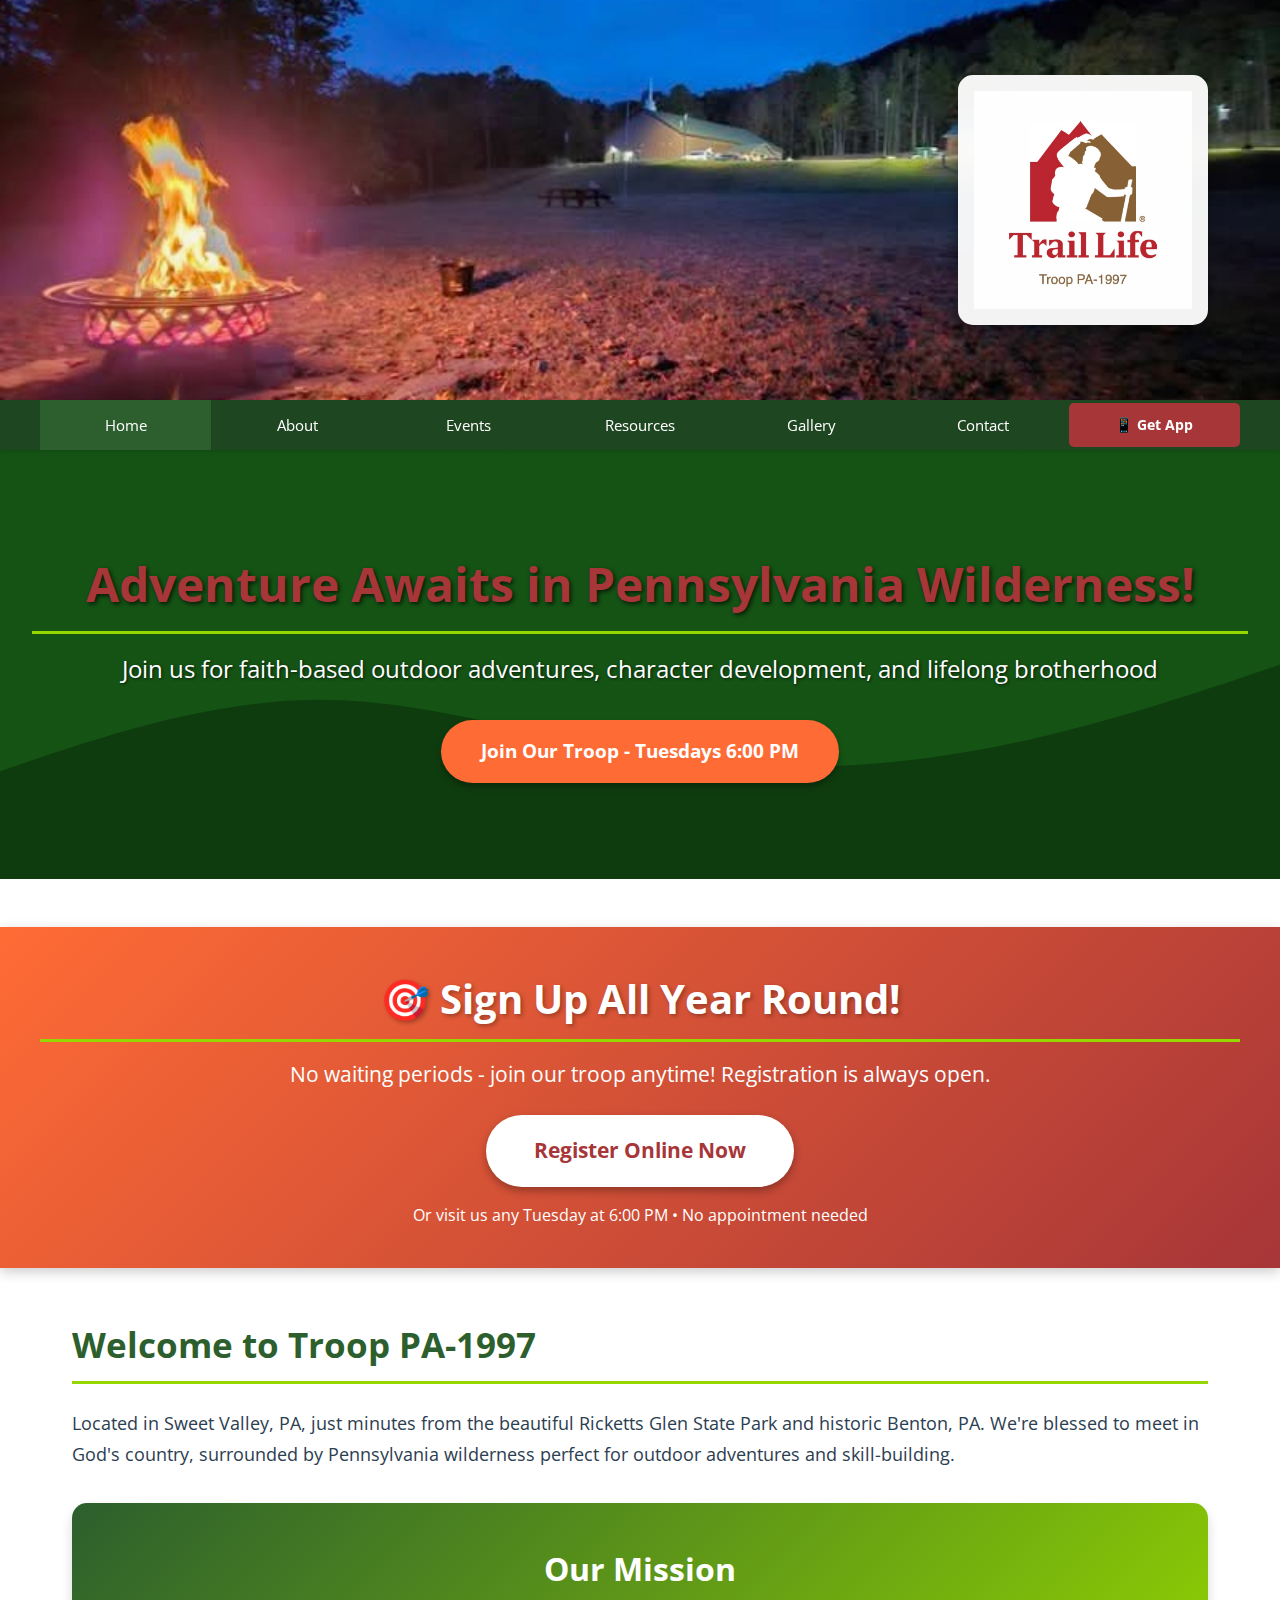
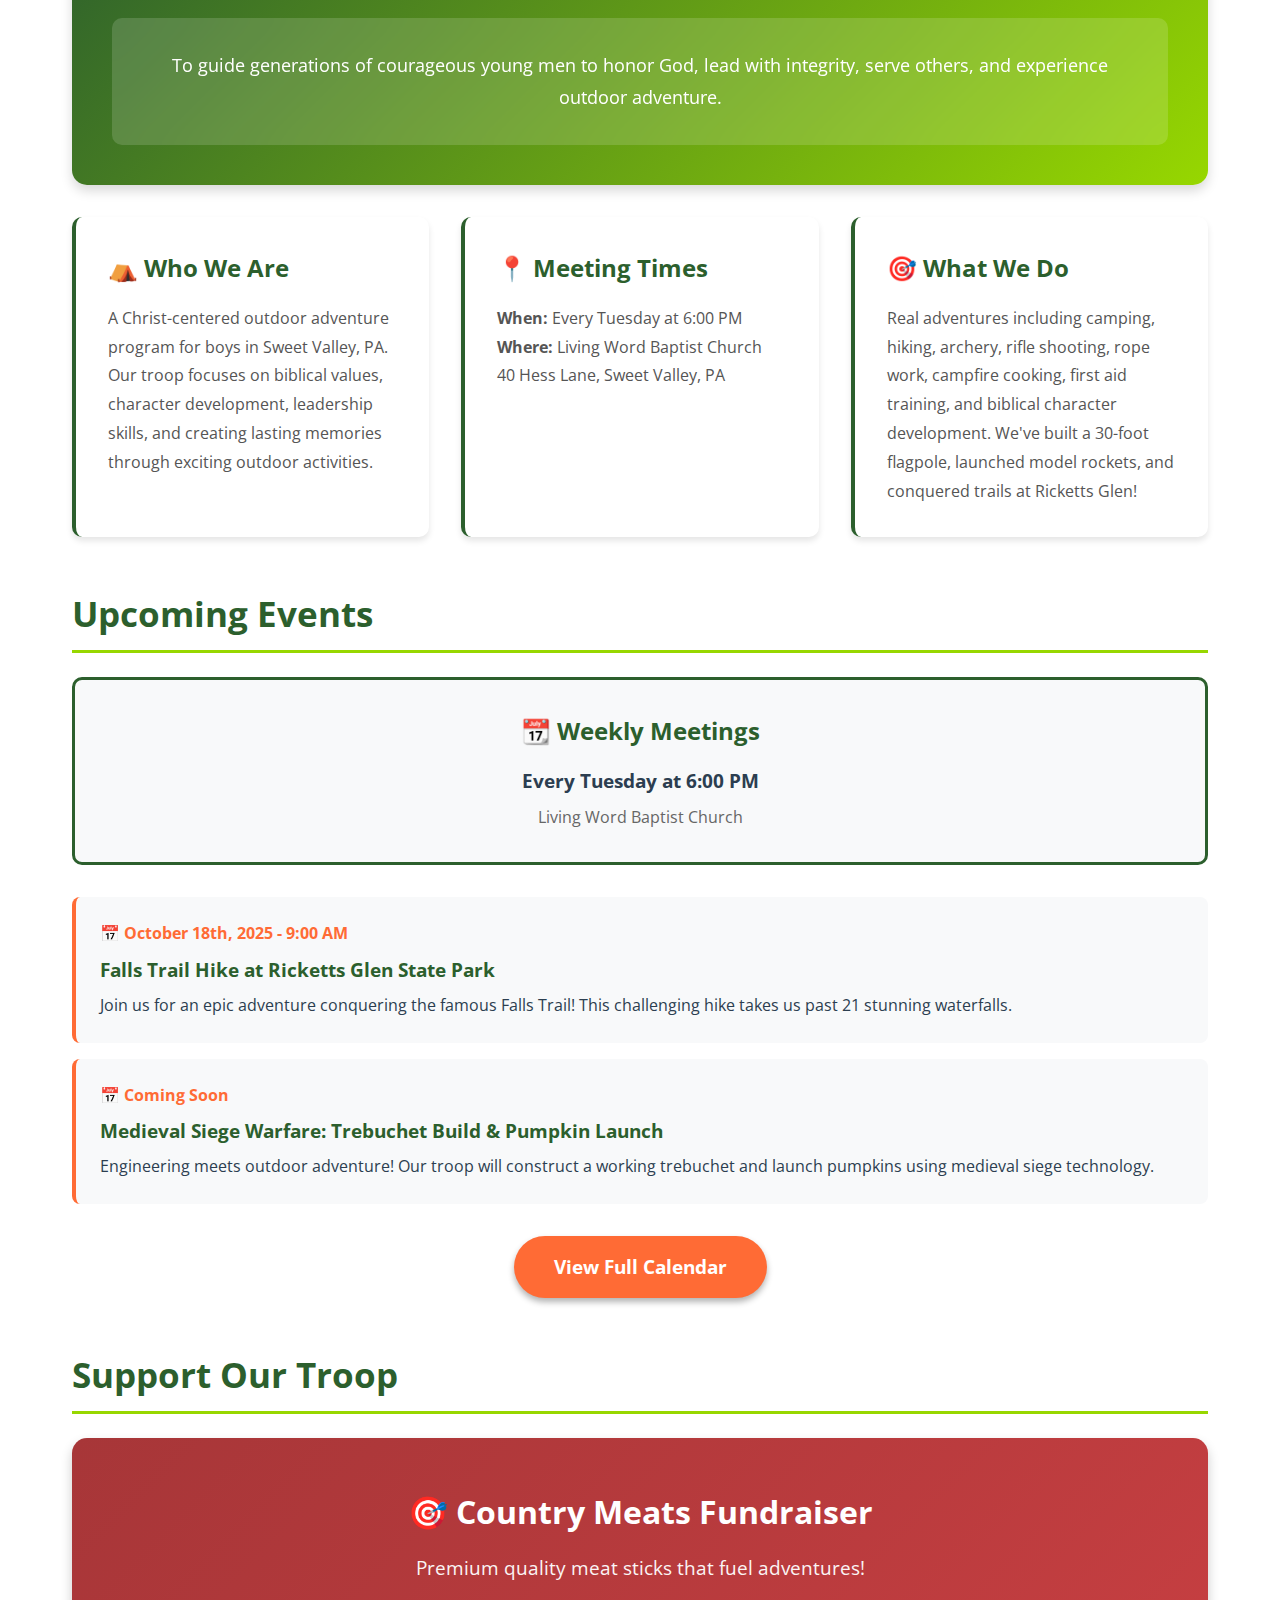
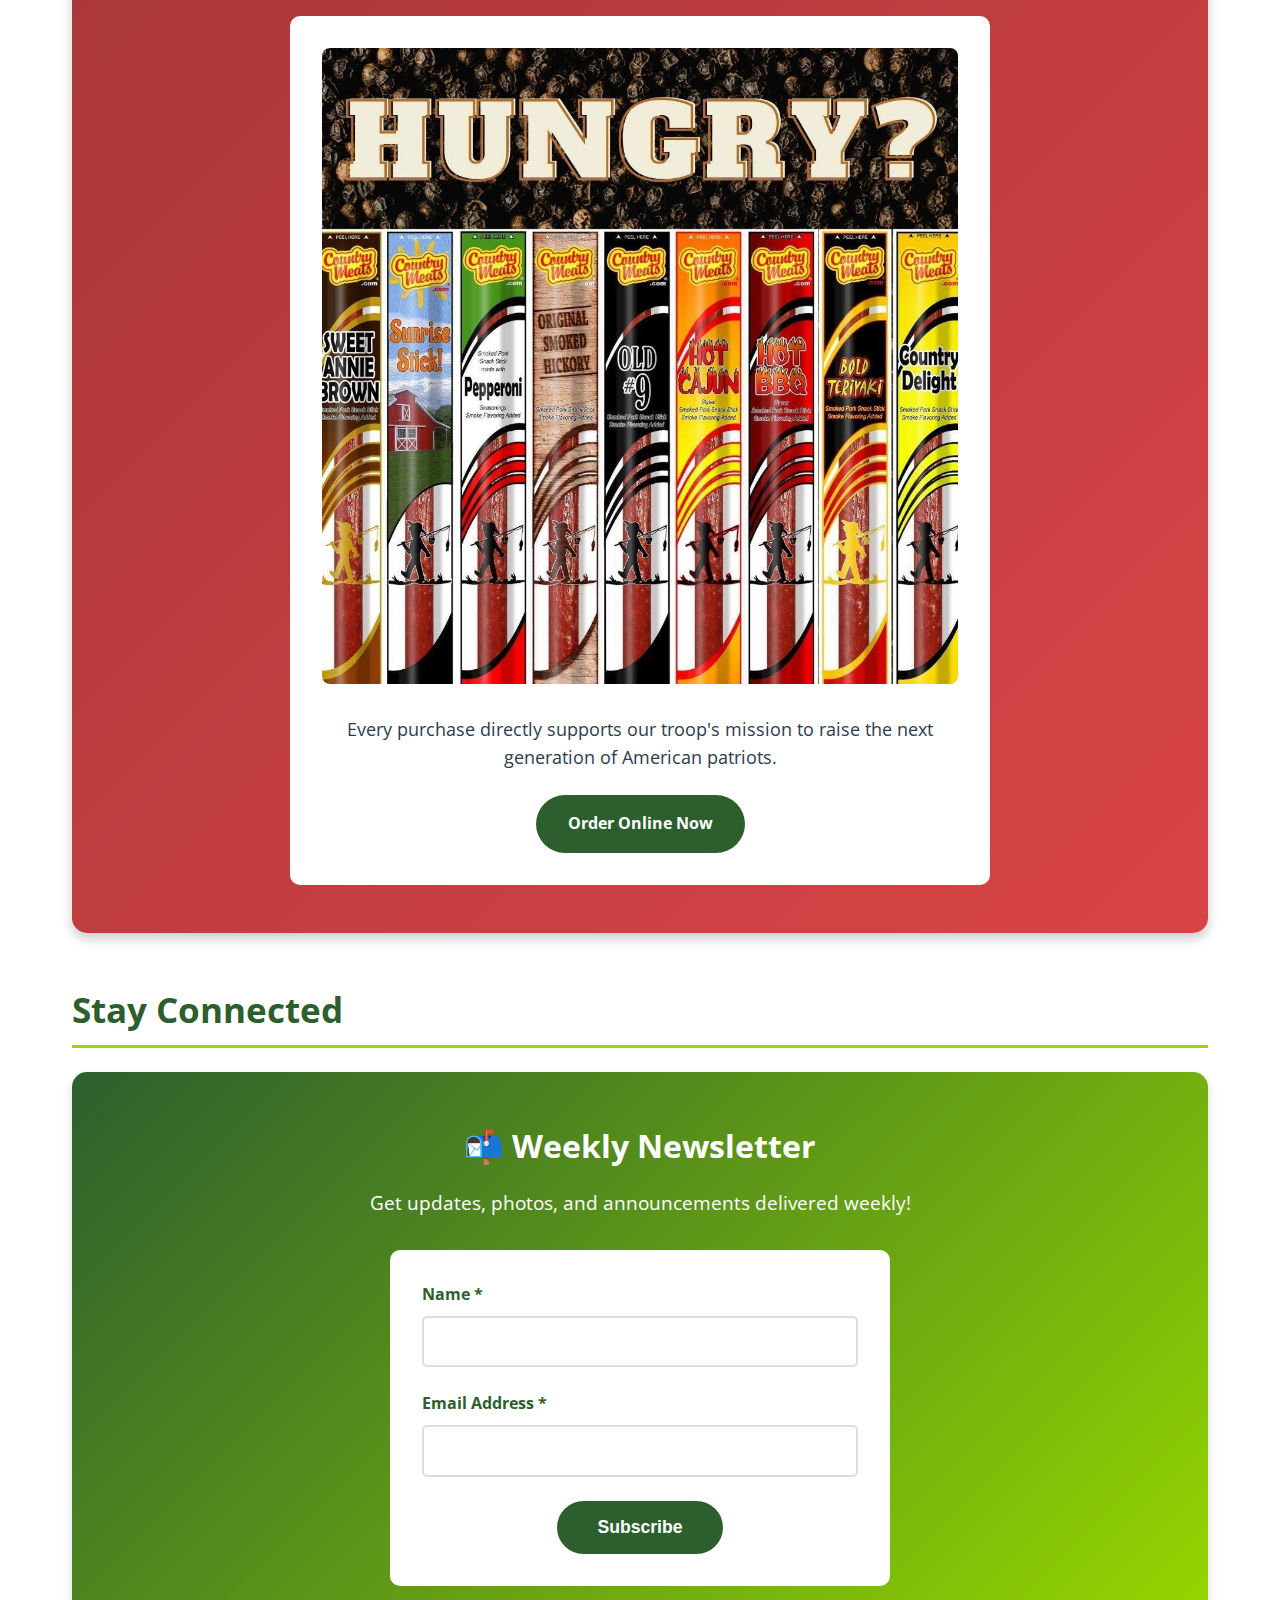
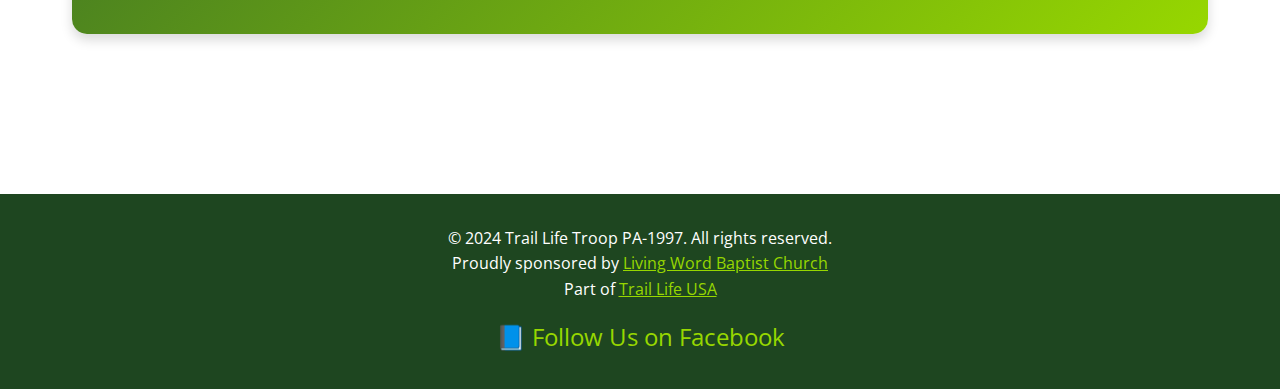
<file: index.html>
<!DOCTYPE html>
<html lang="en">
<head>
    <meta charset="UTF-8">
    <meta name="viewport" content="width=device-width, initial-scale=1.0">
    <meta name="theme-color" content="#2c5f2d">
    <meta name="description" content="Trail Life USA Troop PA-1997 in Sweet Valley, PA. Christ-centered outdoor adventures for boys ages 5-18. Weekly meetings every Tuesday at 6 PM at Living Word Baptist Church. Hiking, camping, archery, and character development near Ricketts Glen State Park.">
    <meta name="keywords" content="Trail Life USA, PA-1997, Sweet Valley PA, boys scouts alternative, Christian youth group, outdoor adventures, Ricketts Glen, Living Word Baptist Church, character development, boys activities Pennsylvania">
    <meta name="author" content="Trail Life Troop PA-1997">
    <meta property="og:title" content="Trail Life PA-1997 - Sweet Valley, PA">
    <meta property="og:description" content="Christ-centered outdoor adventures for boys. Weekly meetings Tuesdays 6 PM.">
    <meta property="og:image" content="https://stewartjm-dev.github.io/traillife-pa1997/image_7.png">
    <meta property="og:url" content="https://stewartjm-dev.github.io/traillife-pa1997/"> 
    <link rel="manifest" href="manifest.json">
    <link rel="apple-touch-icon" href="image_0.png">
    
    <link rel="preconnect" href="https://fonts.googleapis.com">
    <link rel="preconnect" href="https://fonts.gstatic.com" crossorigin>
    <link href="https://fonts.googleapis.com/css2?family=Open+Sans:wght@400;600;700&family=PT+Serif:ital@0;1&display=swap" rel="stylesheet">
    
    <script async src="https://www.googletagmanager.com/gtag/js?id=G-D1VYMBSYYM"></script>
    <script>
        window.dataLayer = window.dataLayer || [];
        function gtag(){dataLayer.push(arguments);}
        gtag('js', new Date());
        gtag('config', 'G-D1VYMBSYYM');
    </script>
    
    <title>Trail Life PA-1997 - Trail Life Troop</title>
    <link rel="stylesheet" href="styles.css">
</head>
<body>
    <header>
        <div class="header-content">
            <div class="logo-container">
                <img src="image_7.png" alt="Trail Life Troop PA-1997 Logo">
            </div>
        </div>
    </header>

    <nav>
        <ul>
            <li><a href="index.html" class="active">Home</a></li>
            <li><a href="about.html">About</a></li>
            <li><a href="events.html">Events</a></li>
            <li><a href="resources.html">Resources</a></li>
            <li><a href="gallery.html">Gallery</a></li>
            <li><a href="contact.html">Contact</a></li>
            <li style="min-width: 120px;"><button id="installAppBtn">📱 Get App</button></li>
        </ul>
    </nav>

    <section class="hero">
        <h2>Adventure Awaits in Pennsylvania Wilderness!</h2>
        <p>Join us for faith-based outdoor adventures, character development, and lifelong brotherhood</p>
        <a href="contact.html" class="cta-button">Join Our Troop - Tuesdays 6:00 PM</a>
    </section>
<div style="background: linear-gradient(135deg, #ff6b35 0%, #A73638 100%); padding: 2.5rem 2rem; text-align: center; box-shadow: 0 4px 12px rgba(0,0,0,0.2);">
    <div style="max-width: 1200px; margin: 0 auto;">
        <h2 style="color: white; font-size: 2.5rem; margin-bottom: 1rem; text-shadow: 2px 2px 4px rgba(0,0,0,0.3);">🎯 Sign Up All Year Round!</h2>
        <p style="color: white; font-size: 1.3rem; margin-bottom: 1.5rem;">No waiting periods - join our troop anytime! Registration is always open.</p>
        <a href="https://www.traillifeusa.com/find-a-troop/" target="_blank" style="display: inline-block; background: white; color: #A73638; padding: 1.2rem 3rem; text-decoration: none; border-radius: 50px; font-size: 1.3rem; font-weight: bold; box-shadow: 0 4px 8px rgba(0,0,0,0.3); transition: transform 0.3s;">Register Online Now</a>
        <p style="color: white; margin-top: 1rem; font-size: 1rem;">Or visit us any Tuesday at 6:00 PM • No appointment needed</p>
    </div>
</div>
    <div class="container">
        <section id="about">
            <h2>Welcome to Troop PA-1997</h2>
            <p style="font-size: 1.1rem; margin-bottom: 2rem; line-height: 1.8;">Located in Sweet Valley, PA, just minutes from the beautiful Ricketts Glen State Park and historic Benton, PA. We're blessed to meet in God's country, surrounded by Pennsylvania wilderness perfect for outdoor adventures and skill-building.</p>
            
            <div style="background: linear-gradient(135deg, #2c5f2d 0%, #97d700 100%); color: white; padding: 2.5rem; border-radius: 15px; margin-bottom: 2rem; box-shadow: 0 6px 12px rgba(0,0,0,0.15);">
                <h3 style="color: white; font-size: 2rem; margin-bottom: 1.5rem; text-align: center;">Our Mission</h3>
                
                <div style="background: rgba(255,255,255,0.15); padding: 2rem; border-radius: 10px; backdrop-filter: blur(10px);">
                    <p style="font-size: 1.1rem; line-height: 1.8; text-align: center;">To guide generations of courageous young men to honor God, lead with integrity, serve others, and experience outdoor adventure.</p>
                </div>
            </div>
            
            <div class="info-grid">
                <div class="info-card">
                    <h3>⛺ Who We Are</h3>
                    <p>A Christ-centered outdoor adventure program for boys in Sweet Valley, PA. Our troop focuses on biblical values, character development, leadership skills, and creating lasting memories through exciting outdoor activities.</p>
                </div>
                <div class="info-card">
                    <h3>📍 Meeting Times</h3>
                    <p><strong>When:</strong> Every Tuesday at 6:00 PM<br>
                    <strong>Where:</strong> Living Word Baptist Church<br>
                    40 Hess Lane, Sweet Valley, PA</p>
                </div>
                <div class="info-card">
                    <h3>🎯 What We Do</h3>
                    <p>Real adventures including camping, hiking, archery, rifle shooting, rope work, campfire cooking, first aid training, and biblical character development. We've built a 30-foot flagpole, launched model rockets, and conquered trails at Ricketts Glen!</p>
                </div>
            </div>
        </section>

        <section id="upcoming">
            <h2>Upcoming Events</h2>
            
            <div style="background: #f8f9fa; padding: 2rem; border-radius: 10px; margin-bottom: 2rem; text-align: center; border: 3px solid #2c5f2d;">
                <h3 style="color: #2c5f2d; margin-bottom: 1rem; font-size: 1.5rem;">📆 Weekly Meetings</h3>
                <p style="font-size: 1.2rem; margin-bottom: 0.5rem;"><strong>Every Tuesday at 6:00 PM</strong></p>
                <p style="color: #666;">Living Word Baptist Church</p>
            </div>
            
            <div class="calendar-event">
                <div class="date">📅 October 18th, 2025 - 9:00 AM</div>
                <h3>Falls Trail Hike at Ricketts Glen State Park</h3>
                <p>Join us for an epic adventure conquering the famous Falls Trail! This challenging hike takes us past 21 stunning waterfalls.</p>
            </div>
            
            <div class="calendar-event">
                <div class="date">📅 Coming Soon</div>
                <h3>Medieval Siege Warfare: Trebuchet Build & Pumpkin Launch</h3>
                <p>Engineering meets outdoor adventure! Our troop will construct a working trebuchet and launch pumpkins using medieval siege technology.</p>
            </div>
            
            <div style="text-align: center; margin-top: 2rem;">
                <a href="events.html" class="cta-button">View Full Calendar</a>
            </div>
        </section>

        <section id="fundraiser">
            <h2>Support Our Troop</h2>
            <div style="background: linear-gradient(135deg, #A73638 0%, #d94447 100%); padding: 3rem; border-radius: 15px; color: white; box-shadow: 0 6px 12px rgba(0,0,0,0.2);">
                <div style="text-align: center; margin-bottom: 2rem;">
                    <h3 style="color: white; font-size: 2rem; margin-bottom: 1rem;">🎯 Country Meats Fundraiser</h3>
                    <p style="font-size: 1.2rem; opacity: 0.95;">Premium quality meat sticks that fuel adventures!</p>
                </div>
                
                <div style="background: white; color: #2c3e50; padding: 2rem; border-radius: 10px; max-width: 700px; margin: 0 auto; text-align: center;">
                    <div style="margin-bottom: 1.5rem;">
                        <img src="fundraiser-image.jpg" alt="Country Meats Fundraiser" style="max-width: 100%; height: auto; border-radius: 8px;">
                    </div>
                    <p style="font-size: 1.1rem; margin-bottom: 1.5rem;">Every purchase directly supports our troop's mission to raise the next generation of American patriots.</p>
                    <a href="https://countrymeats.com/pages/seller-profile/trail-life-troop-pa-1997" target="_blank" style="display: inline-block; background: #2c5f2d; color: white; padding: 1rem 2rem; text-decoration: none; border-radius: 50px; font-weight: bold;">Order Online Now</a>
                </div>
            </div>
        </section>

        <section id="newsletter">
            <h2>Stay Connected</h2>
            <div style="background: linear-gradient(135deg, #2c5f2d 0%, #97d700 100%); padding: 3rem; border-radius: 15px; color: white; text-align: center; box-shadow: 0 6px 12px rgba(0,0,0,0.15);">
                <h3 style="color: white; font-size: 2rem; margin-bottom: 1rem;">📬 Weekly Newsletter</h3>
                <p style="font-size: 1.2rem; margin-bottom: 2rem;">Get updates, photos, and announcements delivered weekly!</p>
                
                <div style="max-width: 500px; margin: 0 auto; background: white; padding: 2rem; border-radius: 10px;">
                    <form id="newsletterForm" action="https://formspree.io/f/manpvvjv" method="POST" style="text-align: left;">
    <div class="form-group">
        <label for="newsletter-name" style="color: #2c5f2d;">Name *</label>
        <input type="text" id="newsletter-name" name="name" required>
    </div>
    <div class="form-group">
        <label for="newsletter-email" style="color: #2c5f2d;">Email Address *</label>
        <input type="email" id="newsletter-email" name="_replyto" required>
    </div>
    <input type="hidden" name="_subject" value="New Newsletter Subscription">
    <input type="hidden" name="_next" value="thank-you.html">
    <div style="text-align: center;">
        <button type="submit">Subscribe</button>
    </div>
</form>
                </div>
            </div>
        </section>
    </div>

    <footer>
        <p>&copy; 2024 Trail Life Troop PA-1997. All rights reserved.</p>
        <p>Proudly sponsored by <a href="https://www.lwbcsv.com" target="_blank">Living Word Baptist Church</a></p>
        <p>Part of <a href="https://www.traillife.org" target="_blank">Trail Life USA</a></p>
        <p style="margin-top: 1rem;">
            <a href="https://www.facebook.com/share/g/19nwSQXx7a/" target="_blank" style="color: #97d700; font-size: 1.5rem; text-decoration: none;">📘 Follow Us on Facebook</a>
        </p>
    </footer>

    <script src="script.js"></script>
</body>
</html>
</file>
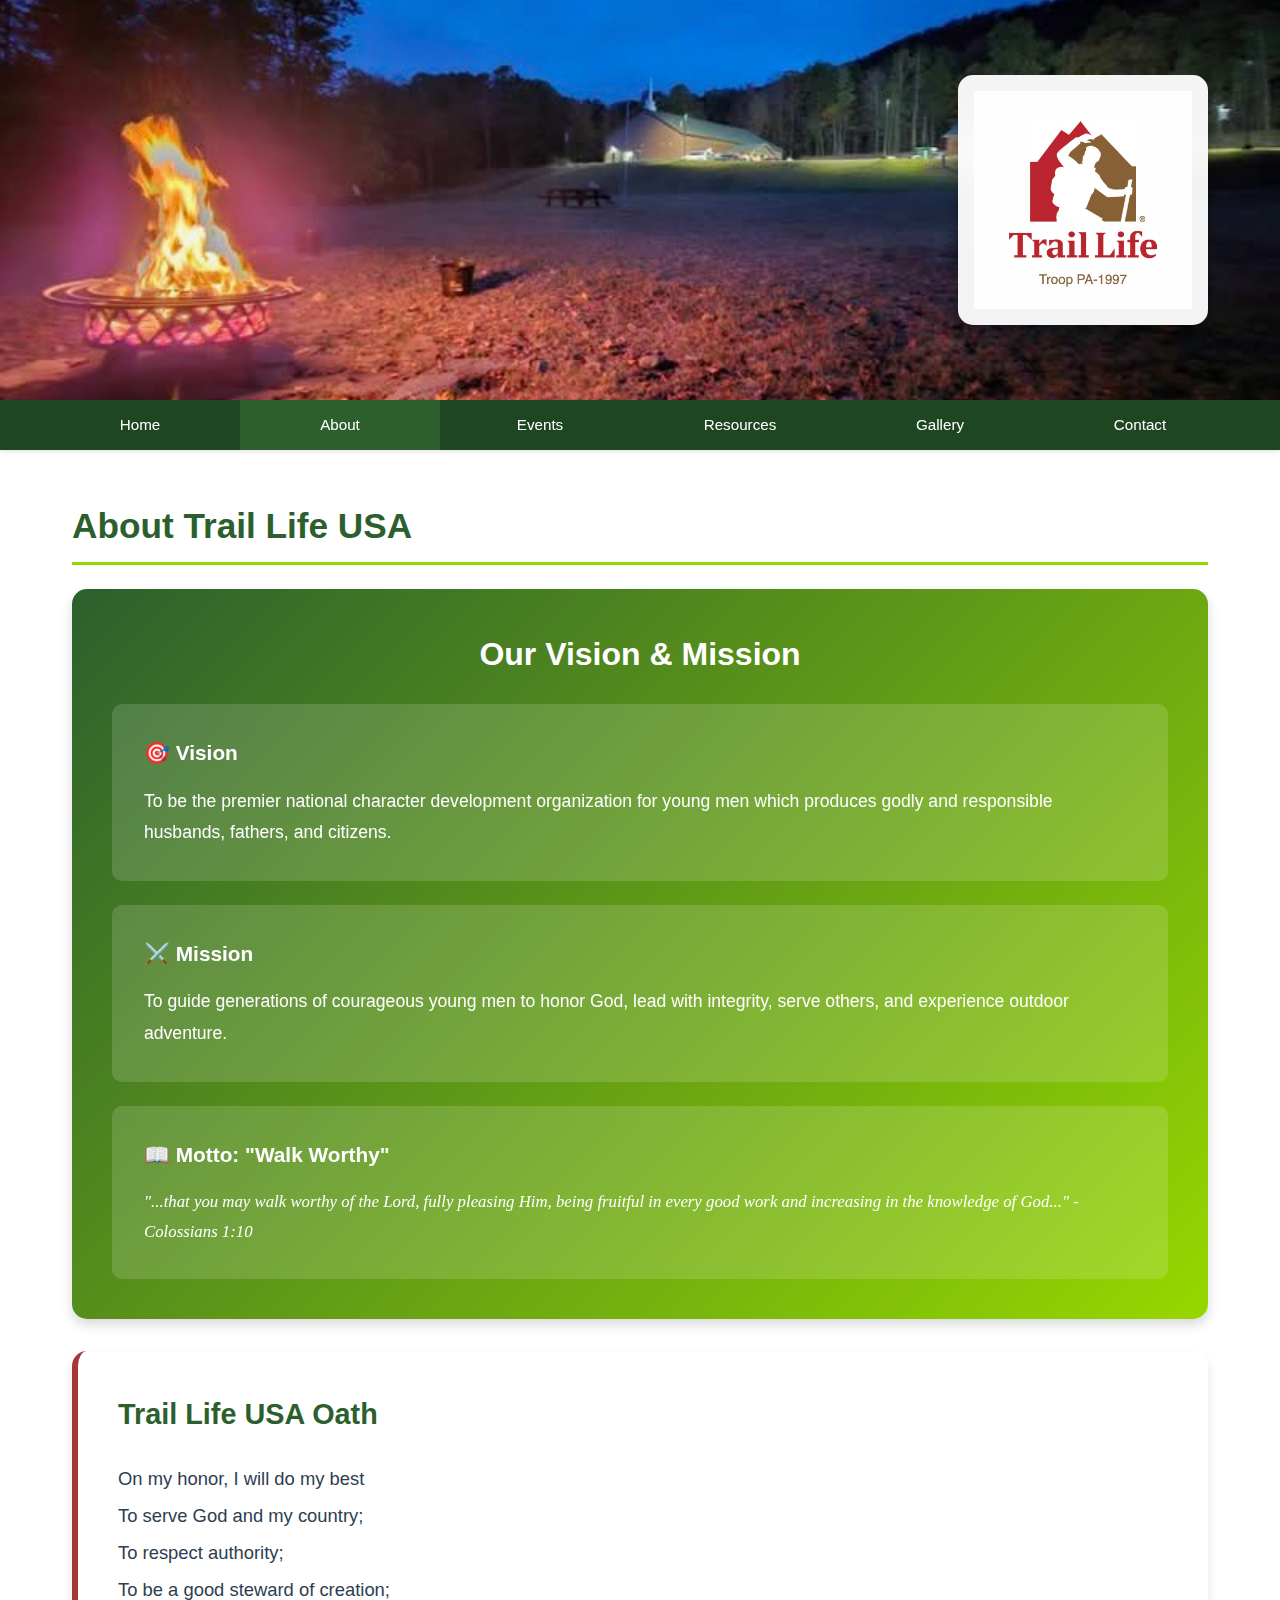
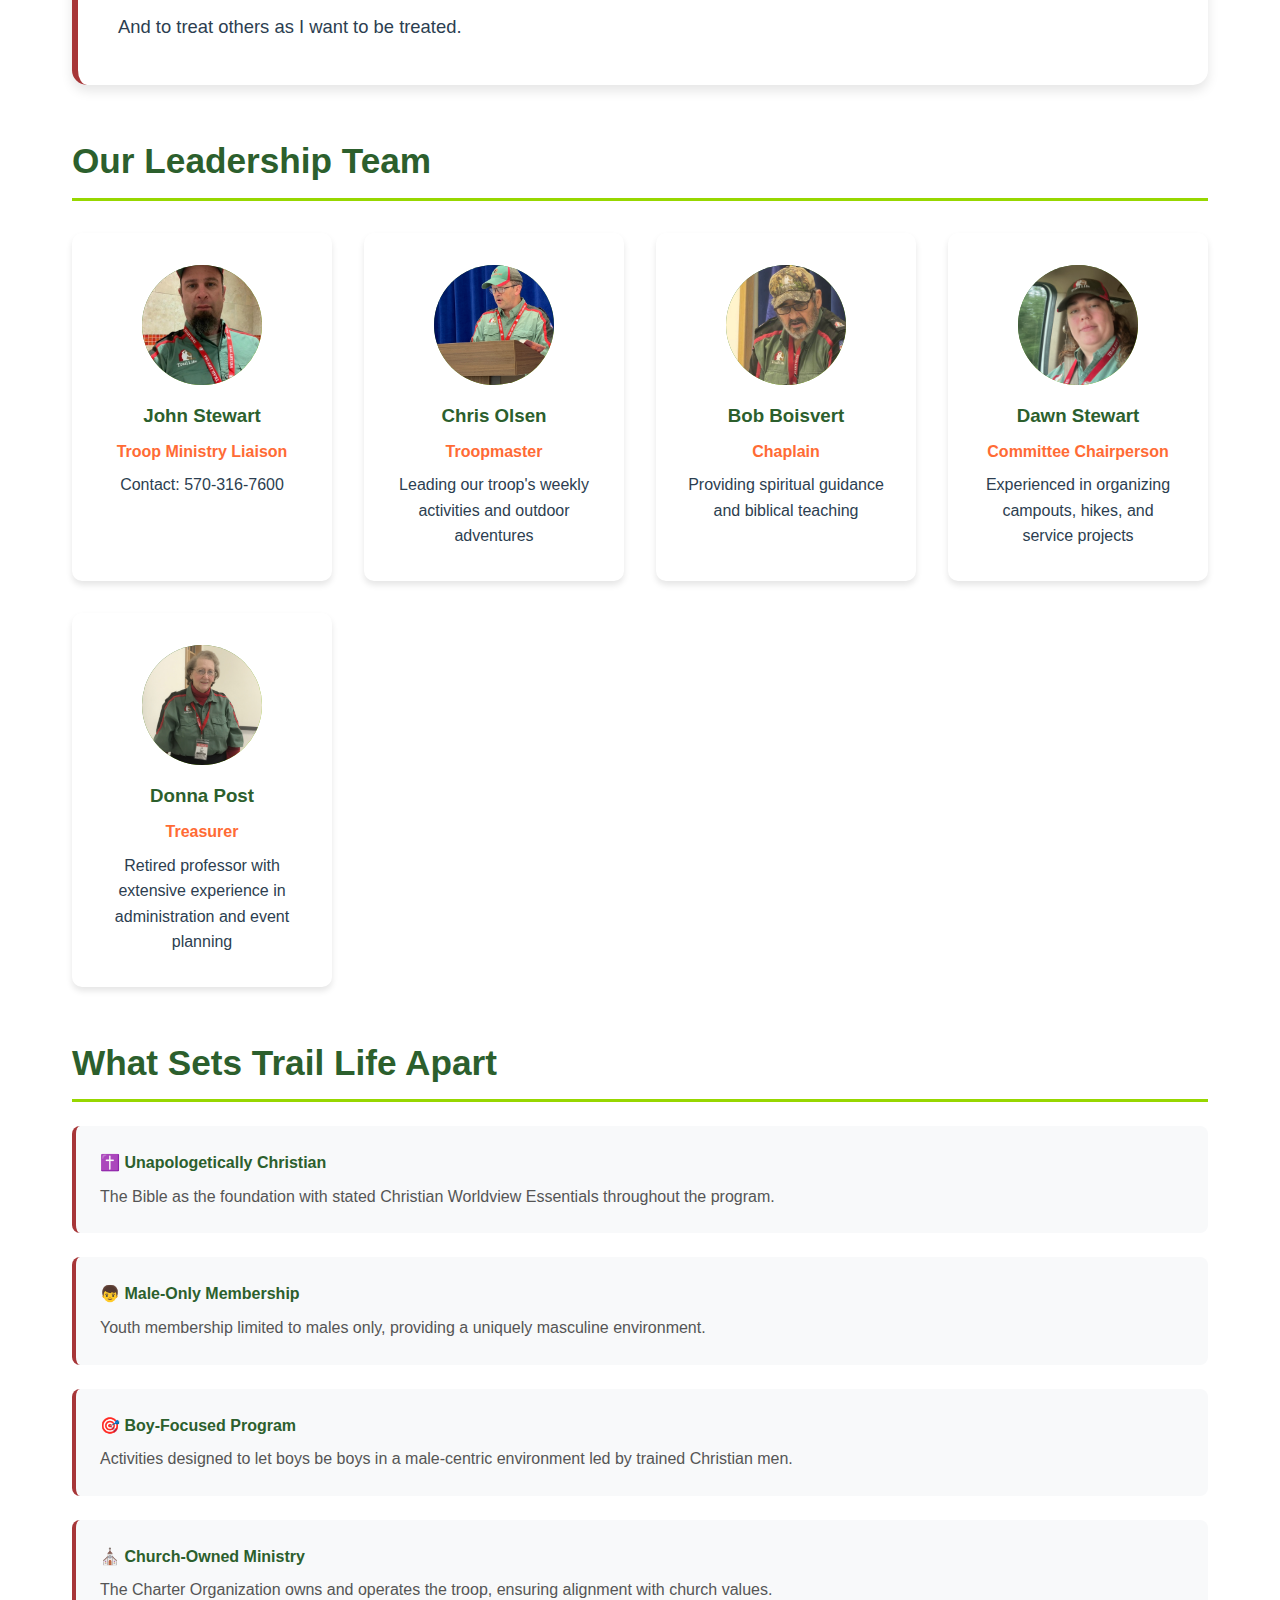
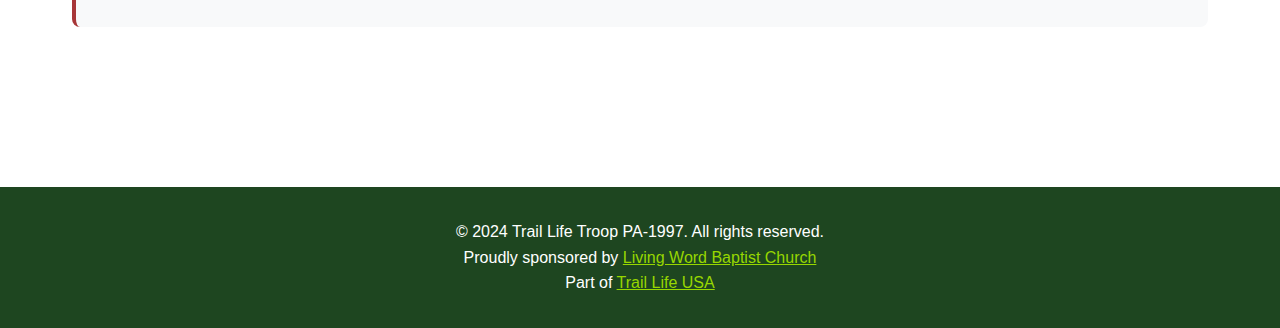
<file: about.html>
<!DOCTYPE html>
<html lang="en">
<head>
    <meta charset="UTF-8">
    <meta name="viewport" content="width=device-width, initial-scale=1.0">
    <title>About Us - Trail Life PA-1997</title>
    <link rel="stylesheet" href="styles.css">
</head>
<body>
    <header>
        <div class="header-content">
            <div class="logo-container">
                <img src="image_7.png" alt="Trail Life Troop PA-1997 Logo">
            </div>
        </div>
    </header>

    <nav>
        <ul>
            <li><a href="index.html">Home</a></li>
            <li><a href="about.html" class="active">About</a></li>
            <li><a href="events.html">Events</a></li>
            <li><a href="resources.html">Resources</a></li>
            <li><a href="gallery.html">Gallery</a></li>
            <li><a href="contact.html">Contact</a></li>
        </ul>
    </nav>

    <div class="container">
        <section>
            <h2>About Trail Life USA</h2>
            
            <div style="background: linear-gradient(135deg, #2c5f2d 0%, #97d700 100%); color: white; padding: 2.5rem; border-radius: 15px; margin-bottom: 2rem; box-shadow: 0 6px 12px rgba(0,0,0,0.15);">
                <h3 style="color: white; font-size: 2rem; margin-bottom: 1.5rem; text-align: center;">Our Vision & Mission</h3>
                
                <div style="background: rgba(255,255,255,0.15); padding: 2rem; border-radius: 10px; margin-bottom: 1.5rem; backdrop-filter: blur(10px);">
                    <h4 style="color: white; font-size: 1.3rem; margin-bottom: 1rem;">🎯 Vision</h4>
                    <p style="font-size: 1.1rem; line-height: 1.8;">To be the premier national character development organization for young men which produces godly and responsible husbands, fathers, and citizens.</p>
                </div>
                
                <div style="background: rgba(255,255,255,0.15); padding: 2rem; border-radius: 10px; margin-bottom: 1.5rem; backdrop-filter: blur(10px);">
                    <h4 style="color: white; font-size: 1.3rem; margin-bottom: 1rem;">⚔️ Mission</h4>
                    <p style="font-size: 1.1rem; line-height: 1.8;">To guide generations of courageous young men to honor God, lead with integrity, serve others, and experience outdoor adventure.</p>
                </div>
                
                <div style="background: rgba(255,255,255,0.15); padding: 2rem; border-radius: 10px; backdrop-filter: blur(10px);">
                    <h4 style="color: white; font-size: 1.3rem; margin-bottom: 1rem;">📖 Motto: "Walk Worthy"</h4>
                    <p style="font-size: 1.05rem; line-height: 1.8; font-family: 'PT Serif', serif; font-style: italic;">"...that you may walk worthy of the Lord, fully pleasing Him, being fruitful in every good work and increasing in the knowledge of God..." - Colossians 1:10</p>
                </div>
            </div>
            
            <div style="background: white; padding: 2.5rem; border-radius: 15px; margin-bottom: 2rem; box-shadow: 0 6px 12px rgba(0,0,0,0.1); border-left: 6px solid #A73638;">
                <h3 style="color: #2c5f2d; font-size: 1.8rem; margin-bottom: 1.5rem;">Trail Life USA Oath</h3>
                <p style="font-size: 1.15rem; line-height: 2; color: #2c3e50; font-weight: 500;">
                    On my honor, I will do my best<br>
                    To serve God and my country;<br>
                    To respect authority;<br>
                    To be a good steward of creation;<br>
                    And to treat others as I want to be treated.
                </p>
            </div>
        </section>

        <section>
            <h2>Our Leadership Team</h2>
            <div class="leadership">
                <div class="leader-card">
                    <div class="leader-photo">
                        <img src="image_1.jpeg" alt="John Stewart">
                    </div>
                    <h3>John Stewart</h3>
                    <div class="role">Troop Ministry Liaison</div>
                    <p>Contact: 570-316-7600</p>
                </div>
                <div class="leader-card">
                    <div class="leader-photo">
                        <img src="image_3.jpeg" alt="Chris Olsen">
                    </div>
                    <h3>Chris Olsen</h3>
                    <div class="role">Troopmaster</div>
                    <p>Leading our troop's weekly activities and outdoor adventures</p>
                </div>
                <div class="leader-card">
                    <div class="leader-photo">
                        <img src="image_2.jpeg" alt="Bob Boisvert">
                    </div>
                    <h3>Bob Boisvert</h3>
                    <div class="role">Chaplain</div>
                    <p>Providing spiritual guidance and biblical teaching</p>
                </div>
                <div class="leader-card">
                    <div class="leader-photo">
                        <img src="image_5.jpeg" alt="Dawn Stewart">
                    </div>
                    <h3>Dawn Stewart</h3>
                    <div class="role">Committee Chairperson</div>
                    <p>Experienced in organizing campouts, hikes, and service projects</p>
                </div>
                <div class="leader-card">
                    <div class="leader-photo">
                        <img src="image_4.jpeg" alt="Donna Post">
                    </div>
                    <h3>Donna Post</h3>
                    <div class="role">Treasurer</div>
                    <p>Retired professor with extensive experience in administration and event planning</p>
                </div>
            </div>
        </section>

        <section>
            <h2>What Sets Trail Life Apart</h2>
            <div style="display: grid; gap: 1.5rem;">
                <div style="padding: 1.5rem; background: #f8f9fa; border-radius: 8px; border-left: 4px solid #A73638;">
                    <h4 style="color: #2c5f2d; margin-bottom: 0.5rem;">✝️ Unapologetically Christian</h4>
                    <p style="color: #555;">The Bible as the foundation with stated Christian Worldview Essentials throughout the program.</p>
                </div>
                <div style="padding: 1.5rem; background: #f8f9fa; border-radius: 8px; border-left: 4px solid #A73638;">
                    <h4 style="color: #2c5f2d; margin-bottom: 0.5rem;">👦 Male-Only Membership</h4>
                    <p style="color: #555;">Youth membership limited to males only, providing a uniquely masculine environment.</p>
                </div>
                <div style="padding: 1.5rem; background: #f8f9fa; border-radius: 8px; border-left: 4px solid #A73638;">
                    <h4 style="color: #2c5f2d; margin-bottom: 0.5rem;">🎯 Boy-Focused Program</h4>
                    <p style="color: #555;">Activities designed to let boys be boys in a male-centric environment led by trained Christian men.</p>
                </div>
                <div style="padding: 1.5rem; background: #f8f9fa; border-radius: 8px; border-left: 4px solid #A73638;">
                    <h4 style="color: #2c5f2d; margin-bottom: 0.5rem;">⛪ Church-Owned Ministry</h4>
                    <p style="color: #555;">The Charter Organization owns and operates the troop, ensuring alignment with church values.</p>
                </div>
            </div>
        </section>
    </div>

    <footer>
        <p>&copy; 2024 Trail Life Troop PA-1997. All rights reserved.</p>
        <p>Proudly sponsored by <a href="https://www.lwbcsv.com" target="_blank">Living Word Baptist Church</a></p>
        <p>Part of <a href="https://www.traillife.org" target="_blank">Trail Life USA</a></p>
    </footer>

    <script src="script.js"></script>
</body>
</html>
</file>
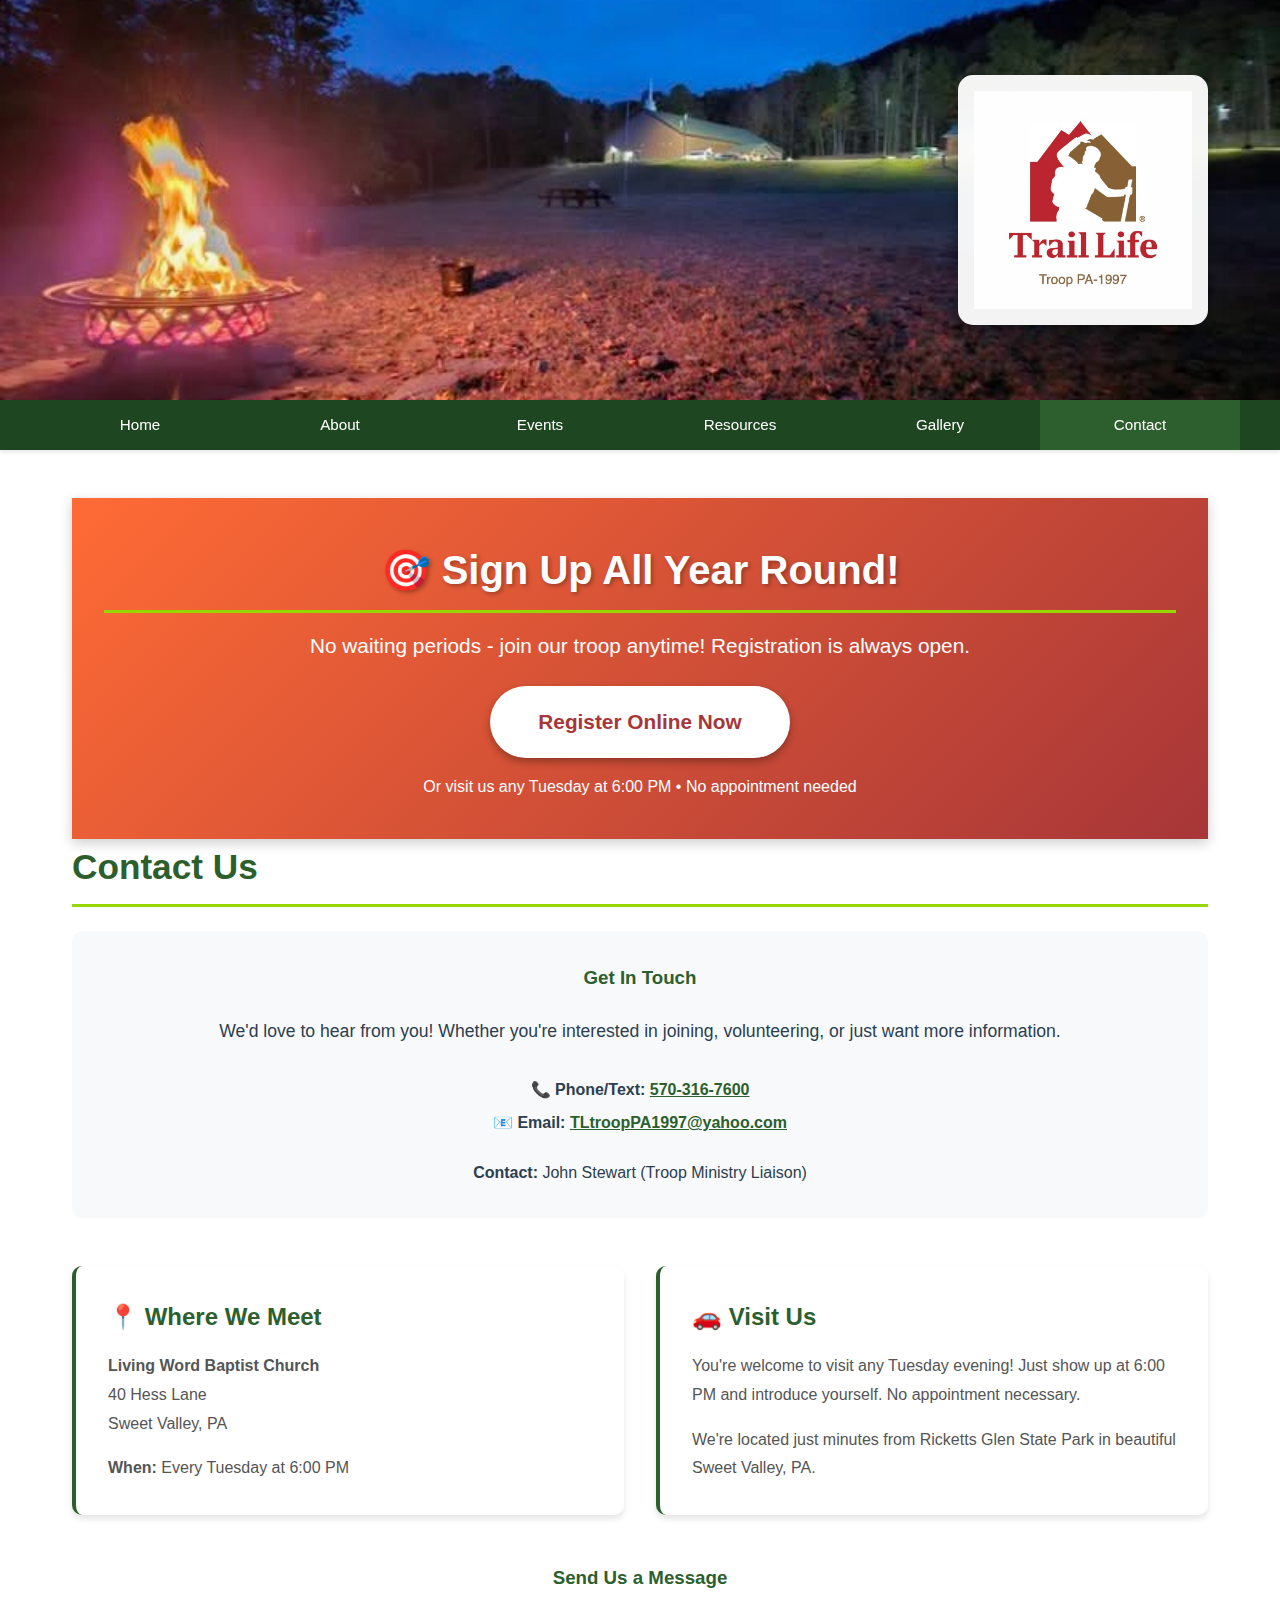
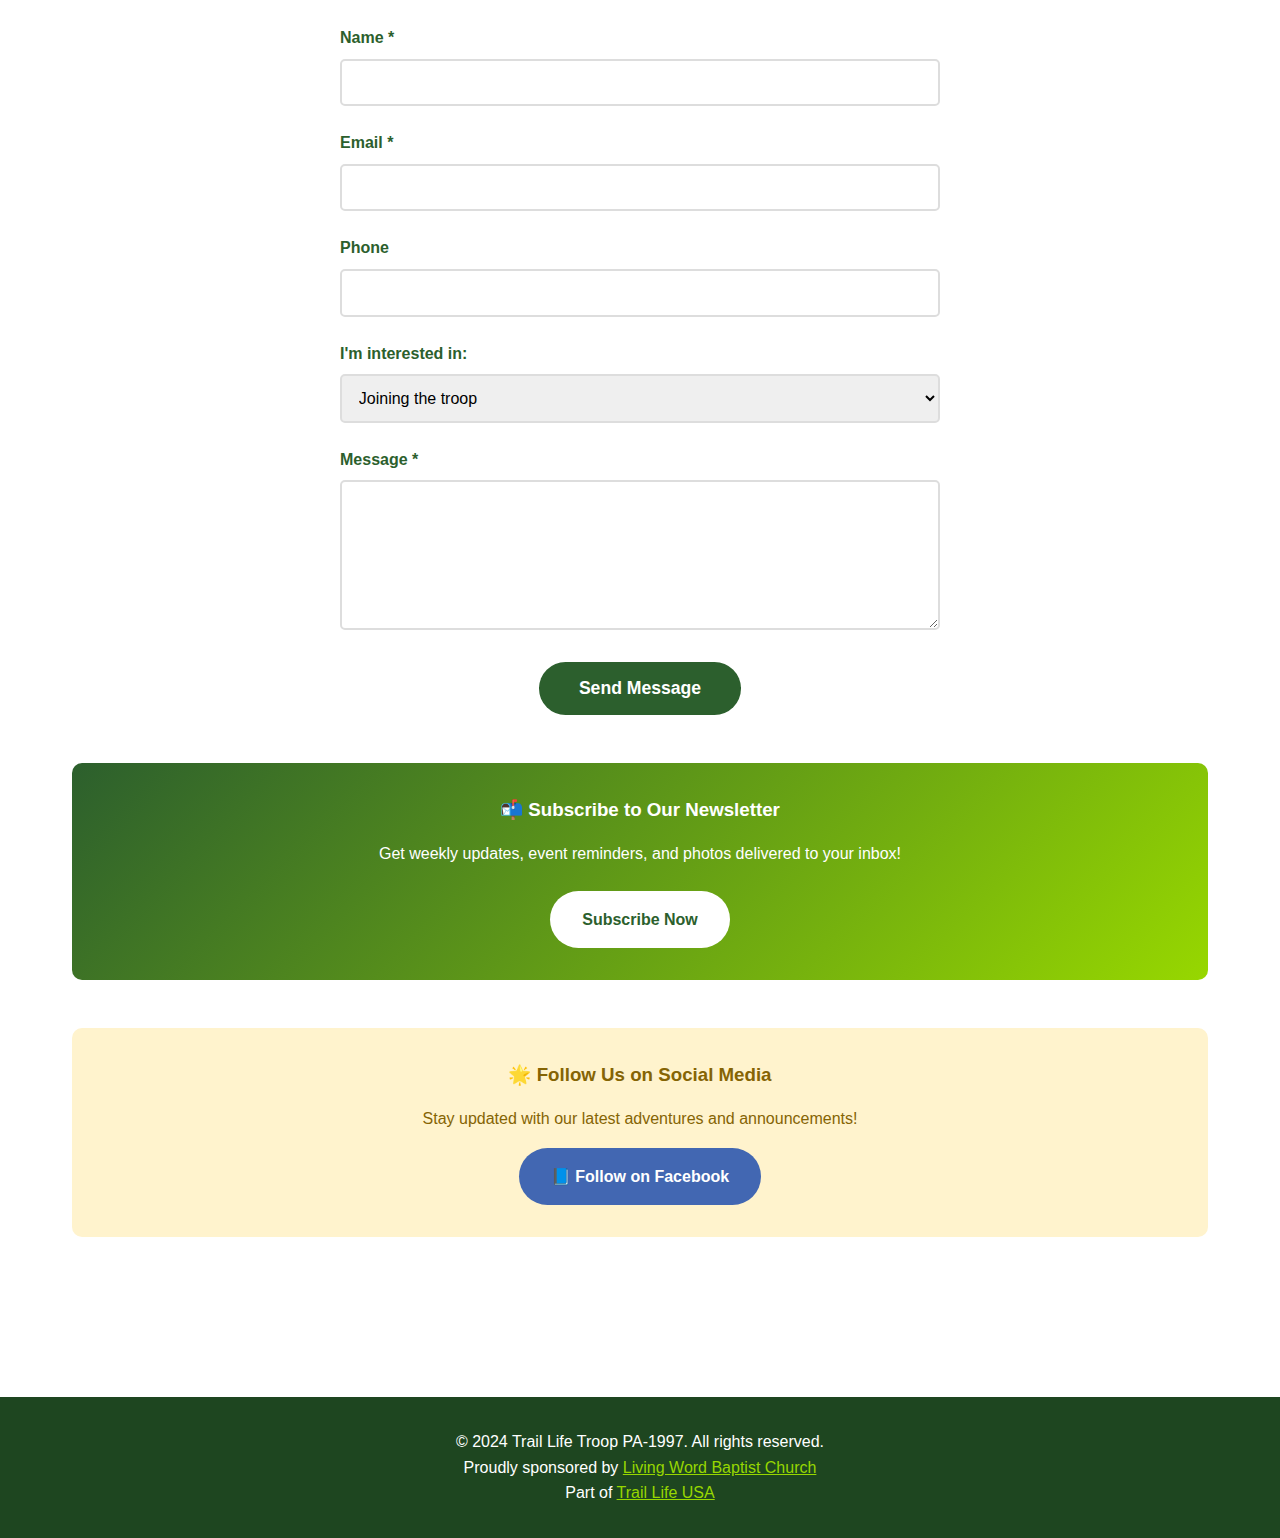
<file: contact.html>
<!DOCTYPE html>
<html lang="en">
<head>
    <meta charset="UTF-8">
    <meta name="viewport" content="width=device-width, initial-scale=1.0">
    <title>Contact Us - Trail Life PA-1997</title>
    <link rel="stylesheet" href="styles.css">
</head>
<body>
    <header>
        <div class="header-content">
            <div class="logo-container">
                <img src="image_7.png" alt="Trail Life Troop PA-1997 Logo">
            </div>
        </div>
    </header>

    <nav>
        <ul>
            <li><a href="index.html">Home</a></li>
            <li><a href="about.html">About</a></li>
            <li><a href="events.html">Events</a></li>
            <li><a href="resources.html">Resources</a></li>
            <li><a href="gallery.html">Gallery</a></li>
            <li><a href="contact.html" class="active">Contact</a></li>
        </ul>
    </nav>

</div>
    <div class="container">
        <div style="background: linear-gradient(135deg, #ff6b35 0%, #A73638 100%); padding: 2.5rem 2rem; text-align: center; box-shadow: 0 4px 12px rgba(0,0,0,0.2);">
    <div style="max-width: 1200px; margin: 0 auto;">
        <h2 style="color: white; font-size: 2.5rem; margin-bottom: 1rem; text-shadow: 2px 2px 4px rgba(0,0,0,0.3);">🎯 Sign Up All Year Round!</h2>
        <p style="color: white; font-size: 1.3rem; margin-bottom: 1.5rem;">No waiting periods - join our troop anytime! Registration is always open.</p>
        <a href="https://www.traillifeusa.com/find-a-troop/" target="_blank" style="display: inline-block; background: white; color: #A73638; padding: 1.2rem 3rem; text-decoration: none; border-radius: 50px; font-size: 1.3rem; font-weight: bold; box-shadow: 0 4px 8px rgba(0,0,0,0.3); transition: transform 0.3s;">Register Online Now</a>
        <p style="color: white; margin-top: 1rem; font-size: 1rem;">Or visit us any Tuesday at 6:00 PM • No appointment needed</p>
    </div>
</div>
        <section>
            <h2>Contact Us</h2>
            
            <div style="background: #f8f9fa; padding: 2rem; border-radius: 10px; margin-bottom: 3rem; text-align: center;">
                <h3 style="color: #2c5f2d; margin-bottom: 1.5rem;">Get In Touch</h3>
                <p style="font-size: 1.1rem; margin-bottom: 1rem;">We'd love to hear from you! Whether you're interested in joining, volunteering, or just want more information.</p>
                
                <div style="margin-top: 2rem;">
                    <p style="margin-bottom: 0.5rem;"><strong>📞 Phone/Text:</strong> <a href="tel:570-316-7600" style="color: #2c5f2d; font-weight: bold;">570-316-7600</a></p>
                    <p style="margin-bottom: 0.5rem;"><strong>📧 Email:</strong> <a href="mailto:TLtroopPA1997@yahoo.com" style="color: #2c5f2d; font-weight: bold;">TLtroopPA1997@yahoo.com</a></p>
                    <p style="margin-top: 1.5rem;"><strong>Contact:</strong> John Stewart (Troop Ministry Liaison)</p>
                </div>
            </div>
            
            <div class="info-grid" style="margin-bottom: 3rem;">
                <div class="info-card">
                    <h3>📍 Where We Meet</h3>
                    <p><strong>Living Word Baptist Church</strong><br>
                    40 Hess Lane<br>
                    Sweet Valley, PA</p>
                    <p style="margin-top: 1rem;"><strong>When:</strong> Every Tuesday at 6:00 PM</p>
                </div>
                <div class="info-card">
                    <h3>🚗 Visit Us</h3>
                    <p>You're welcome to visit any Tuesday evening! Just show up at 6:00 PM and introduce yourself. No appointment necessary.</p>
                    <p style="margin-top: 1rem;">We're located just minutes from Ricketts Glen State Park in beautiful Sweet Valley, PA.</p>
                </div>
            </div>
            
            <div class="contact-form">
                <h3 style="text-align: center; color: #2c5f2d; margin-bottom: 2rem;">Send Us a Message</h3>
                <form id="contactForm" action="https://formspree.io/f/mdkwbbzy" method="POST">
                    <div class="form-group">
                        <label for="name">Name *</label>
                        <input type="text" id="name" name="name" required>
                    </div>
                    <div class="form-group">
                        <label for="email">Email *</label>
                        <input type="email" id="email" name="_replyto" required>
                    </div>
                    <div class="form-group">
                        <label for="phone">Phone</label>
                        <input type="tel" id="phone" name="phone">
                    </div>
                    <div class="form-group">
                        <label for="interest">I'm interested in:</label>
                        <select id="interest" name="interest">
                            <option value="joining">Joining the troop</option>
                            <option value="volunteering">Volunteering</option>
                            <option value="info">More information</option>
                            <option value="newsletter">Newsletter subscription</option>
                            <option value="other">Other</option>
                        </select>
                    </div>
                    <div class="form-group">
                        <label for="message">Message *</label>
                        <textarea id="message" name="message" required></textarea>
                    </div>
                    <input type="hidden" name="_subject" value="New Contact Form Submission from Trail Life Website">
                    <input type="hidden" name="_next" value="thank-you.html">
                    <div style="text-align: center;">
                        <button type="submit">Send Message</button>
                    </div>
                </form>
            </div>
            
            <div style="margin-top: 3rem; padding: 2rem; background: linear-gradient(135deg, #2c5f2d 0%, #97d700 100%); border-radius: 10px; color: white; text-align: center;">
                <h3 style="color: white; margin-bottom: 1rem;">📬 Subscribe to Our Newsletter</h3>
                <p style="margin-bottom: 1.5rem;">Get weekly updates, event reminders, and photos delivered to your inbox!</p>
                <a href="index.html#newsletter" style="display: inline-block; background: white; color: #2c5f2d; padding: 1rem 2rem; text-decoration: none; border-radius: 50px; font-weight: bold;">Subscribe Now</a>
            </div>
            
            <div style="margin-top: 3rem; text-align: center; padding: 2rem; background: #fff3cd; border-radius: 10px;">
                <h3 style="color: #856404; margin-bottom: 1rem;">🌟 Follow Us on Social Media</h3>
                <p style="margin-bottom: 1rem; color: #856404;">Stay updated with our latest adventures and announcements!</p>
                <a href="https://www.facebook.com/share/g/19nwSQXx7a/" target="_blank" style="display: inline-block; background: #4267B2; color: white; padding: 1rem 2rem; text-decoration: none; border-radius: 50px; font-weight: bold;">📘 Follow on Facebook</a>
            </div>
        </section>
    </div>

    <footer>
        <p>&copy; 2024 Trail Life Troop PA-1997. All rights reserved.</p>
        <p>Proudly sponsored by <a href="https://www.lwbcsv.com" target="_blank">Living Word Baptist Church</a></p>
        <p>Part of <a href="https://www.traillife.org" target="_blank">Trail Life USA</a></p>
    </footer>

    <script src="script.js"></script>
</body>
</html>
</file>
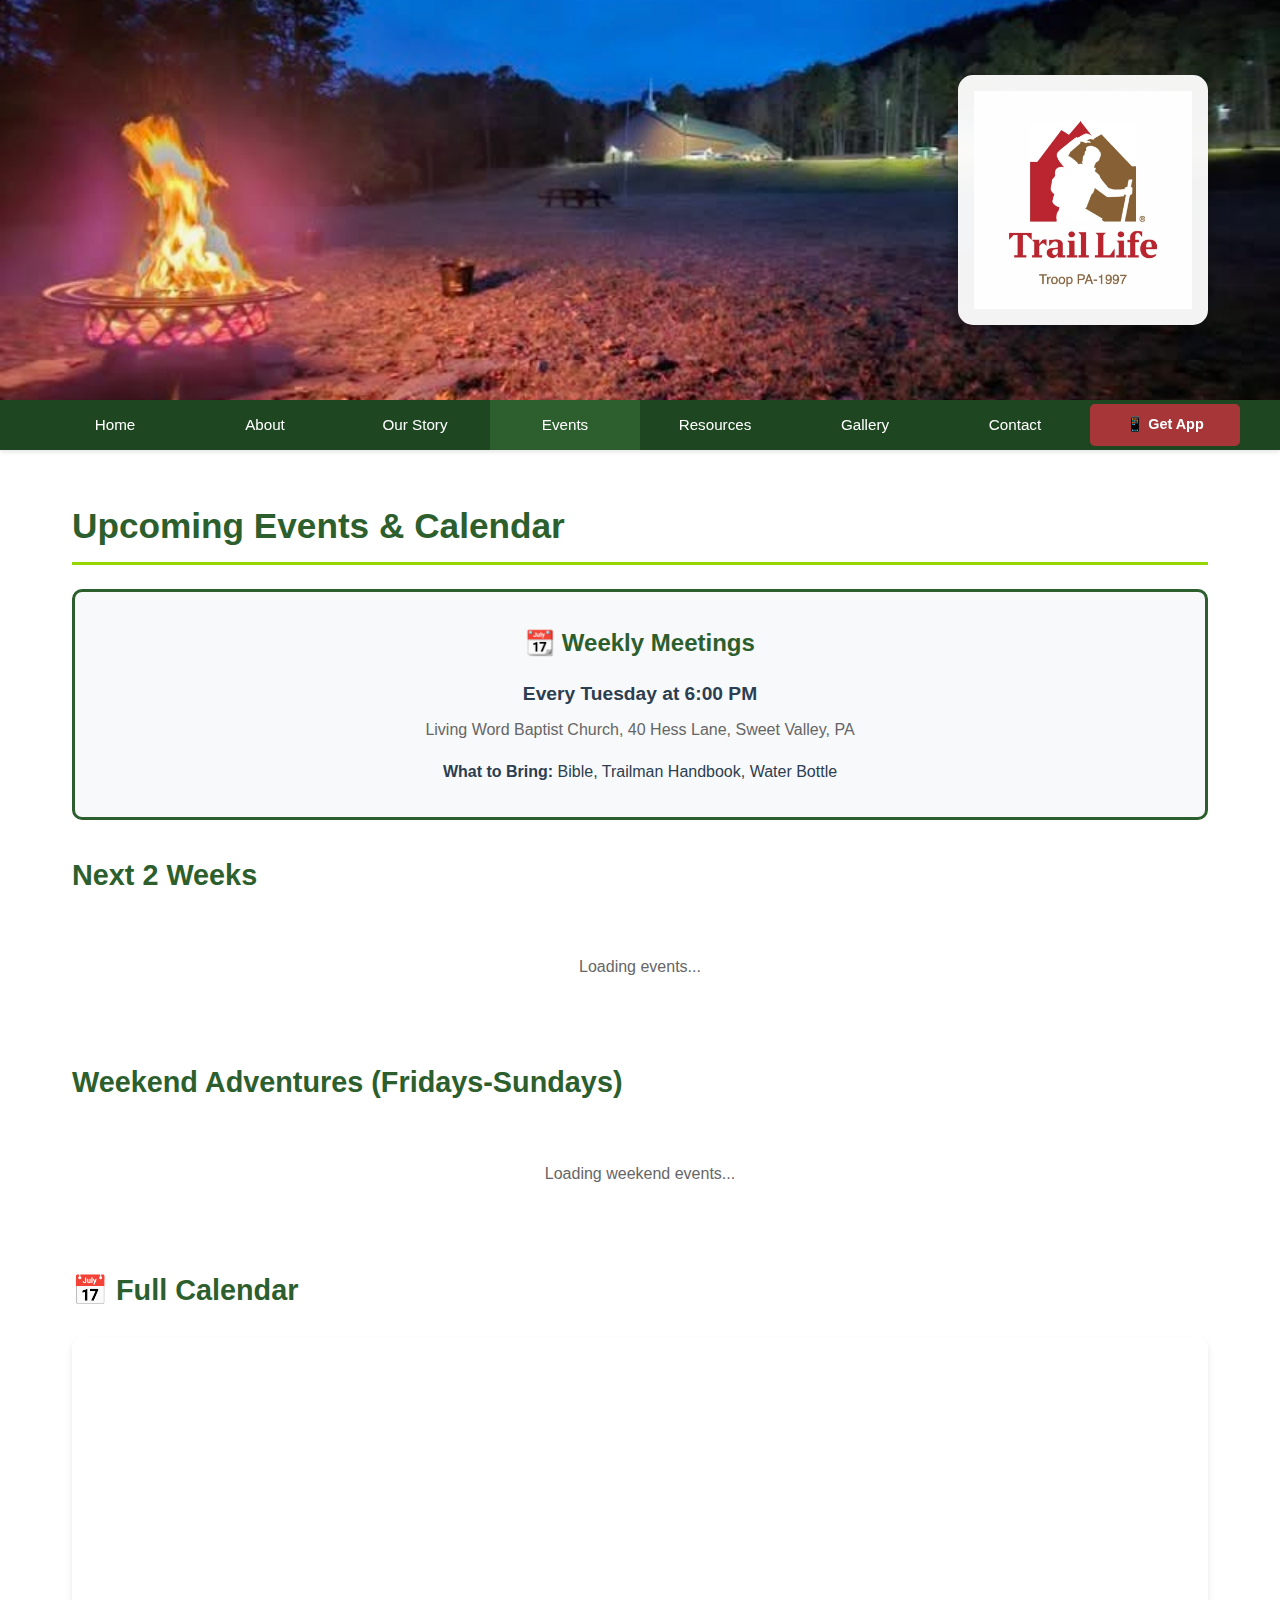
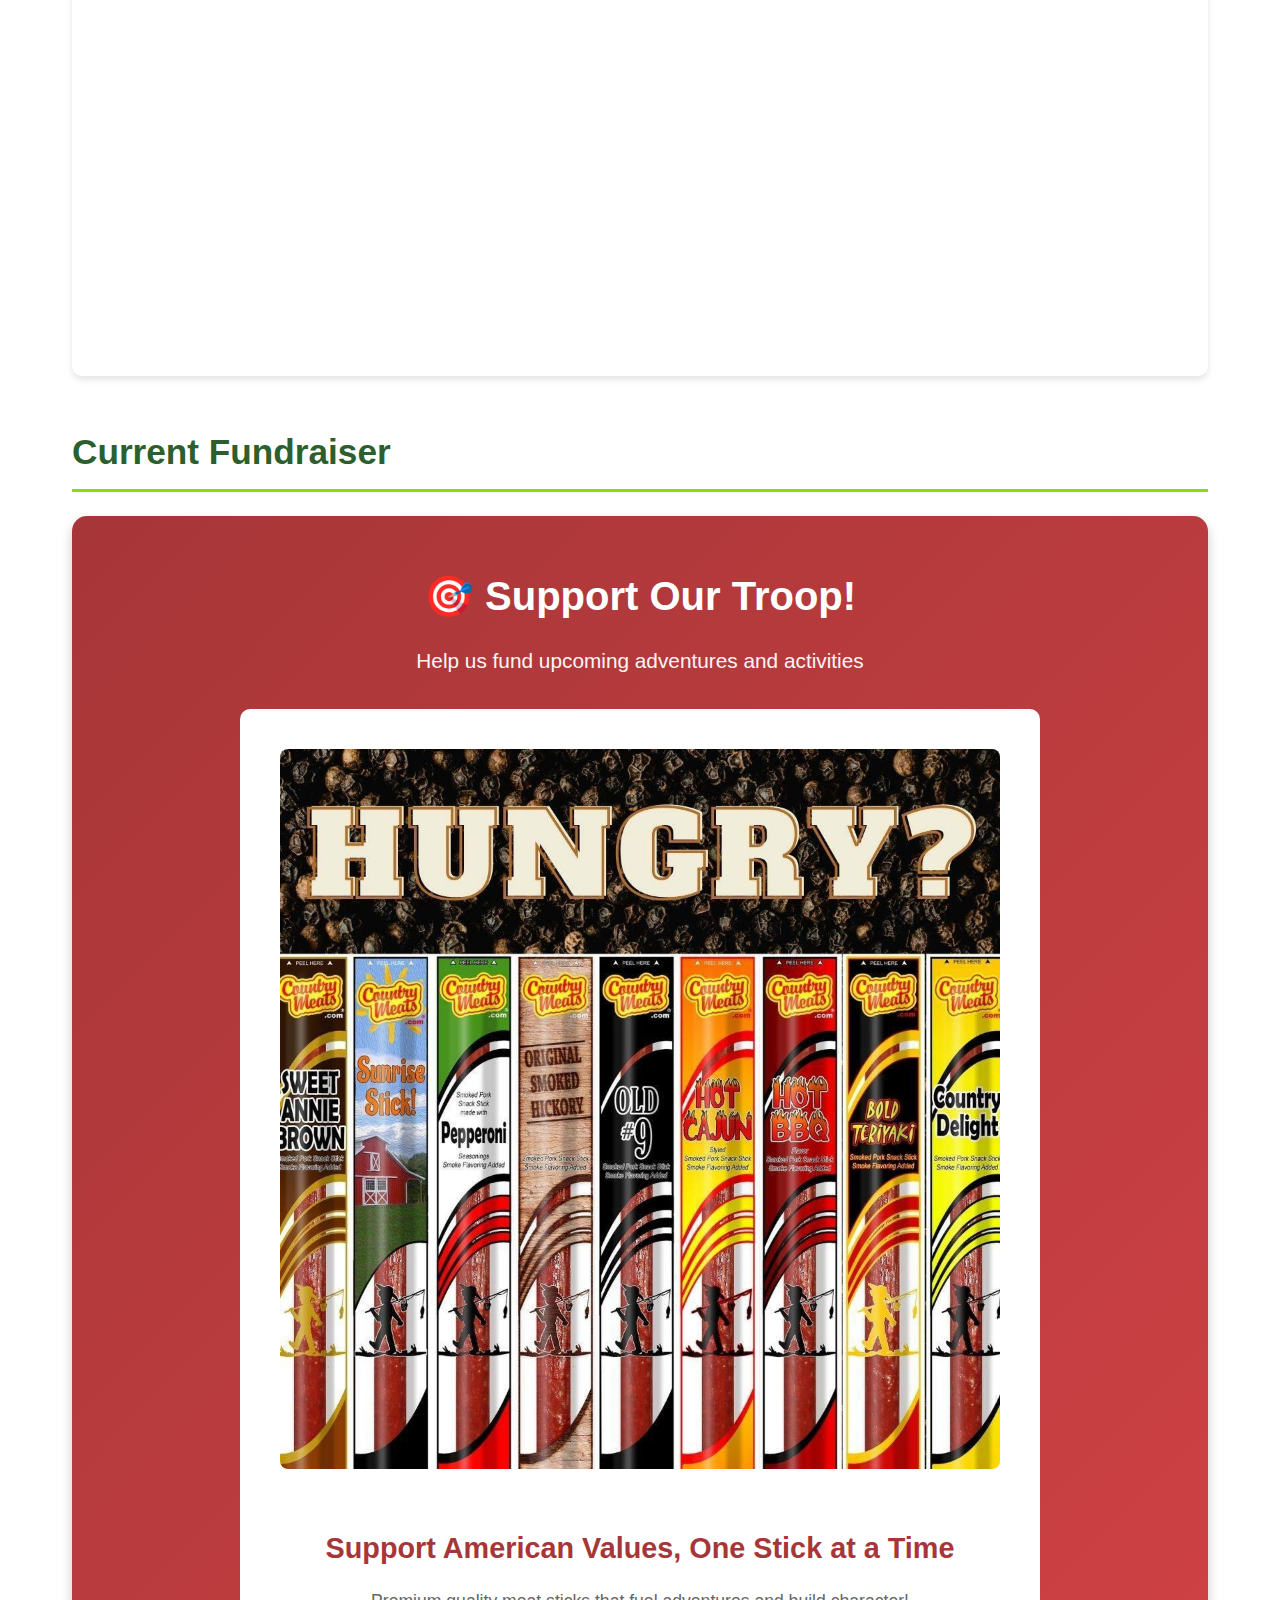
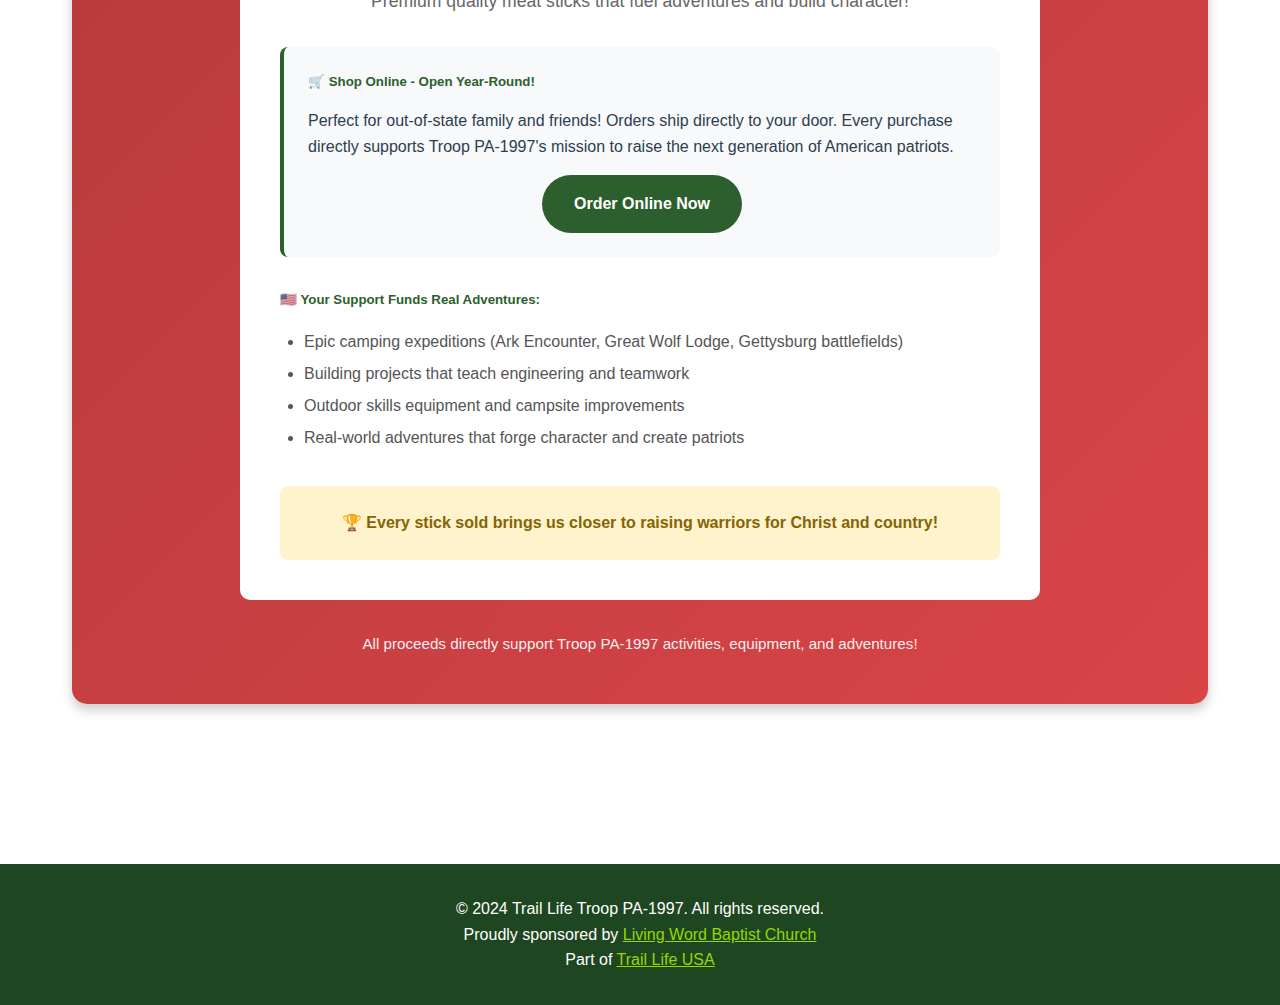
<file: events.html>
<!DOCTYPE html>
<html lang="en">
<head>
    <meta charset="UTF-8">
    <meta name="viewport" content="width=device-width, initial-scale=1.0">
    <title>Events & Calendar - Trail Life PA-1997</title>
    <link rel="stylesheet" href="styles.css">
</head>
<body>
    <header>
        <div class="header-content">
            <div class="logo-container">
                <img src="image_7.png" alt="Trail Life Troop PA-1997 Logo">
            </div>
        </div>
    </header>

    <nav>
        <ul>
            <li><a href="index.html">Home</a></li>
            <li><a href="about.html">About</a></li>
            <li><a href="story.html">Our Story</a></li>
            <li><a href="events.html" class="active">Events</a></li>
            <li><a href="resources.html">Resources</a></li>
            <li><a href="gallery.html">Gallery</a></li>
            <li><a href="contact.html">Contact</a></li>
            <li style="min-width: 120px;"><button id="installAppBtn">📱 Get App</button></li>
        </ul>
    </nav>

    <div class="container">
        <section>
            <h2>Upcoming Events & Calendar</h2>
            
            <div style="background: #f8f9fa; padding: 2rem; border-radius: 10px; margin-bottom: 2rem; text-align: center; border: 3px solid #2c5f2d;">
                <h3 style="color: #2c5f2d; margin-bottom: 1rem; font-size: 1.5rem;">📆 Weekly Meetings</h3>
                <p style="font-size: 1.2rem; margin-bottom: 0.5rem;"><strong>Every Tuesday at 6:00 PM</strong></p>
                <p style="color: #666;">Living Word Baptist Church, 40 Hess Lane, Sweet Valley, PA</p>
                <p style="margin-top: 1rem;"><strong>What to Bring:</strong> Bible, Trailman Handbook, Water Bottle</p>
            </div>

            <h3 style="color: #2c5f2d; margin-bottom: 1.5rem; font-size: 1.8rem;">Next 2 Weeks</h3>
            
            <div id="next-two-weeks-events">
                <p style="text-align: center; color: #666; padding: 2rem;">Loading events...</p>
            </div>

            <h3 style="color: #2c5f2d; margin: 3rem 0 1.5rem 0; font-size: 1.8rem;">Weekend Adventures (Fridays-Sundays)</h3>
            
            <div id="weekend-events">
                <p style="text-align: center; color: #666; padding: 2rem;">Loading weekend events...</p>
            </div>

            <h3 style="color: #2c5f2d; margin: 3rem 0 1.5rem 0; font-size: 1.8rem;">📅 Full Calendar</h3>
            <div style="background: white; padding: 1rem; border-radius: 10px; box-shadow: 0 4px 6px rgba(0,0,0,0.1);">
                <iframe 
                    src="https://calendar.google.com/calendar/embed?src=0ouijv00b6d6pv2d5oqqhh5rm1tdlee7%40import.calendar.google.com&ctz=America%2FNew_York" 
                    style="border: 0; border-radius: 8px;" 
                    width="100%" 
                    height="600" 
                    frameborder="0" 
                    scrolling="no">
                </iframe>
            </div>
        </section>

        <section id="fundraiser" style="margin-top: 3rem;">
            <h2>Current Fundraiser</h2>
            <div style="background: linear-gradient(135deg, #A73638 0%, #d94447 100%); padding: 3rem; border-radius: 15px; color: white; box-shadow: 0 6px 12px rgba(0,0,0,0.2);">
                <div style="text-align: center; margin-bottom: 2rem;">
                    <h3 style="color: white; font-size: 2.5rem; margin-bottom: 1rem;">🎯 Support Our Troop!</h3>
                    <p style="font-size: 1.3rem; opacity: 0.95;">Help us fund upcoming adventures and activities</p>
                </div>
                
                <div style="background: white; color: #2c3e50; padding: 2.5rem; border-radius: 10px; max-width: 800px; margin: 0 auto;">
                    <div style="text-align: center; margin-bottom: 2rem;">
                        <img src="fundraiser-image.jpg" alt="Country Meats Fundraiser" style="max-width: 100%; height: auto; border-radius: 8px; margin-bottom: 1rem;">
                    </div>
                    
                    <h4 style="color: #A73638; font-size: 1.8rem; margin-bottom: 1rem; text-align: center;">Support American Values, One Stick at a Time</h4>
                    <p style="text-align: center; font-size: 1.1rem; margin-bottom: 2rem; color: #666;">Premium quality meat sticks that fuel adventures and build character!</p>
                    
                    <div style="margin: 2rem 0; padding: 1.5rem; background: #f8f9fa; border-radius: 8px; border-left: 4px solid #2c5f2d;">
                        <h5 style="color: #2c5f2d; margin-bottom: 1rem;">🛒 Shop Online - Open Year-Round!</h5>
                        <p style="margin-bottom: 1rem;">Perfect for out-of-state family and friends! Orders ship directly to your door. Every purchase directly supports Troop PA-1997's mission to raise the next generation of American patriots.</p>
                        <div style="text-align: center; margin-top: 1rem;">
                            <a href="https://countrymeats.com/pages/seller-profile/trail-life-troop-pa-1997" target="_blank" style="display: inline-block; background: #2c5f2d; color: white; padding: 1rem 2rem; text-decoration: none; border-radius: 50px; font-weight: bold; transition: background 0.3s;">Order Online Now</a>
                        </div>
                    </div>
                    
                    <div style="margin: 2rem 0;">
                        <h5 style="color: #2c5f2d; margin-bottom: 1rem;">🇺🇸 Your Support Funds Real Adventures:</h5>
                        <ul style="line-height: 2; color: #555; padding-left: 1.5rem;">
                            <li>Epic camping expeditions (Ark Encounter, Great Wolf Lodge, Gettysburg battlefields)</li>
                            <li>Building projects that teach engineering and teamwork</li>
                            <li>Outdoor skills equipment and campsite improvements</li>
                            <li>Real-world adventures that forge character and create patriots</li>
                        </ul>
                    </div>
                    
                    <div style="text-align: center; margin-top: 2rem; padding: 1.5rem; background: #fff3cd; border-radius: 8px;">
                        <p style="margin: 0; font-weight: bold; color: #856404;">🏆 Every stick sold brings us closer to raising warriors for Christ and country!</p>
                    </div>
                </div>
                
                <div style="margin-top: 2rem; text-align: center; font-size: 0.95rem; opacity: 0.9;">
                    <p>All proceeds directly support Troop PA-1997 activities, equipment, and adventures!</p>
                </div>
            </div>
        </section>
    </div>

    <footer>
        <p>&copy; 2024 Trail Life Troop PA-1997. All rights reserved.</p>
        <p>Proudly sponsored by <a href="https://www.lwbcsv.com" target="_blank">Living Word Baptist Church</a></p>
        <p>Part of <a href="https://www.traillife.org" target="_blank">Trail Life USA</a></p>
    </footer>

    <script src="script.js"></script>
    <script>
    const CALENDAR_ID = '0ouijv00b6d6pv2d5oqqhh5rm1tdlee7@import.calendar.google.com';
    const API_KEY = 'AIzaSyAO1G7TptJAuy9UhBl7J5IzZHlr-XNgRn8';

    function formatEventDate(startDate, hasTime) {
        return startDate.toLocaleDateString('en-US', { 
            weekday: 'long', 
            year: 'numeric', 
            month: 'long', 
            day: 'numeric',
            hour: hasTime ? 'numeric' : undefined,
            minute: hasTime ? '2-digit' : undefined
        });
    }

    function createEventHTML(event) {
        const startDate = new Date(event.start.dateTime || event.start.date);
        const formattedDate = formatEventDate(startDate, !!event.start.dateTime);
        
        return `
            <div class="calendar-event">
                <div class="date">📅 ${formattedDate}</div>
                <h3>${event.summary}</h3>
                <p>${event.description || 'See full calendar for details'}</p>
                ${event.location ? `<p><strong>Location:</strong> ${event.location}</p>` : ''}
            </div>
        `;
    }

    async function loadNextTwoWeeksEvents() {
        const now = new Date();
        const twoWeeksLater = new Date(now.getTime() + 14 * 24 * 60 * 60 * 1000);
        const url = `https://www.googleapis.com/calendar/v3/calendars/${encodeURIComponent(CALENDAR_ID)}/events?key=${API_KEY}&timeMin=${now.toISOString()}&timeMax=${twoWeeksLater.toISOString()}&orderBy=startTime&singleEvents=true&maxResults=50`;
        
        try {
            const response = await fetch(url);
            const data = await response.json();
            
            const eventsContainer = document.getElementById('next-two-weeks-events');
            eventsContainer.innerHTML = '';
            
            if (data.items && data.items.length > 0) {
                data.items.forEach(event => {
                    eventsContainer.innerHTML += createEventHTML(event);
                });
            } else {
                eventsContainer.innerHTML = '<p style="text-align: center; color: #666; padding: 2rem;">No events scheduled for the next 2 weeks. Check back soon!</p>';
            }
        } catch (error) {
            console.error('Error loading events:', error);
            eventsContainer.innerHTML = '<p style="text-align: center; color: #666; padding: 2rem;">Unable to load events. Please check the calendar below.</p>';
        }
    }

    async function loadWeekendEvents() {
        const now = new Date();
        const oneMonthLater = new Date(now.getTime() + 30 * 24 * 60 * 60 * 1000);
        const url = `https://www.googleapis.com/calendar/v3/calendars/${encodeURIComponent(CALENDAR_ID)}/events?key=${API_KEY}&timeMin=${now.toISOString()}&timeMax=${oneMonthLater.toISOString()}&orderBy=startTime&singleEvents=true&maxResults=50`;
        
        try {
            const response = await fetch(url);
            const data = await response.json();
            
            const eventsContainer = document.getElementById('weekend-events');
            eventsContainer.innerHTML = '';
            
            if (data.items && data.items.length > 0) {
                // Filter for Friday (5), Saturday (6), Sunday (0)
                const weekendEvents = data.items.filter(event => {
                    const eventDate = new Date(event.start.dateTime || event.start.date);
                    const dayOfWeek = eventDate.getDay();
                    return dayOfWeek === 0 || dayOfWeek === 5 || dayOfWeek === 6;
                });
                
                if (weekendEvents.length > 0) {
                    weekendEvents.forEach(event => {
                        eventsContainer.innerHTML += createEventHTML(event);
                    });
                } else {
                    eventsContainer.innerHTML = '<p style="text-align: center; color: #666; padding: 2rem;">No weekend adventures scheduled yet. Check back soon!</p>';
                }
            } else {
                eventsContainer.innerHTML = '<p style="text-align: center; color: #666; padding: 2rem;">No weekend adventures scheduled yet. Check back soon!</p>';
            }
        } catch (error) {
            console.error('Error loading weekend events:', error);
            eventsContainer.innerHTML = '<p style="text-align: center; color: #666; padding: 2rem;">Unable to load events. Please check the calendar below.</p>';
        }
    }

    // Load both event sections when page loads
    window.addEventListener('load', () => {
        loadNextTwoWeeksEvents();
        loadWeekendEvents();
    });
    </script>
</body>
</html>
</file>
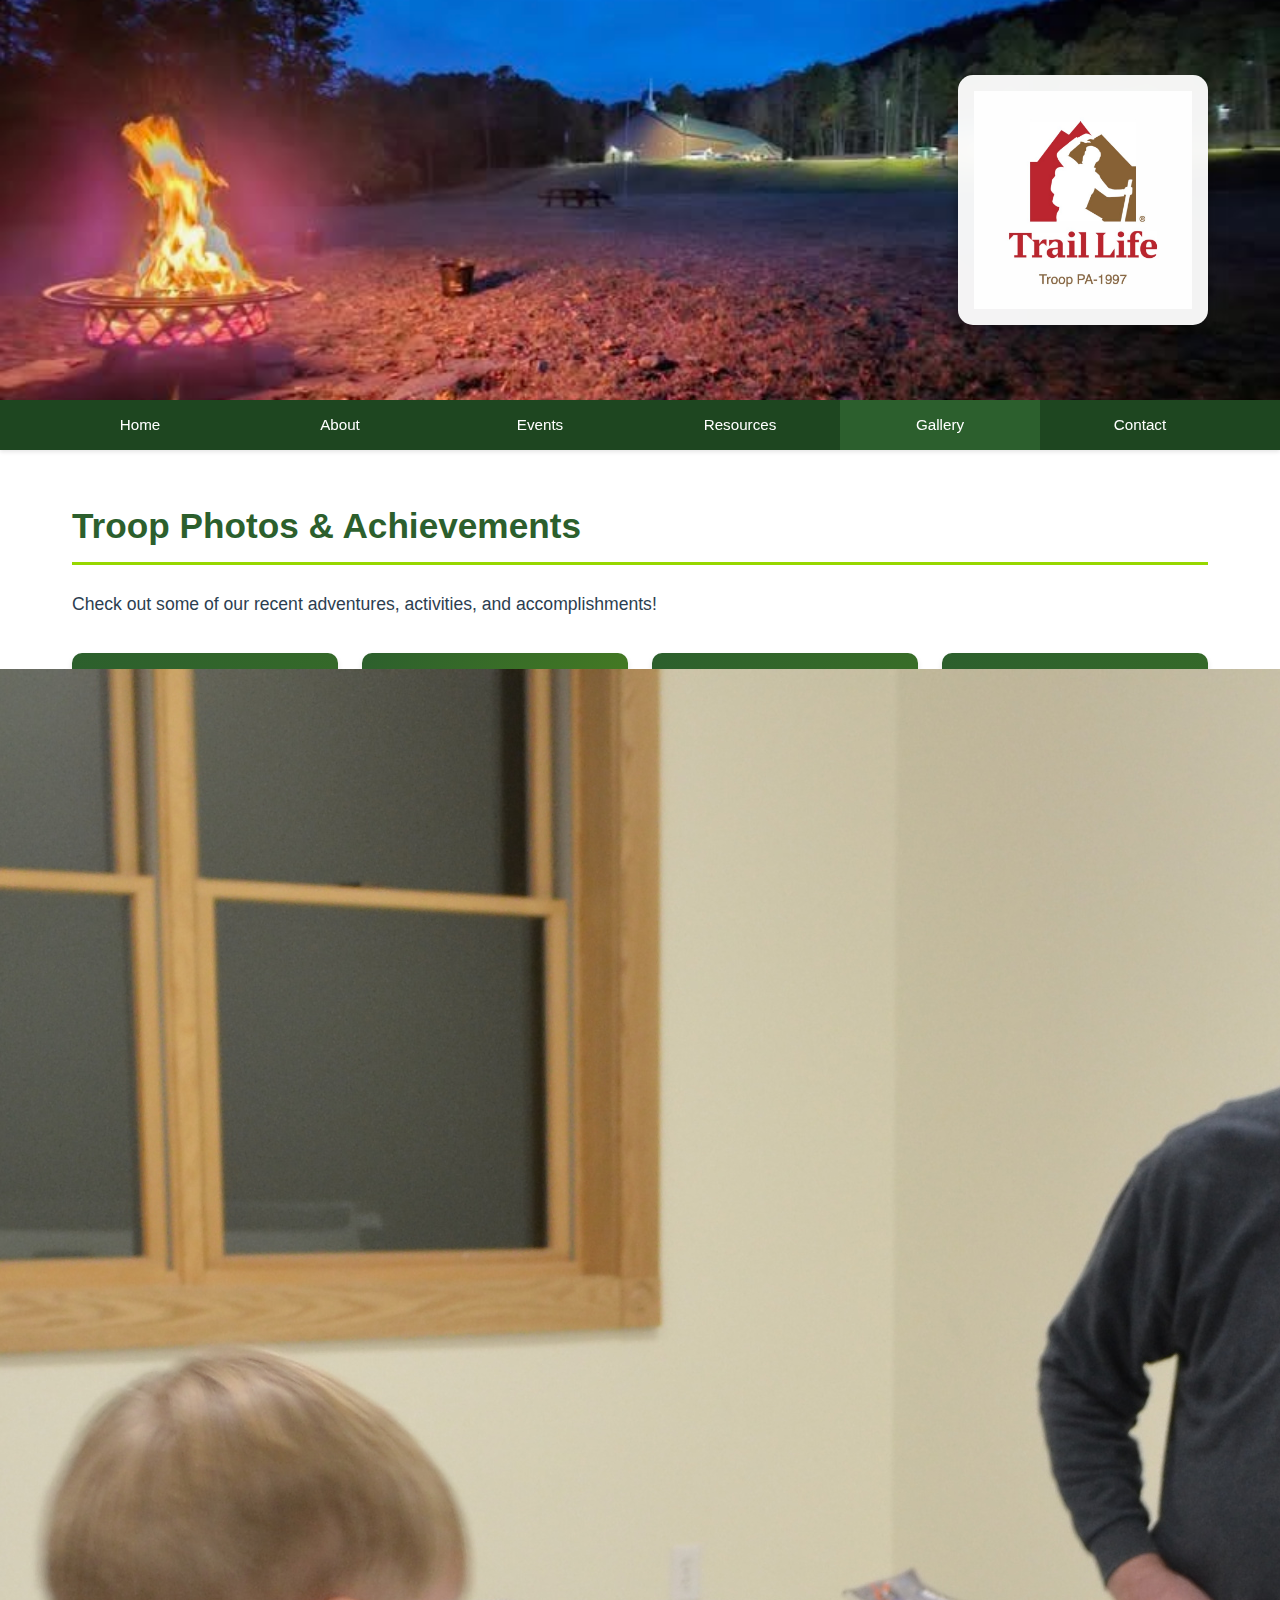
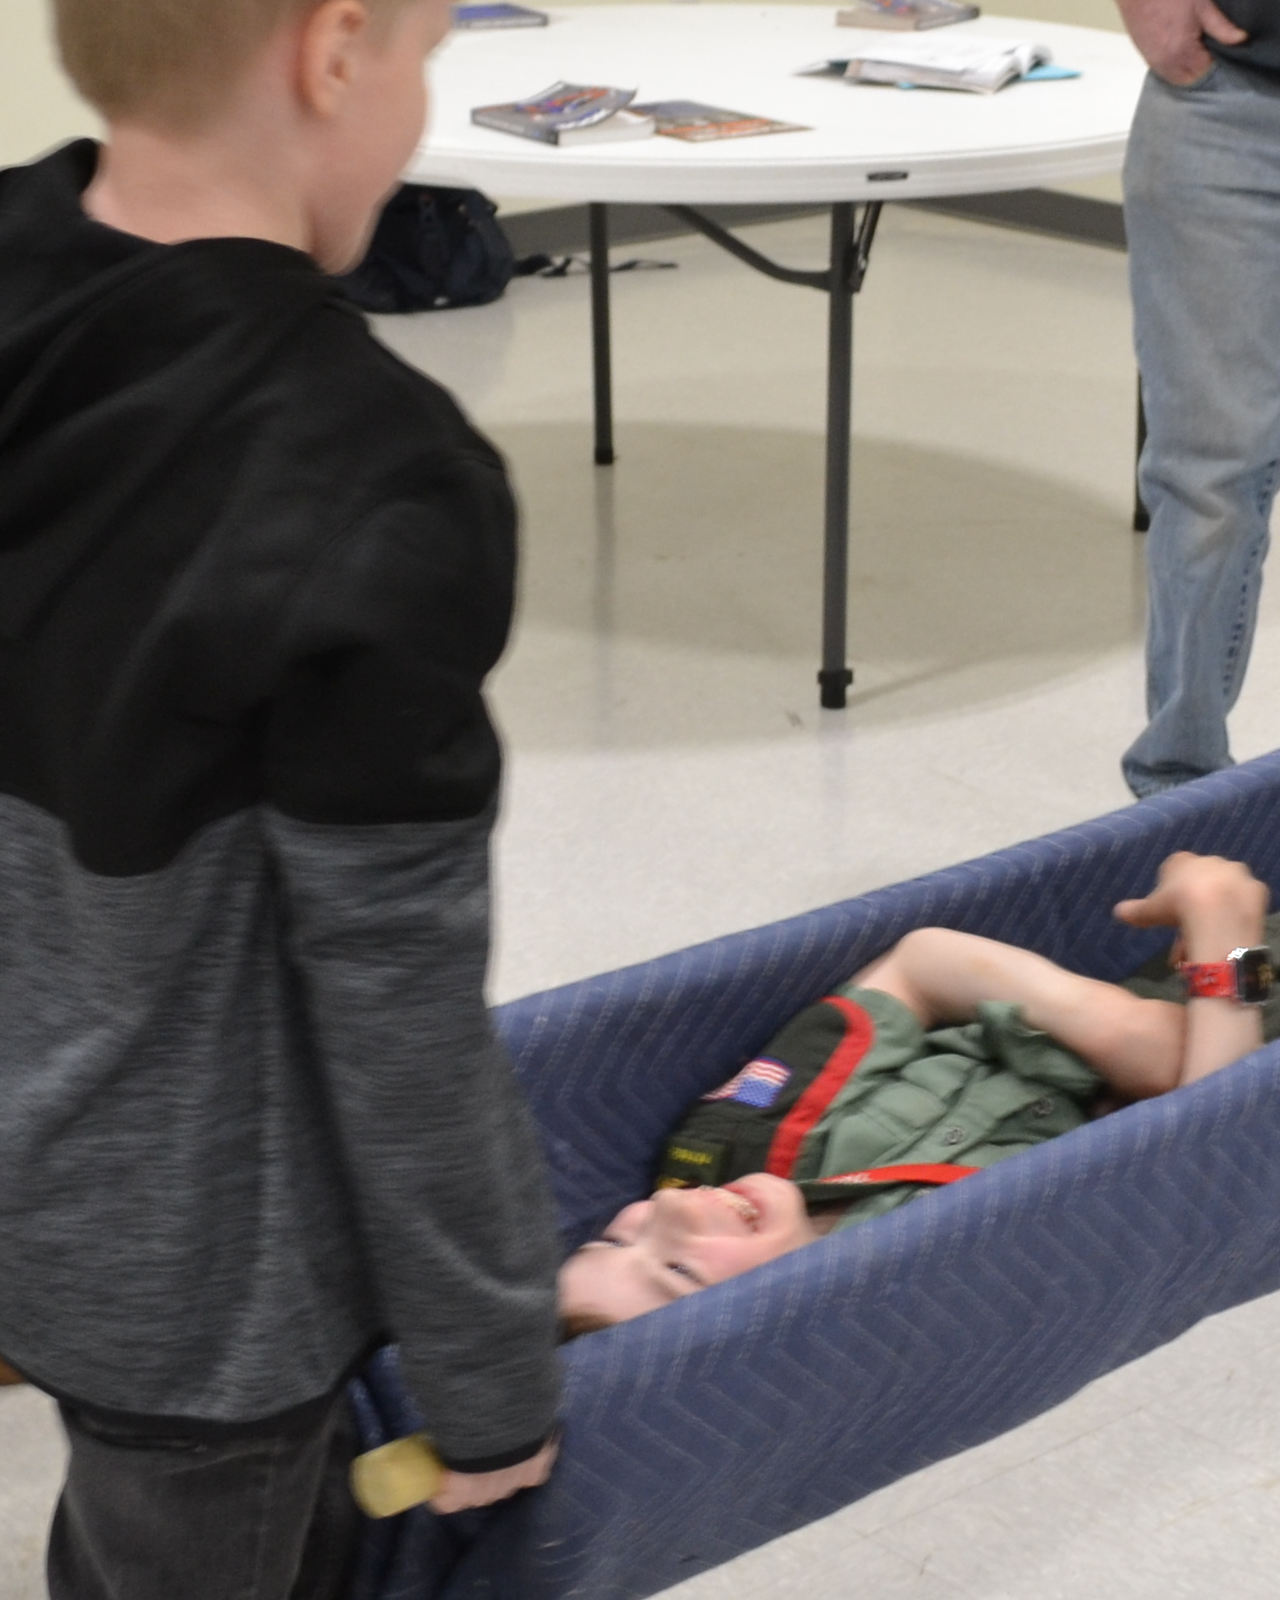
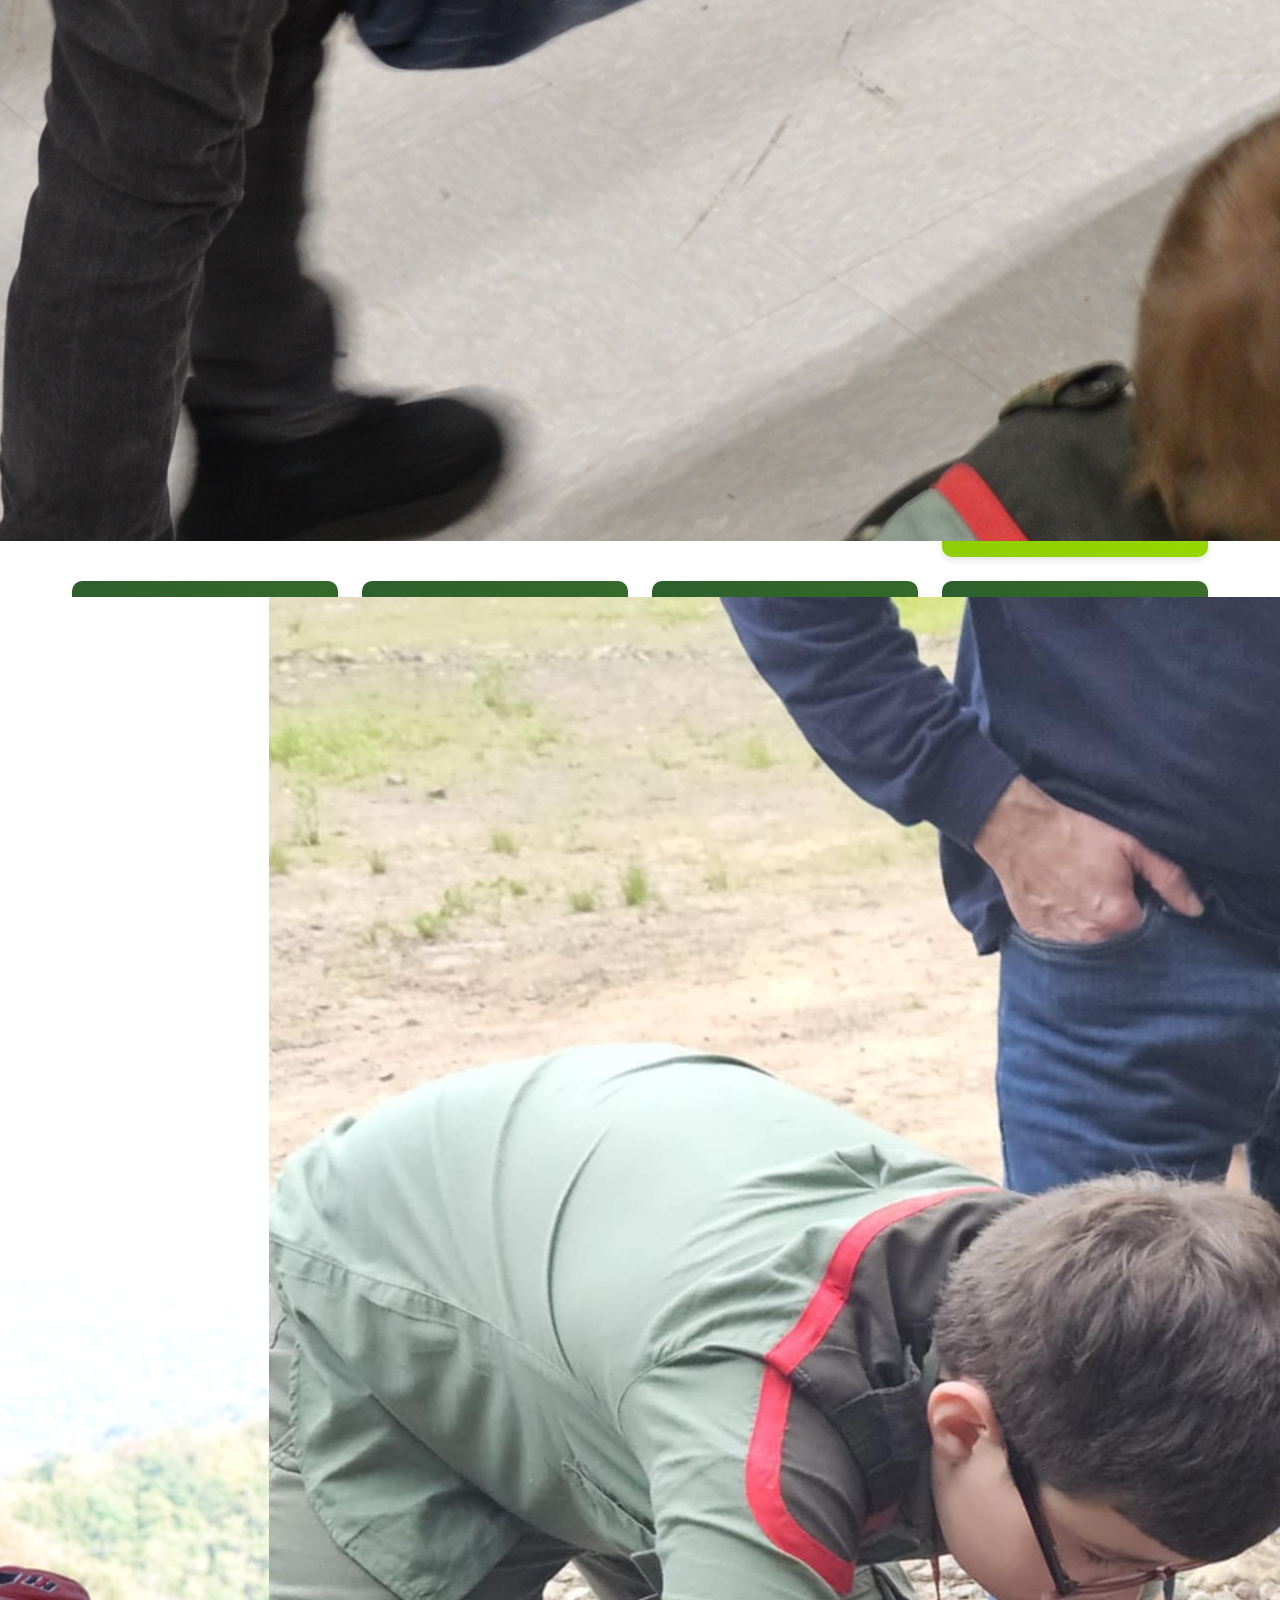
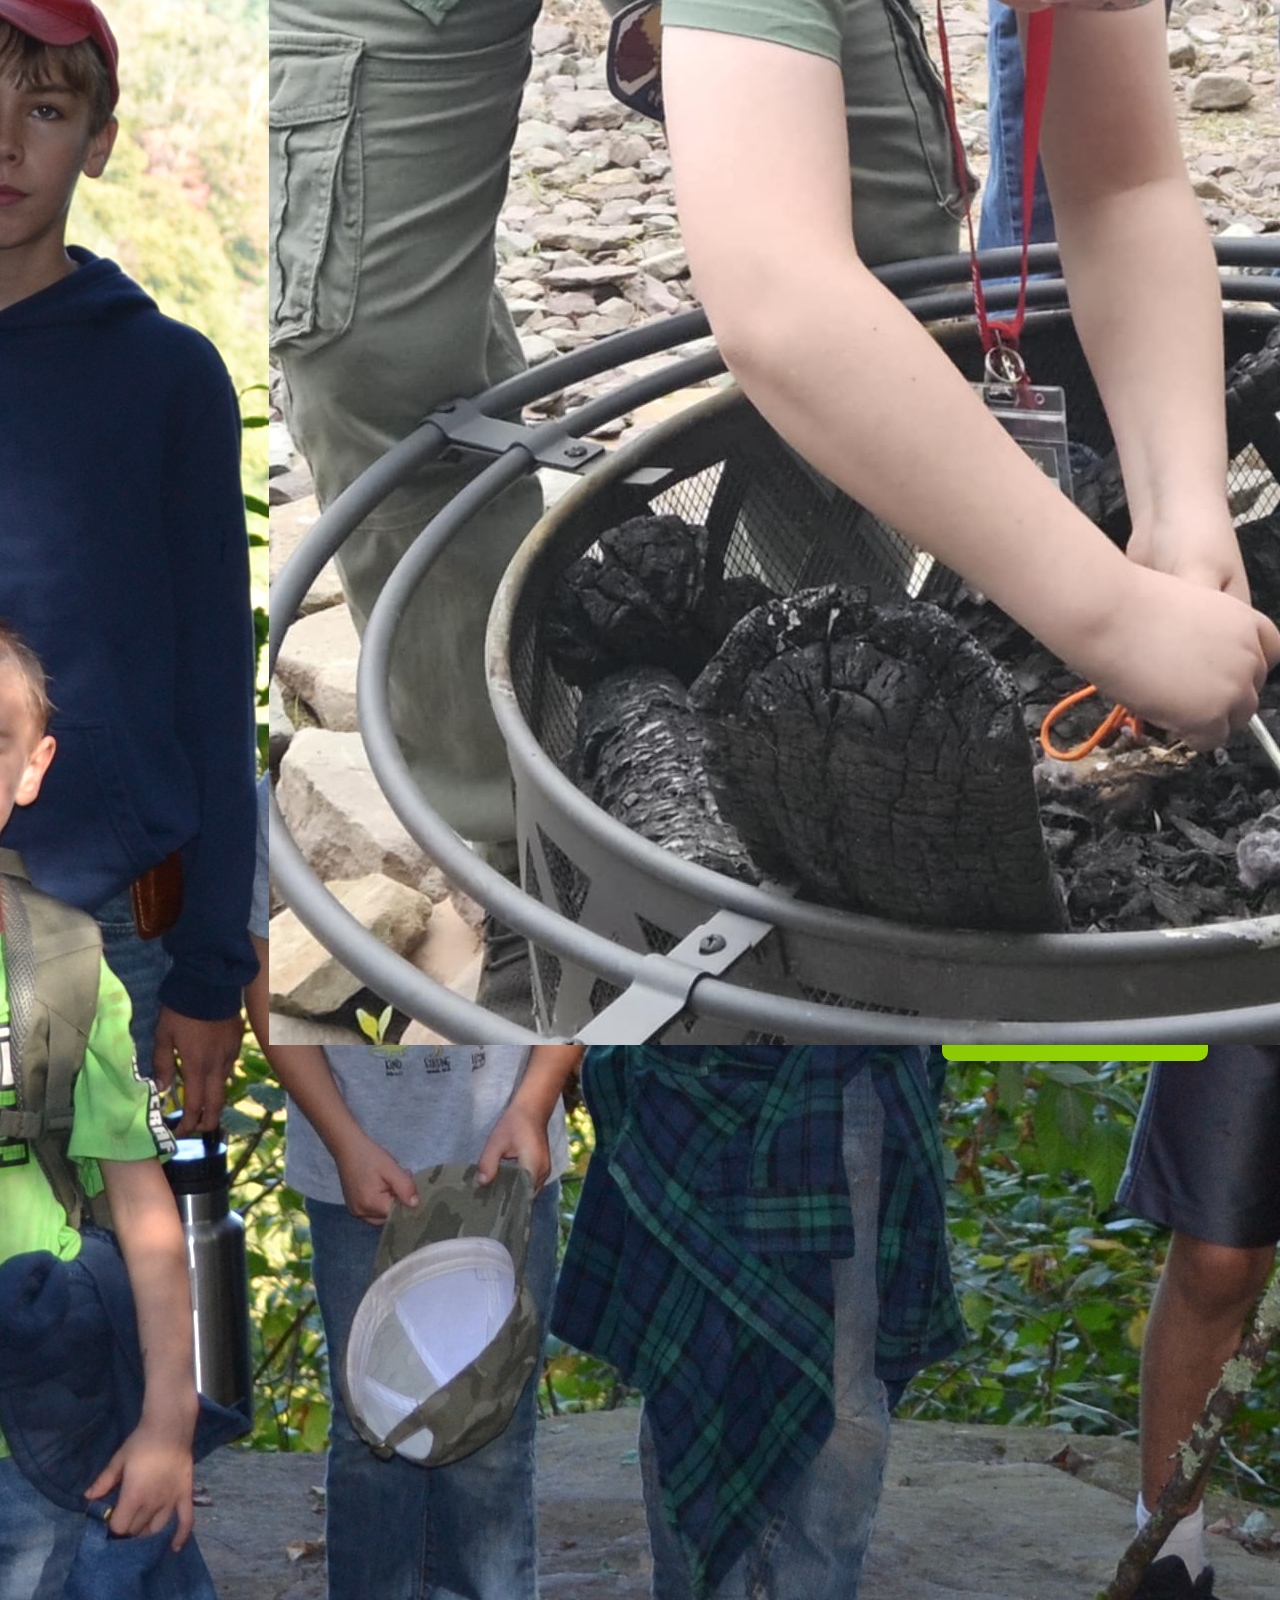
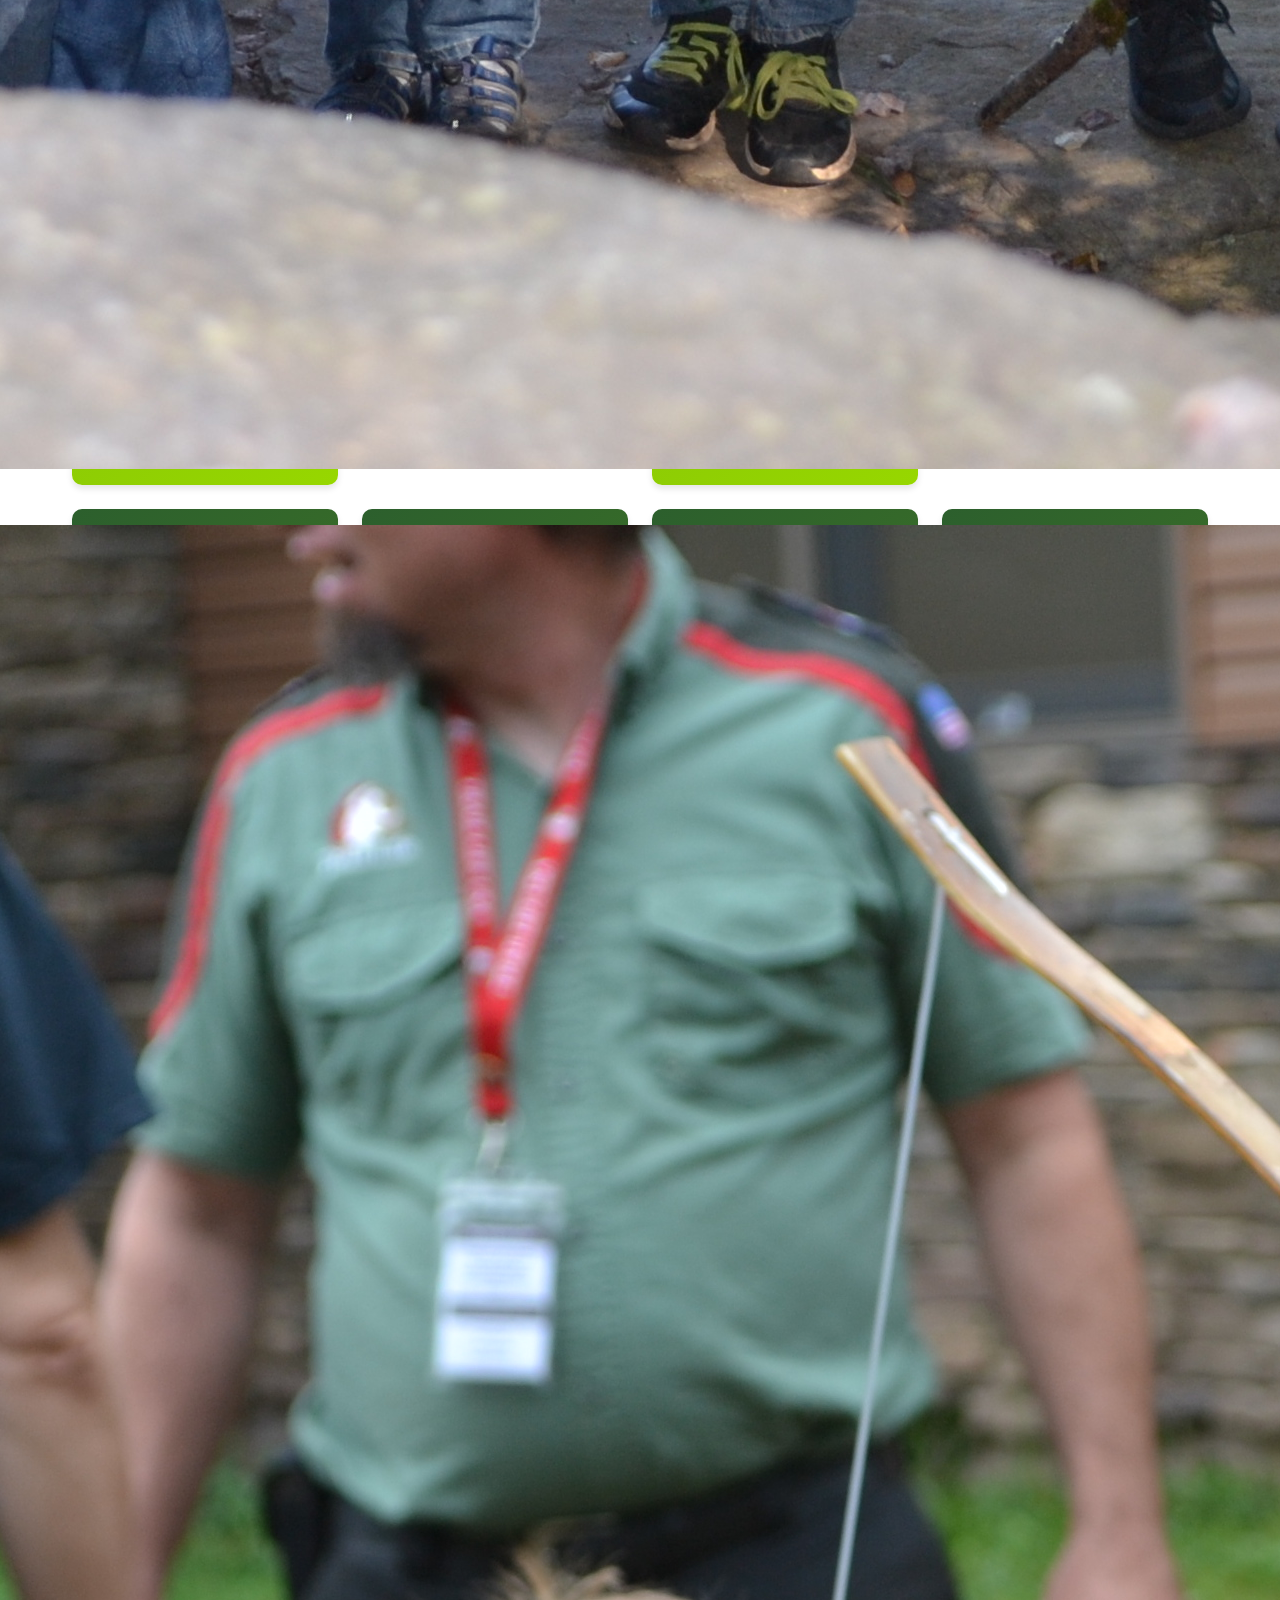
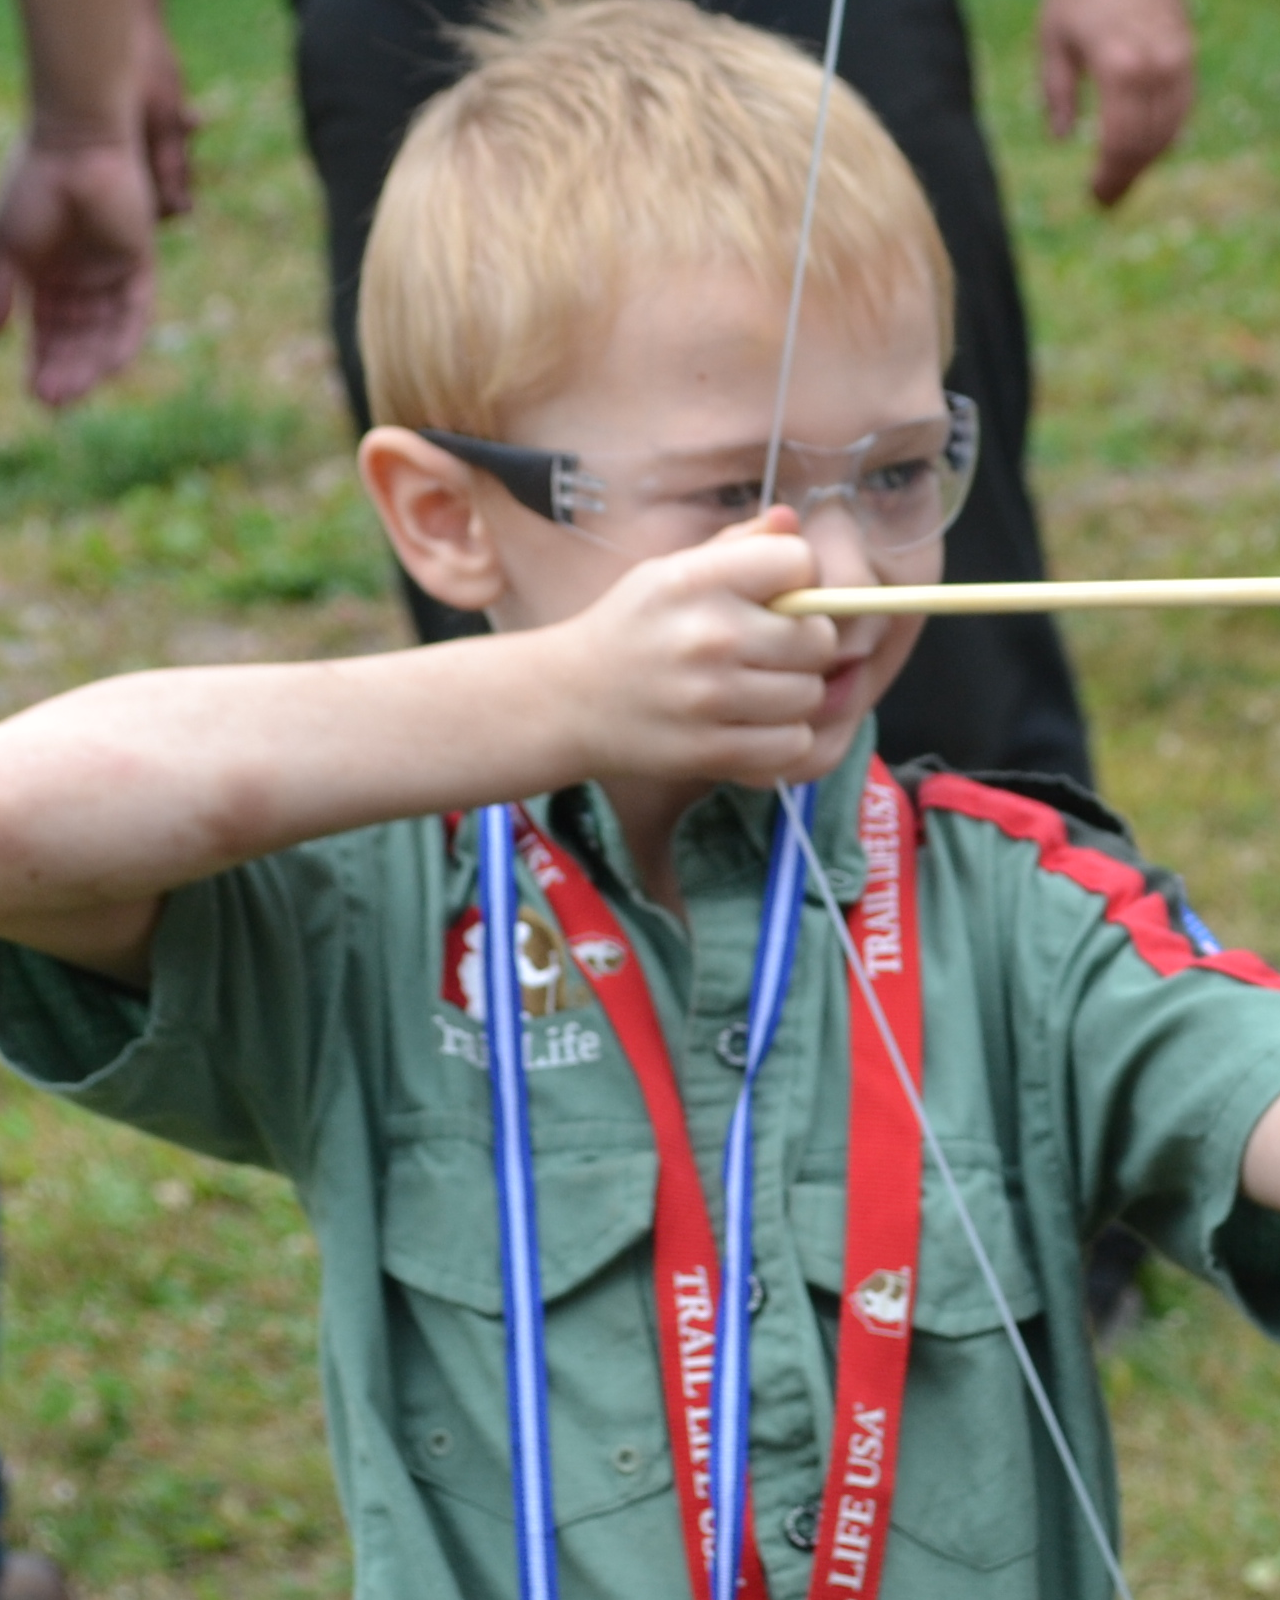
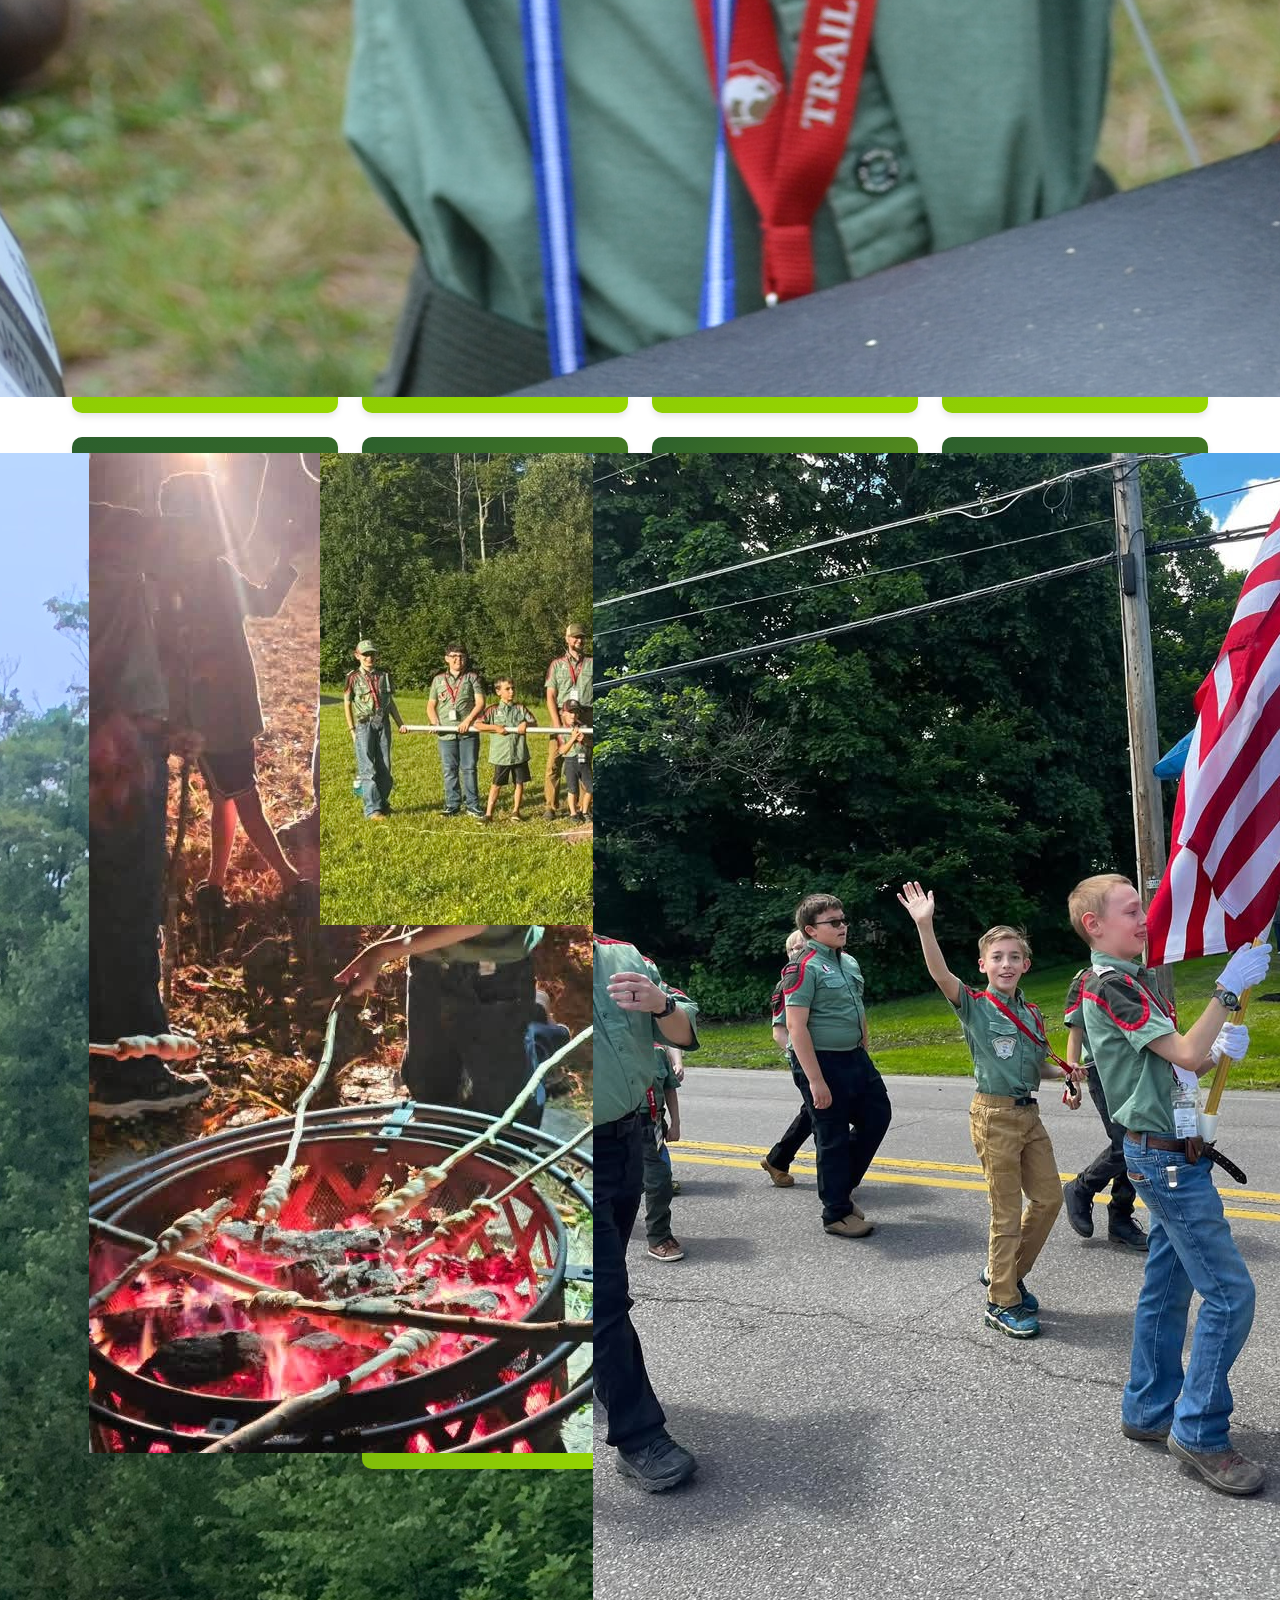
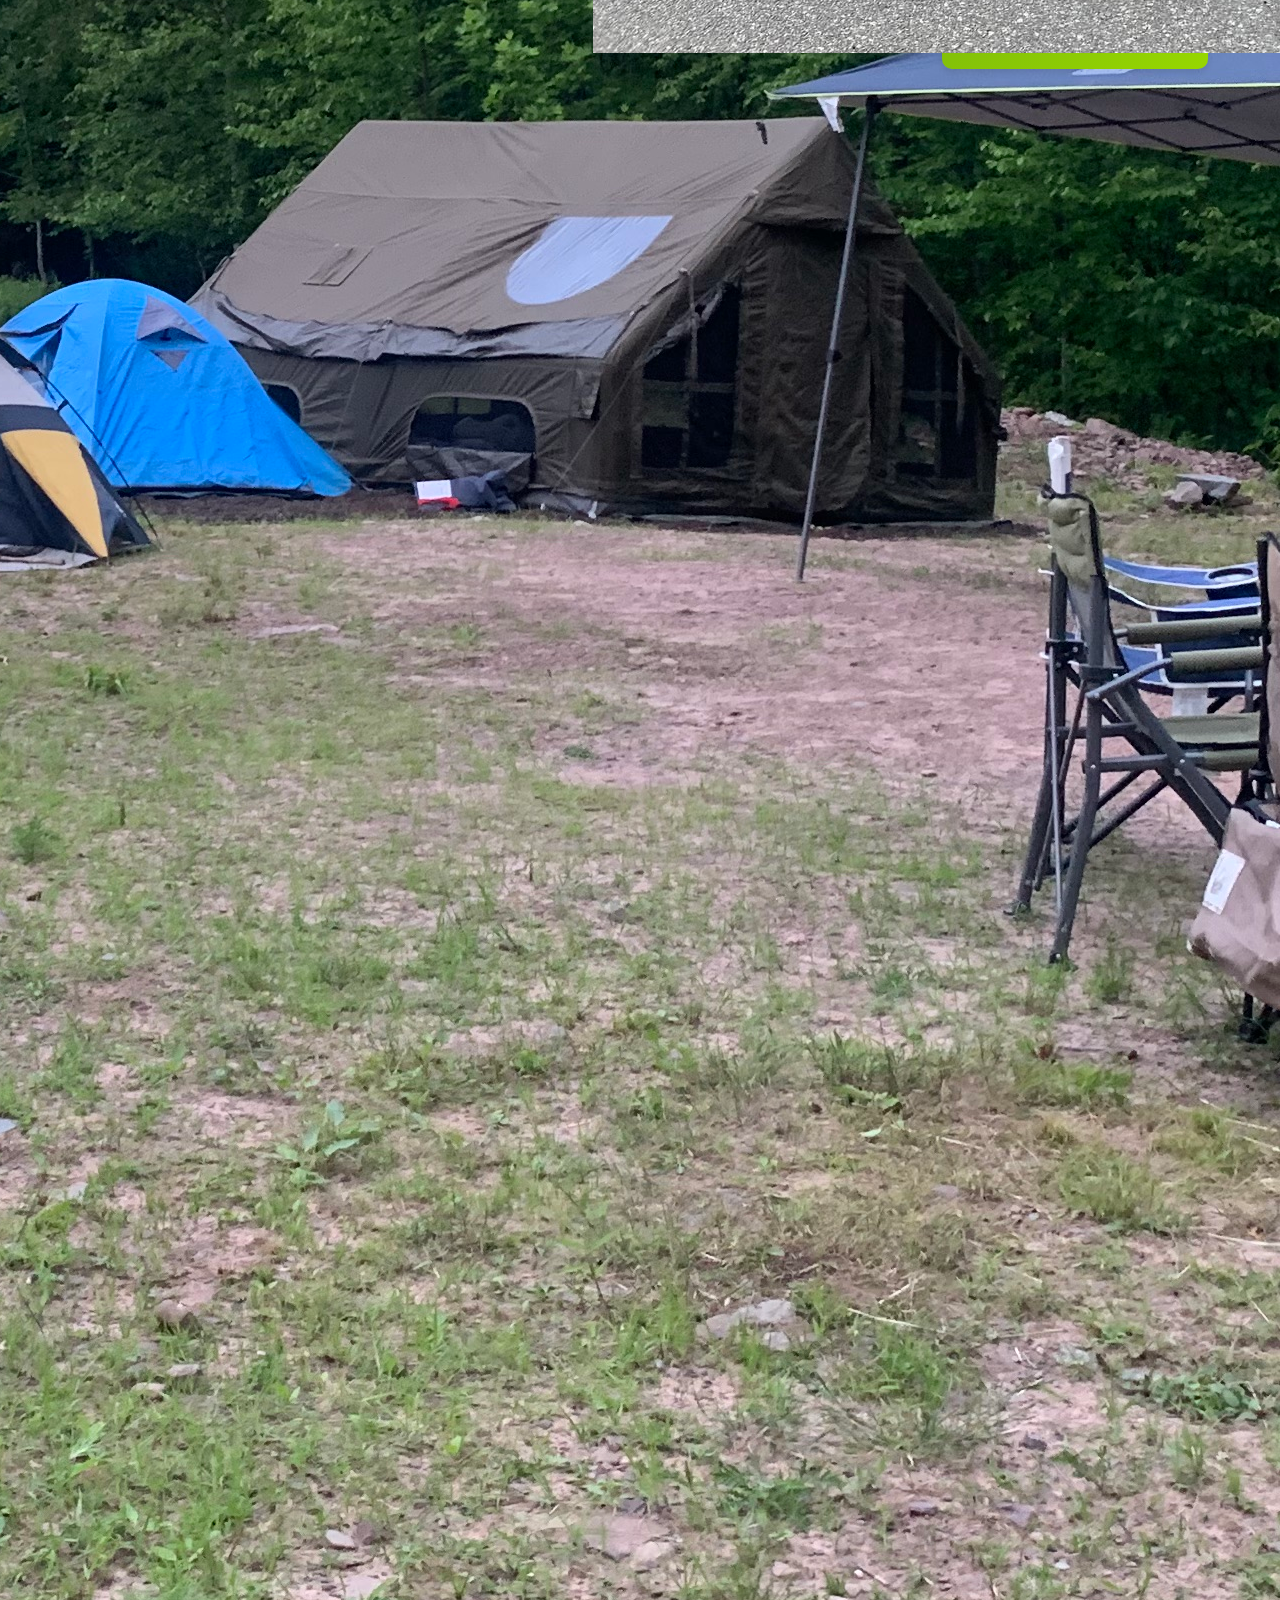
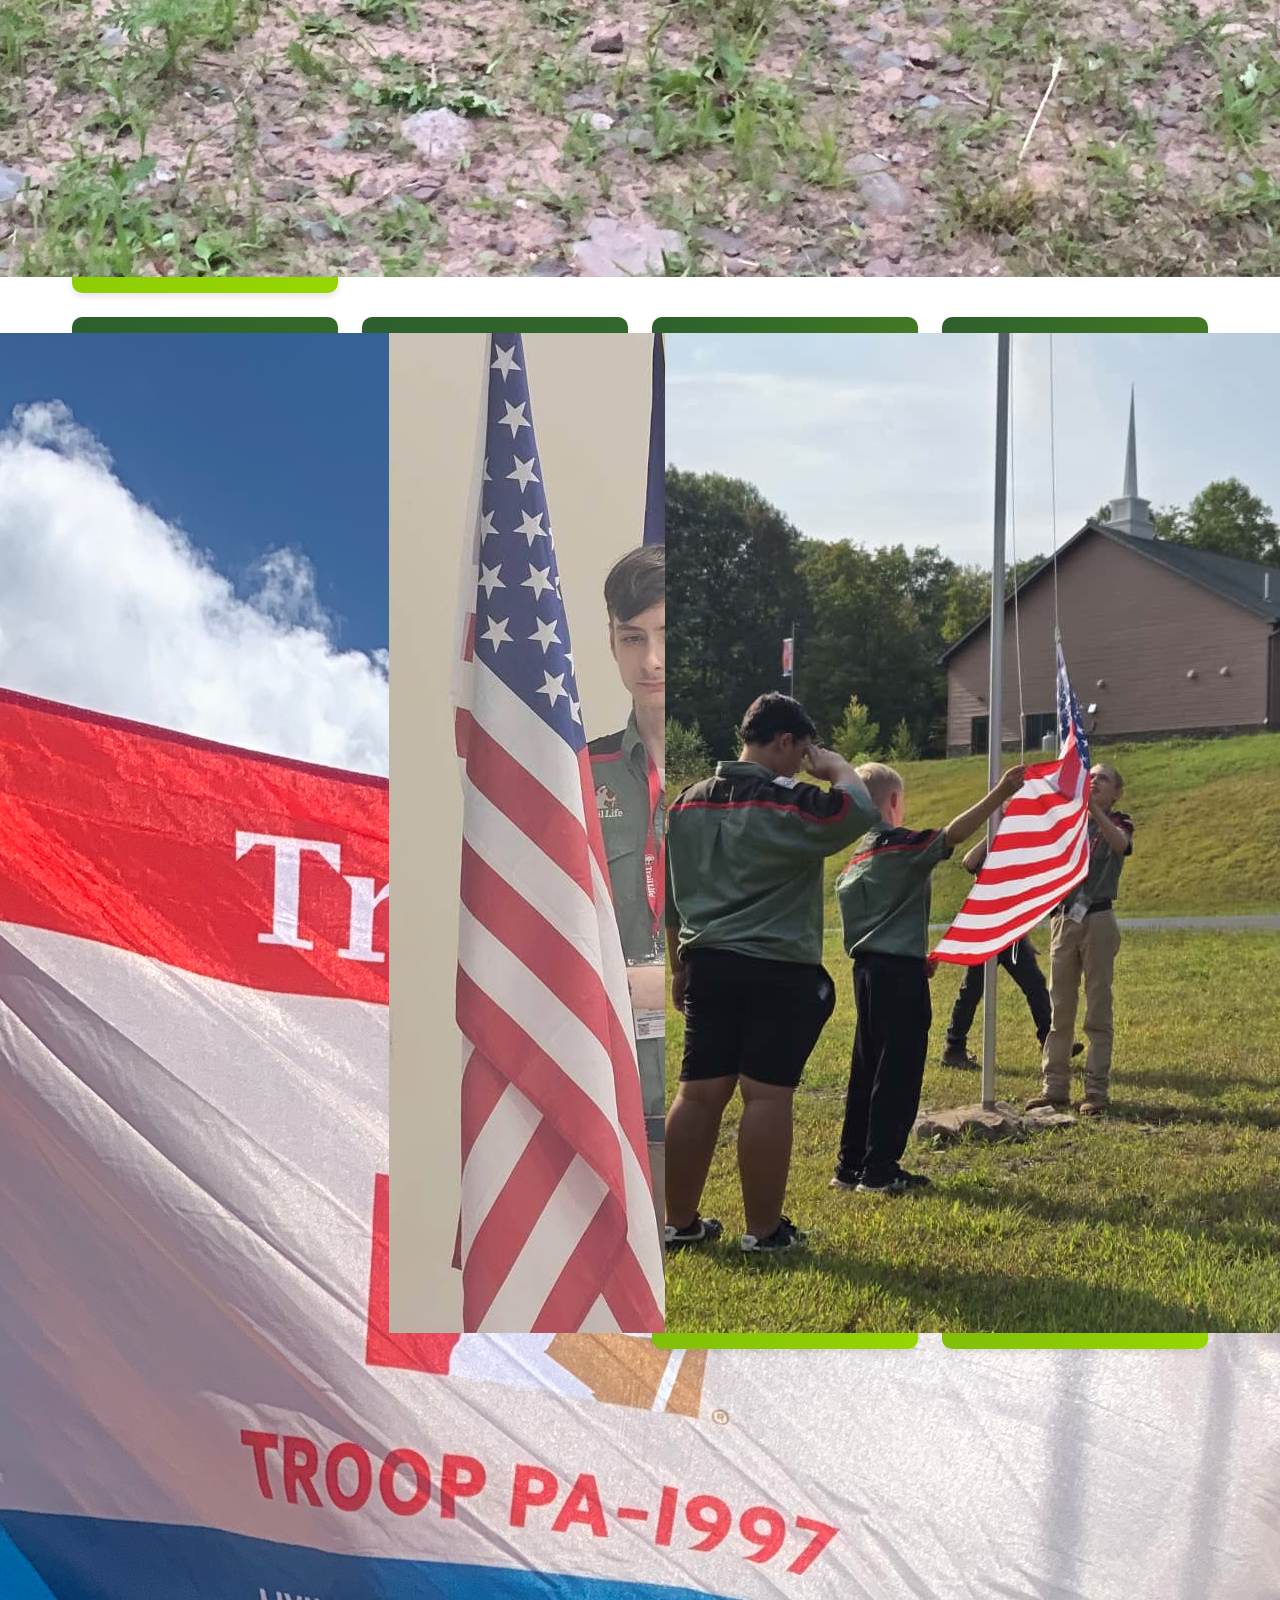
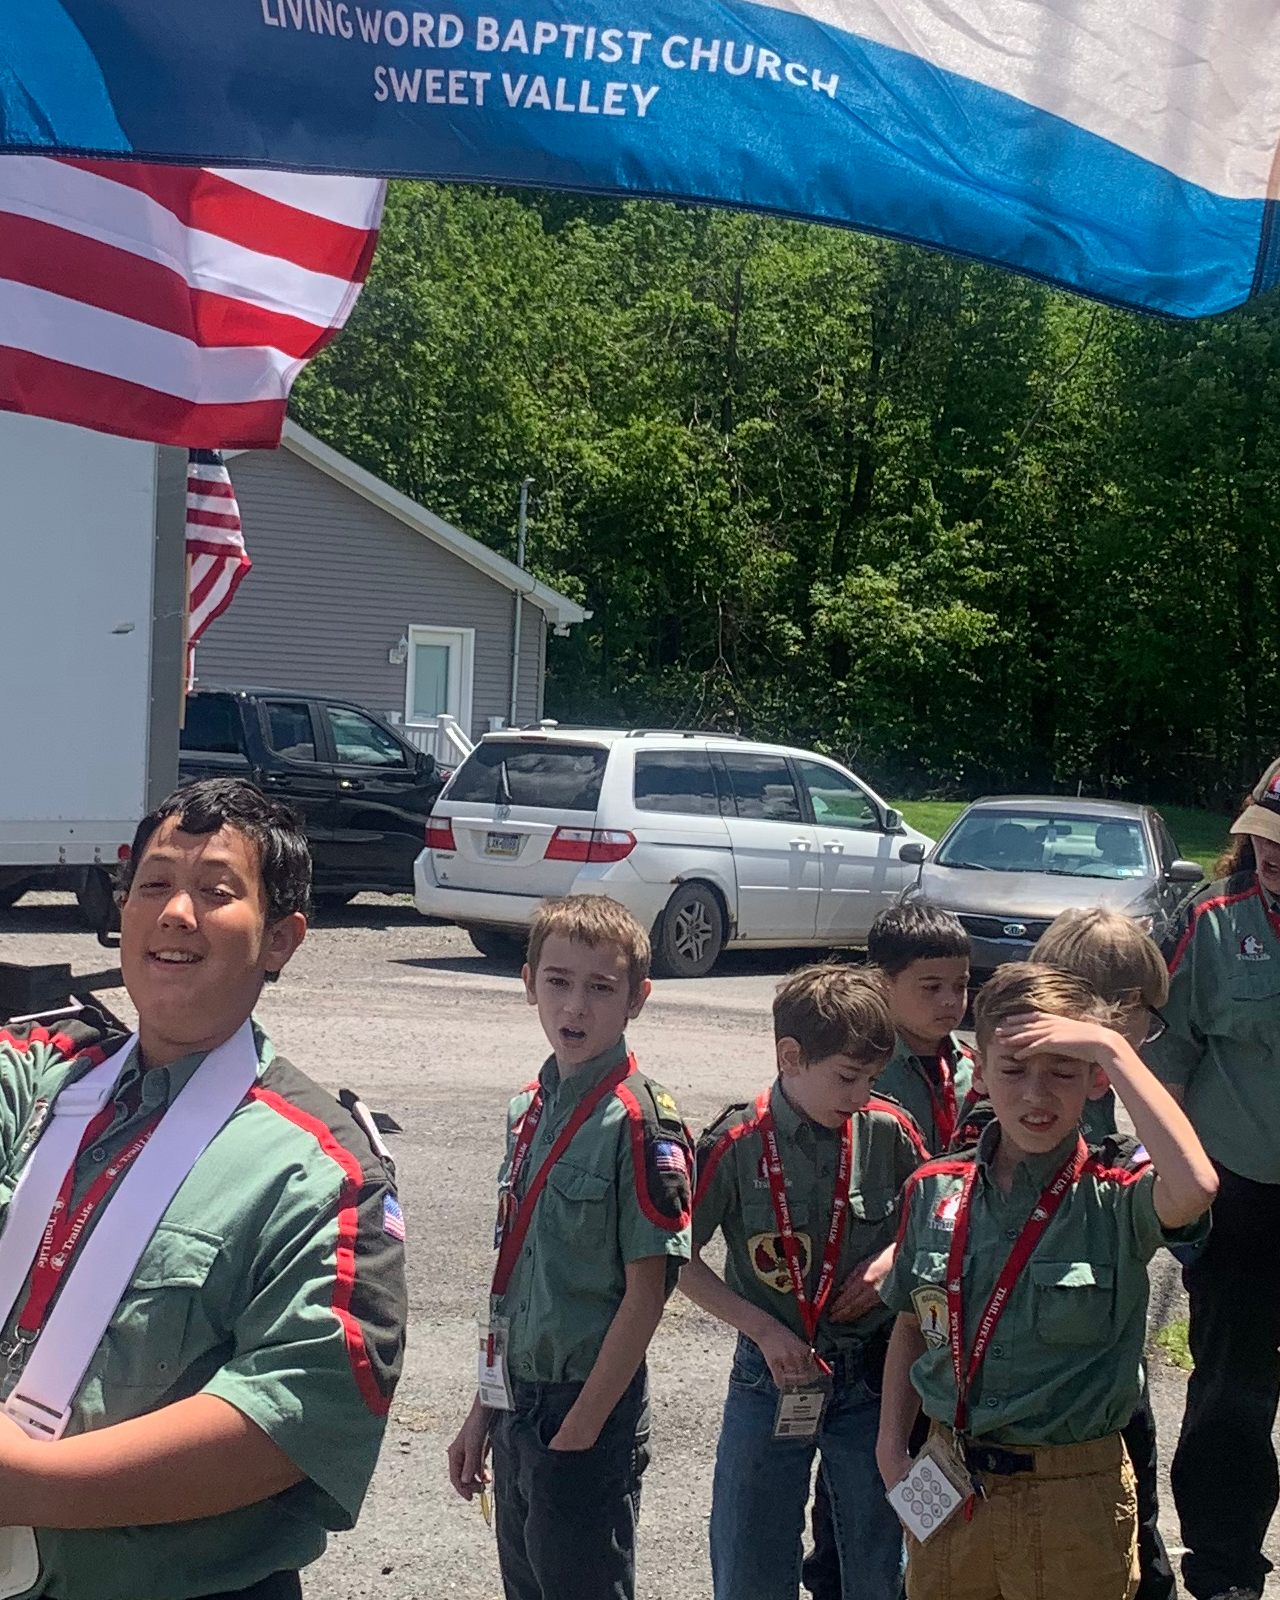
<file: gallery.html>
<!DOCTYPE html>
<html lang="en">
<head>
    <meta charset="UTF-8">
    <meta name="viewport" content="width=device-width, initial-scale=1.0">
    <title>Gallery - Trail Life PA-1997</title>
    <link rel="stylesheet" href="styles.css">
</head>
<body>
    <header>
        <div class="header-content">
            <div class="logo-container">
                <img src="image_7.png" alt="Trail Life Troop PA-1997 Logo">
            </div>
        </div>
    </header>

    <nav>
        <ul>
            <li><a href="index.html">Home</a></li>
            <li><a href="about.html">About</a></li>
            <li><a href="events.html">Events</a></li>
            <li><a href="resources.html">Resources</a></li>
            <li><a href="gallery.html" class="active">Gallery</a></li>
            <li><a href="contact.html">Contact</a></li>
        </ul>
    </nav>

    <div class="container">
        <section>
            <h2>Troop Photos & Achievements</h2>
            <p style="font-size: 1.1rem; margin-bottom: 2rem; line-height: 1.8;">Check out some of our recent adventures, activities, and accomplishments!</p>
            
            <div class="gallery">
                <div class="gallery-item">
                    <img src="gallery-01.jpeg" alt="Dutch Oven Cooking">
                    <div class="gallery-caption">Dutch Oven Cooking</div>
                </div>
                <div class="gallery-item">
                    <img src="gallery-02.jpeg" alt="Slingshot Target Practice">
                    <div class="gallery-caption">Hatchet Throwing </div>
                </div>
                <div class="gallery-item">
                    <img src="gallery-03.jpeg" alt="Flag Ceremony at Church">
                    <div class="gallery-caption">Flag Ceremony</div>
                </div>
                <div class="gallery-item">
                    <img src="gallery-04.jpeg" alt="First Aid Training">
                    <div class="gallery-caption">First Aid Training</div>
                </div>
                <div class="gallery-item">
                    <img src="gallery-05.jpeg" alt="Hiking at Ricketts Glen">
                    <div class="gallery-caption">Hiking at Ricketts Glen</div>
                </div>
                <div class="gallery-item">
                    <img src="gallery-06.jpeg" alt="Color Guard Training">
                    <div class="gallery-caption">Color Guard Training</div>
                </div>
                <div class="gallery-item">
                    <img src="gallery-07.jpeg" alt="Mountain Adventures">
                    <div class="gallery-caption">Mountain Adventures at Worlds End</div>
                </div>
                <div class="gallery-item">
                    <img src="gallery-08.jpeg" alt="Fire Building Skills">
                    <div class="gallery-caption">Fire Building Skills</div>
                </div>
                <div class="gallery-item">
                    <img src="gallery-09.jpeg" alt="Knife Sharpening Training">
                    <div class="gallery-caption">Knife Sharpening</div>
                </div>
                <div class="gallery-item">
                    <img src="gallery-10.jpeg" alt="BB Rifle Safety Training">
                    <div class="gallery-caption">BB Rifle Safety</div>
                </div>
                <div class="gallery-item">
                    <img src="gallery-11.jpeg" alt="Pugil Stick Combat Training">
                    <div class="gallery-caption">Pugil Stick Training</div>
                </div>
                <div class="gallery-item">
                    <img src="gallery-12.jpeg" alt="Archery Practice">
                    <div class="gallery-caption">Archery Practice</div>
                </div>
                <div class="gallery-item">
                    <img src="gallery-13.jpeg" alt="Campsite Setup">
                    <div class="gallery-caption">Campsite Setup</div>
                </div>
                <div class="gallery-item">
                    <img src="gallery-14.jpeg" alt="Outdoor Cooking">
                    <div class="gallery-caption">Outdoor Cooking</div>
                </div>
                <div class="gallery-item">
                    <img src="gallery-15.jpeg" alt="Building Skills Workshop">
                    <div class="gallery-caption">Raising Our 30 Foot Flagpole</div>
                </div>
                <div class="gallery-item">
                    <img src="gallery-16.jpeg" alt="Troop Flag in Parade">
                    <div class="gallery-caption">Parade Day</div>
                </div>
                <div class="gallery-item">
                    <img src="gallery-17.jpeg" alt="Rope Making Machine">
                    <div class="gallery-caption">Rope Making Machine</div>
                </div>
                <div class="gallery-item">
                    <img src="gallery-18.jpeg" alt="Color Guard in Parade">
                    <div class="gallery-caption">Color Guard Parade</div>
                </div>
                <div class="gallery-item">
                    <img src="gallery-19.jpeg" alt="Honor Guard Formation">
                    <div class="gallery-caption">Honor Guard</div>
                </div>
                <div class="gallery-item">
                    <img src="gallery-20.jpeg" alt="Pinewood Derby Race">
                    <div class="gallery-caption">Raising Old Glory</div>
                </div>
            </div>
            
            <div style="margin-top: 3rem; padding: 2rem; background: #f8f9fa; border-radius: 10px; text-align: center;">
                <h3 style="color: #2c5f2d; margin-bottom: 1rem;">Share Your Photos!</h3>
                <p style="margin-bottom: 1rem;">Have great photos from our adventures? We'd love to feature them in our gallery!</p>
                <a href="contact.html" style="display: inline-block; background: #2c5f2d; color: white; padding: 1rem 2rem; text-decoration: none; border-radius: 50px; font-weight: bold;">Contact Us to Submit Photos</a>
            </div>
            
            <div style="margin-top: 2rem; padding: 2rem; background: linear-gradient(135deg, #2c5f2d 0%, #97d700 100%); border-radius: 10px; color: white; text-align: center;">
                <h3 style="color: white; margin-bottom: 1rem;">📬 Subscribe for Weekly Updates</h3>
                <p style="margin-bottom: 1.5rem;">Get photos and stories from our adventures delivered to your inbox!</p>
                <a href="index.html#newsletter" style="display: inline-block; background: white; color: #2c5f2d; padding: 1rem 2rem; text-decoration: none; border-radius: 50px; font-weight: bold;">Subscribe to Newsletter</a>
            </div>
        </section>
    </div>

    <footer>
        <p>&copy; 2024 Trail Life Troop PA-1997. All rights reserved.</p>
        <p>Proudly sponsored by <a href="https://www.lwbcsv.com" target="_blank">Living Word Baptist Church</a></p>
        <p>Part of <a href="https://www.traillife.org" target="_blank">Trail Life USA</a></p>
    </footer>

    <script src="script.js"></script>
</body>
</html>
</file>
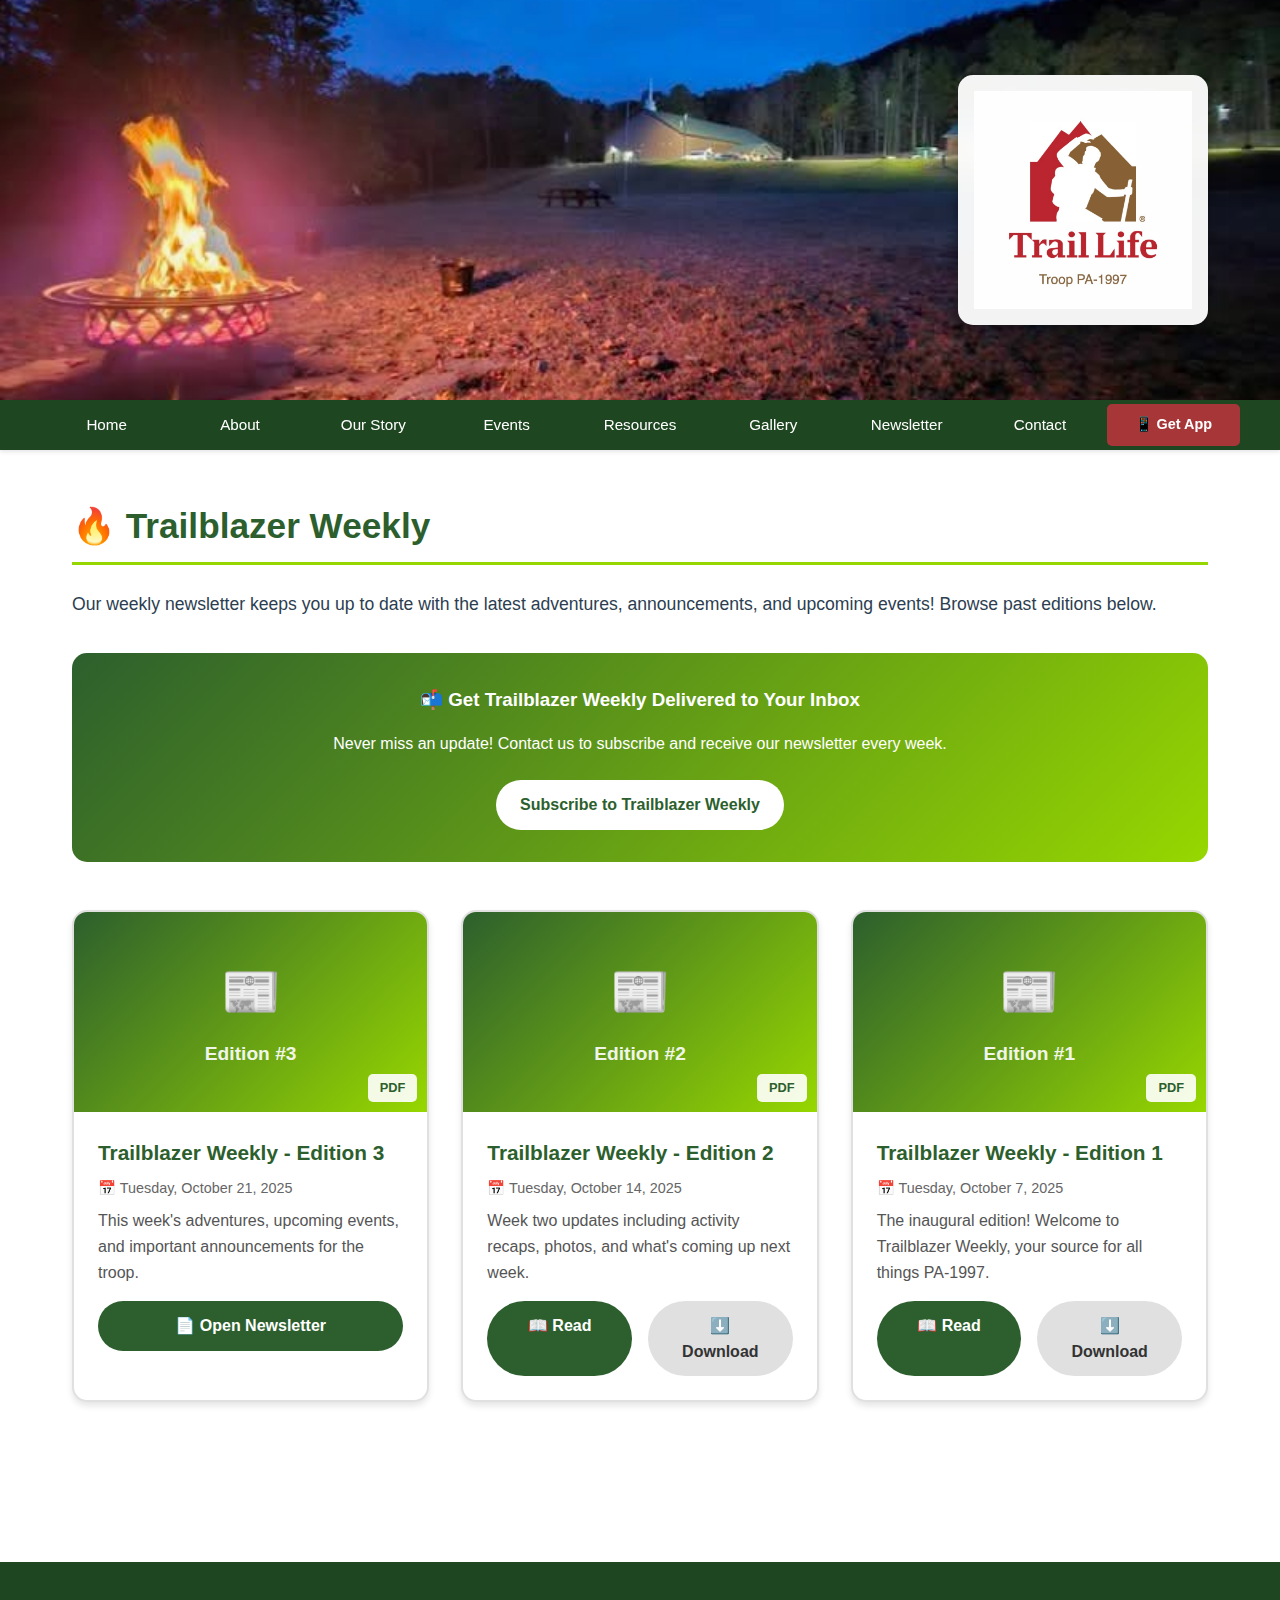
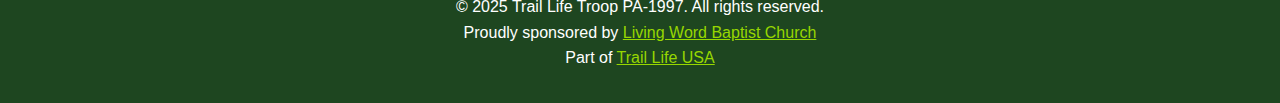
<file: newsletter.html>
<!DOCTYPE html>
<html lang="en">
<head>
    <meta charset="UTF-8">
    <meta name="viewport" content="width=device-width, initial-scale=1.0">
    <title>Trailblazer Weekly - Trail Life PA-1997</title>
    <link rel="stylesheet" href="styles.css">
    <style>
        .newsletter-grid {
            display: grid;
            grid-template-columns: repeat(auto-fill, minmax(300px, 1fr));
            gap: 2rem;
            margin-top: 2rem;
        }

        .newsletter-card {
            background: white;
            border-radius: 15px;
            overflow: hidden;
            box-shadow: 0 4px 6px rgba(0, 0, 0, 0.1);
            transition: all 0.3s ease;
            border: 2px solid #e0e0e0;
        }

        .newsletter-card:hover {
            transform: translateY(-5px);
            box-shadow: 0 8px 15px rgba(44, 95, 45, 0.2);
            border-color: #2c5f2d;
        }

        .newsletter-thumbnail {
            width: 100%;
            height: 200px;
            background: linear-gradient(135deg, #2c5f2d 0%, #97d700 100%);
            display: flex;
            align-items: center;
            justify-content: center;
            color: white;
            font-size: 3rem;
            position: relative;
            flex-direction: column;
            gap: 0.5rem;
        }

        .newsletter-thumbnail .edition {
            font-size: 1.2rem;
            font-weight: bold;
            opacity: 0.9;
        }

        .newsletter-thumbnail::after {
            content: 'PDF';
            position: absolute;
            bottom: 10px;
            right: 10px;
            background: rgba(255, 255, 255, 0.9);
            color: #2c5f2d;
            padding: 0.25rem 0.75rem;
            border-radius: 5px;
            font-size: 0.8rem;
            font-weight: bold;
        }

        .newsletter-content {
            padding: 1.5rem;
        }

        .newsletter-title {
            color: #2c5f2d;
            font-size: 1.3rem;
            font-weight: bold;
            margin-bottom: 0.5rem;
        }

        .newsletter-date {
            color: #666;
            font-size: 0.9rem;
            margin-bottom: 0.5rem;
        }

        .newsletter-description {
            color: #555;
            line-height: 1.6;
            margin-bottom: 1rem;
        }

        .newsletter-actions {
            display: flex;
            gap: 1rem;
            margin-top: 1rem;
        }

        .btn {
            flex: 1;
            padding: 0.75rem 1.5rem;
            border: none;
            border-radius: 50px;
            font-weight: bold;
            cursor: pointer;
            text-decoration: none;
            text-align: center;
            transition: all 0.3s;
            display: inline-block;
        }

        .btn-primary {
            background: #2c5f2d;
            color: white;
        }

        .btn-primary:hover {
            background: #1f4420;
            transform: scale(1.05);
        }

        .btn-secondary {
            background: #e0e0e0;
            color: #333;
        }

        .btn-secondary:hover {
            background: #d0d0d0;
        }

        .subscribe-banner {
            background: linear-gradient(135deg, #2c5f2d 0%, #97d700 100%);
            color: white;
            padding: 2rem;
            border-radius: 15px;
            text-align: center;
            margin-bottom: 3rem;
        }

        .subscribe-banner h3 {
            color: white;
            margin-bottom: 1rem;
        }

        .newsletter-empty {
            text-align: center;
            padding: 3rem;
            background: #f8f9fa;
            border-radius: 15px;
            margin-top: 2rem;
        }

        .newsletter-empty h3 {
            color: #2c5f2d;
            margin-bottom: 1rem;
        }

        @media (max-width: 768px) {
            .newsletter-grid {
                grid-template-columns: 1fr;
            }
        }
    </style>
</head>
<body>
    <header>
        <div class="header-content">
            <div class="logo-container">
                <img src="image_7.png" alt="Trail Life Troop PA-1997 Logo">
            </div>
        </div>
    </header>

    <nav>
        <ul>
            <li><a href="index.html">Home</a></li>
            <li><a href="about.html">About</a></li>
            <li><a href="story.html">Our Story</a></li>
            <li><a href="events.html">Events</a></li>
            <li><a href="resources.html">Resources</a></li>
            <li><a href="gallery.html">Gallery</a></li>
            <li><a href="newsletter.html">Newsletter</a></li>
            <li><a href="contact.html">Contact</a></li>
            <li style="min-width: 120px;"><button id="installAppBtn">📱 Get App</button></li>
        </ul>
    </nav>

    <div class="container">
        <section>
            <h2>🔥 Trailblazer Weekly</h2>
            <p style="font-size: 1.1rem; margin-bottom: 2rem; line-height: 1.8;">
                Our weekly newsletter keeps you up to date with the latest adventures, announcements, and upcoming events! Browse past editions below.
            </p>

            <div class="subscribe-banner">
                <h3>📬 Get Trailblazer Weekly Delivered to Your Inbox</h3>
                <p style="margin-bottom: 1.5rem;">Never miss an update! Contact us to subscribe and receive our newsletter every week.</p>
                <a href="contact.html" class="btn btn-primary" style="background: white; color: #2c5f2d; display: inline-block;">
                    Subscribe to Trailblazer Weekly
                </a>
            </div>

            <div class="newsletter-grid">
                <!-- Newsletter Entry 1 - Edition 3 (Most Recent) -->
                <div class="newsletter-card">
                    <div class="newsletter-thumbnail">
                        📰
                        <div class="edition">Edition #3</div>
                    </div>
                    <div class="newsletter-content">
                        <div class="newsletter-title">Trailblazer Weekly - Edition 3</div>
                        <div class="newsletter-date">📅 Tuesday, October 21, 2025</div>
                        <div class="newsletter-description">
                            This week's adventures, upcoming events, and important announcements for the troop.
                        </div>
                        <div class="newsletter-actions">
                            <a href="newsletters/trailblazer-weekly-03.pdf" class="btn btn-primary" download style="flex: none; width: 100%;">
                                📄 Open Newsletter
                            </a>
                        </div>
                    </div>
                </div>

                <!-- Newsletter Entry 2 - Edition 2 -->
                <div class="newsletter-card">
                    <div class="newsletter-thumbnail">
                        📰
                        <div class="edition">Edition #2</div>
                    </div>
                    <div class="newsletter-content">
                        <div class="newsletter-title">Trailblazer Weekly - Edition 2</div>
                        <div class="newsletter-date">📅 Tuesday, October 14, 2025</div>
                        <div class="newsletter-description">
                            Week two updates including activity recaps, photos, and what's coming up next week.
                        </div>
                        <div class="newsletter-actions">
                            <a href="newsletters/trailblazer-weekly-02.pdf" class="btn btn-primary" target="_blank" rel="noopener noreferrer">
                                📖 Read
                            </a>
                            <a href="newsletters/trailblazer-weekly-02.pdf" class="btn btn-secondary" download>
                                ⬇️ Download
                            </a>
                        </div>
                    </div>
                </div>

                <!-- Newsletter Entry 3 - Edition 1 -->
                <div class="newsletter-card">
                    <div class="newsletter-thumbnail">
                        📰
                        <div class="edition">Edition #1</div>
                    </div>
                    <div class="newsletter-content">
                        <div class="newsletter-title">Trailblazer Weekly - Edition 1</div>
                        <div class="newsletter-date">📅 Tuesday, October 7, 2025</div>
                        <div class="newsletter-description">
                            The inaugural edition! Welcome to Trailblazer Weekly, your source for all things PA-1997.
                        </div>
                        <div class="newsletter-actions">
                            <a href="newsletters/trailblazer-weekly-01.pdf" class="btn btn-primary" target="_blank" rel="noopener noreferrer">
                                📖 Read
                            </a>
                            <a href="newsletters/trailblazer-weekly-01.pdf" class="btn btn-secondary" download>
                                ⬇️ Download
                            </a>
                        </div>
                    </div>
                </div>

                <!-- Add more newsletter cards as needed -->
            </div>

            <!-- If no newsletters yet, show this instead of the grid -->
            <!-- <div class="newsletter-empty">
                <h3>📬 Coming Soon!</h3>
                <p>Trailblazer Weekly archives will be available here soon. Check back for updates!</p>
                <p style="margin-top: 1rem;">
                    <a href="contact.html" style="color: #2c5f2d; font-weight: bold;">Contact us</a> to subscribe to our weekly newsletter.
                </p>
            </div> -->

        </section>
    </div>

    <footer>
        <p>&copy; 2025 Trail Life Troop PA-1997. All rights reserved.</p>
        <p>Proudly sponsored by <a href="https://www.lwbcsv.com" target="_blank">Living Word Baptist Church</a></p>
        <p>Part of <a href="https://www.traillife.org" target="_blank">Trail Life USA</a></p>
    </footer>

    <script src="script.js"></script>
</body>
</html>
</file>
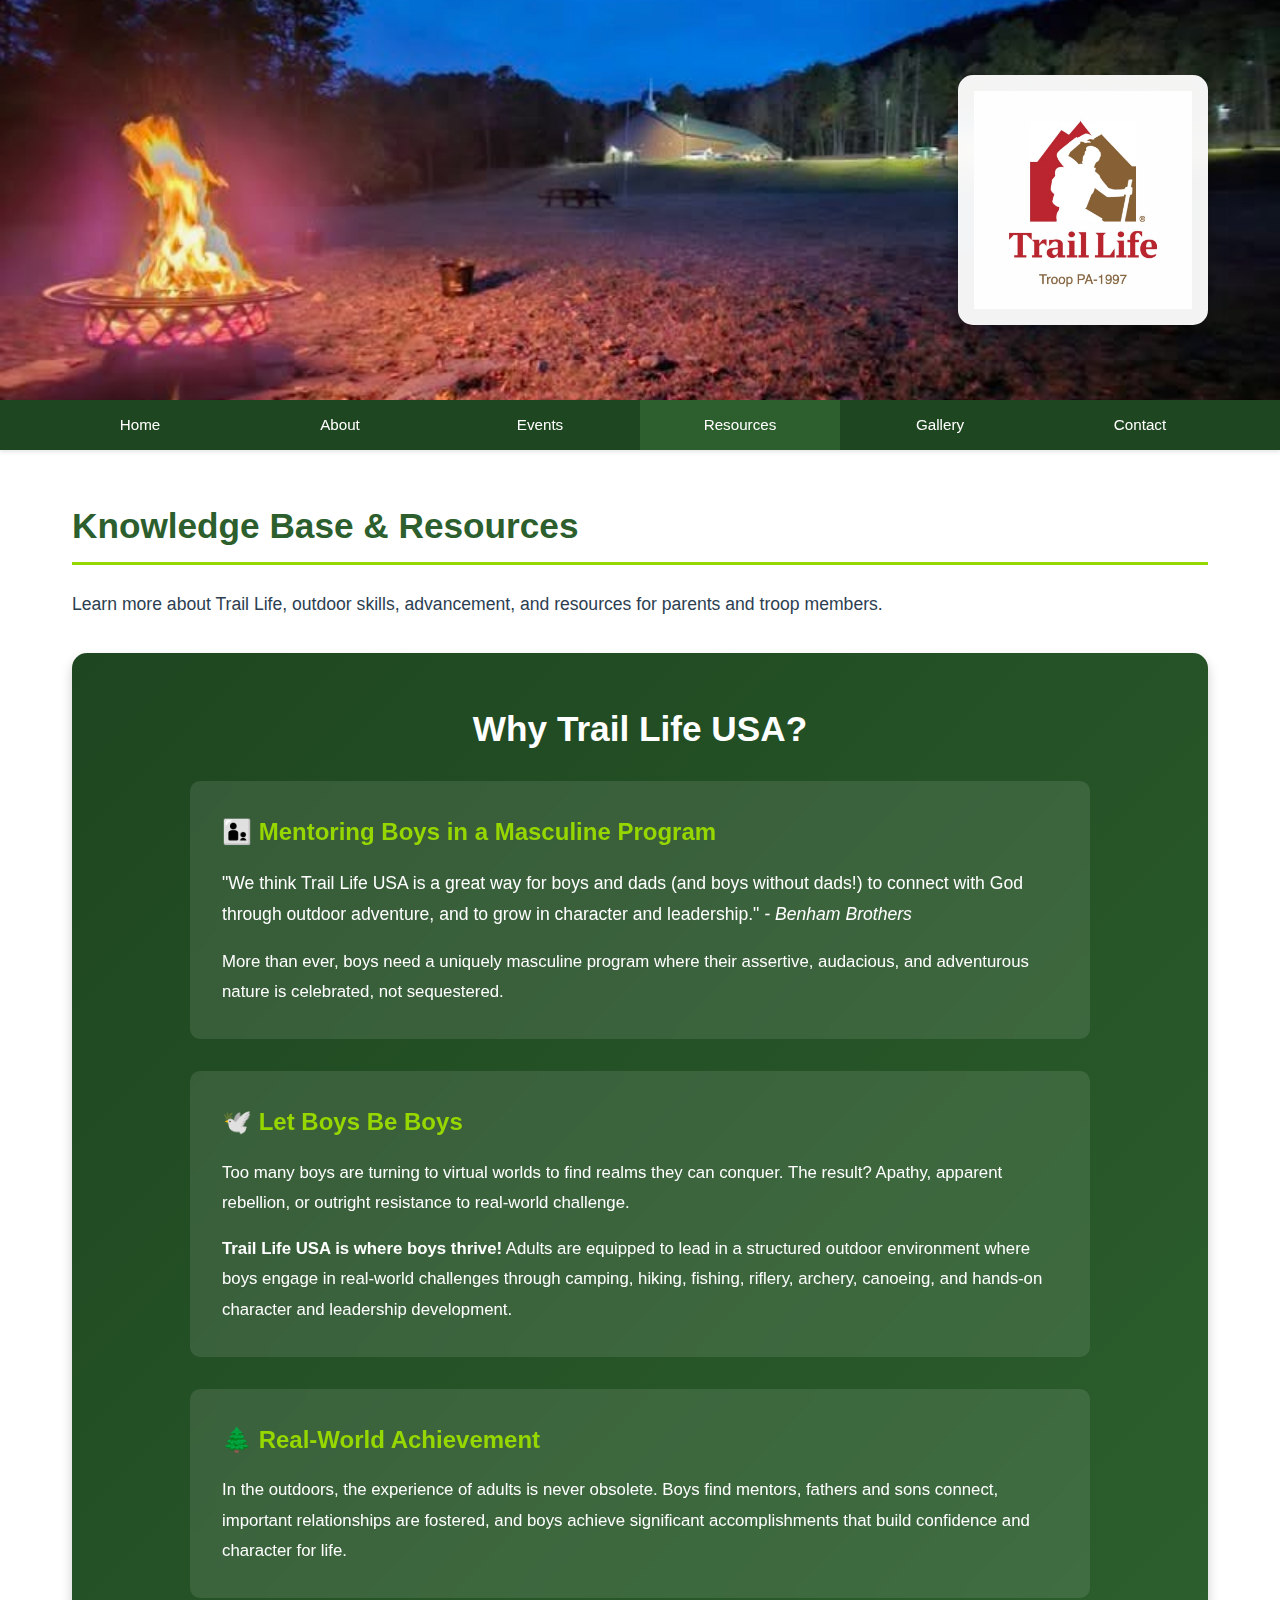
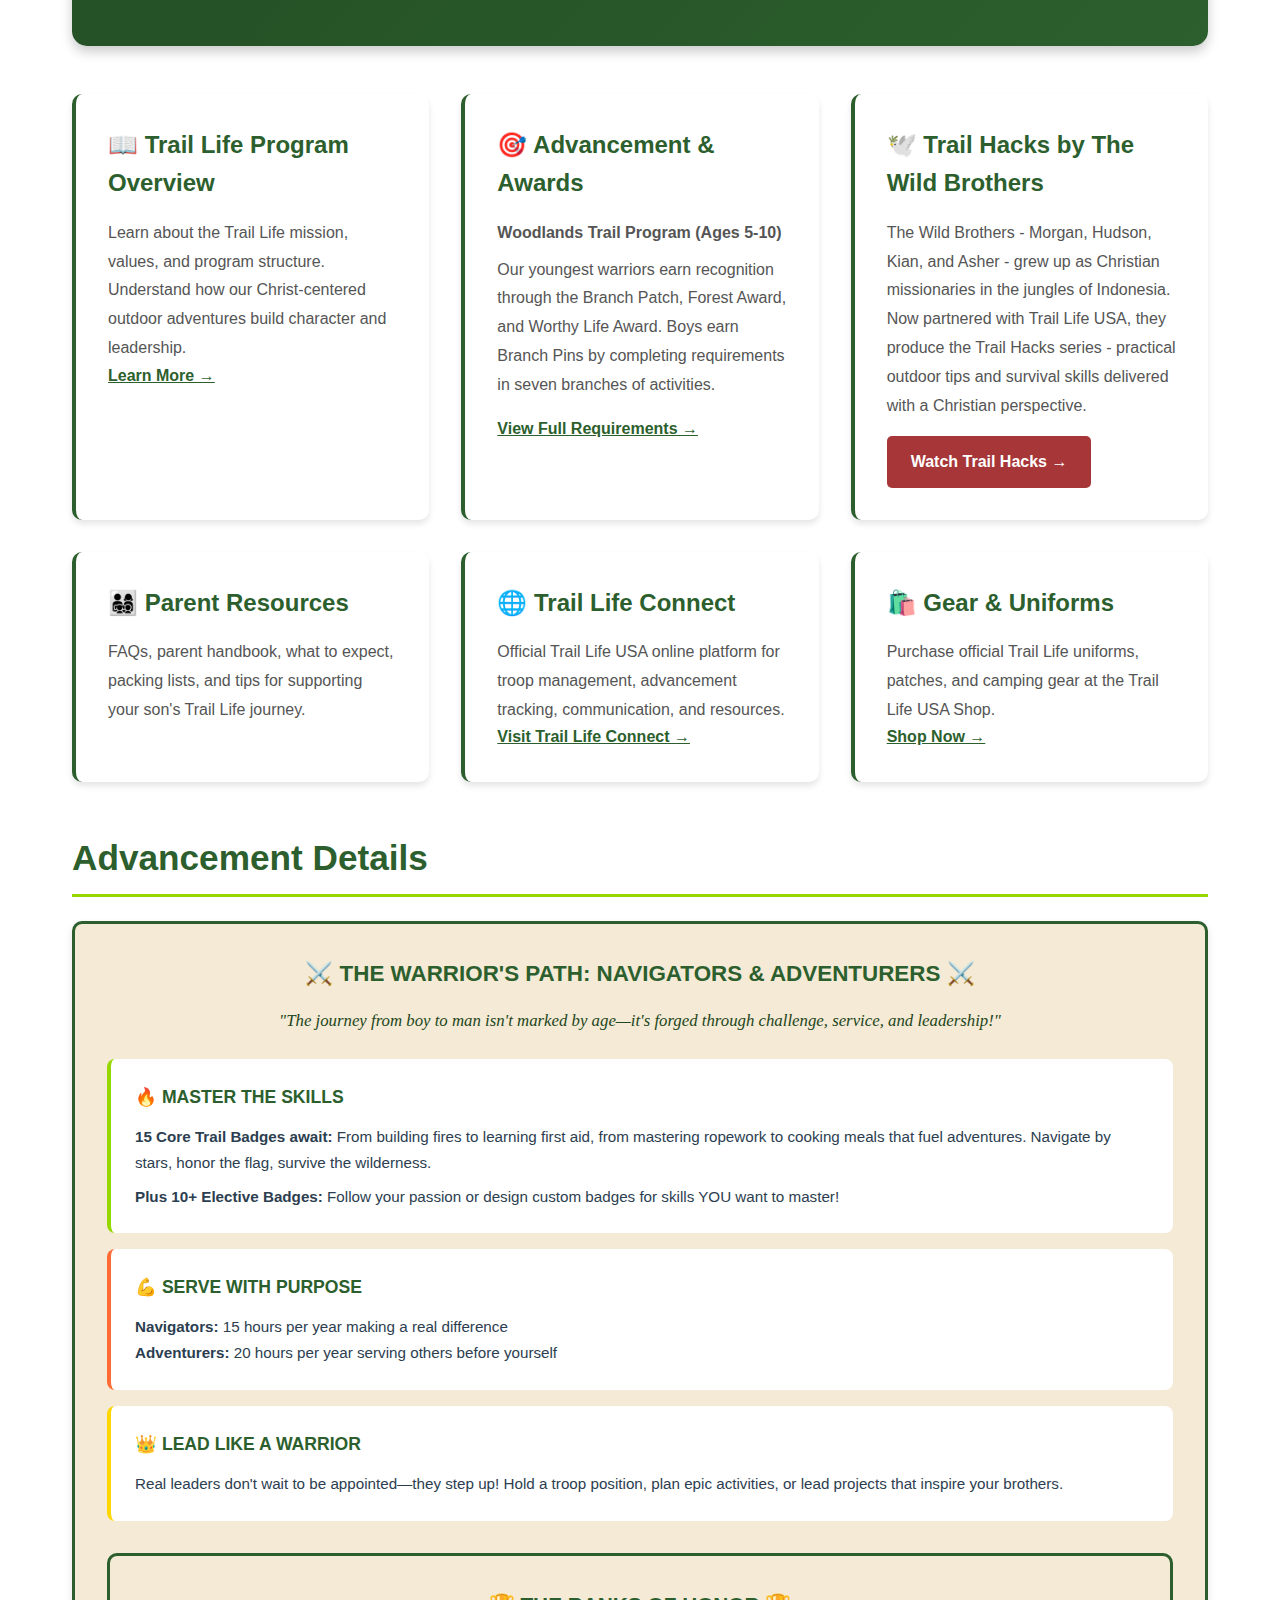
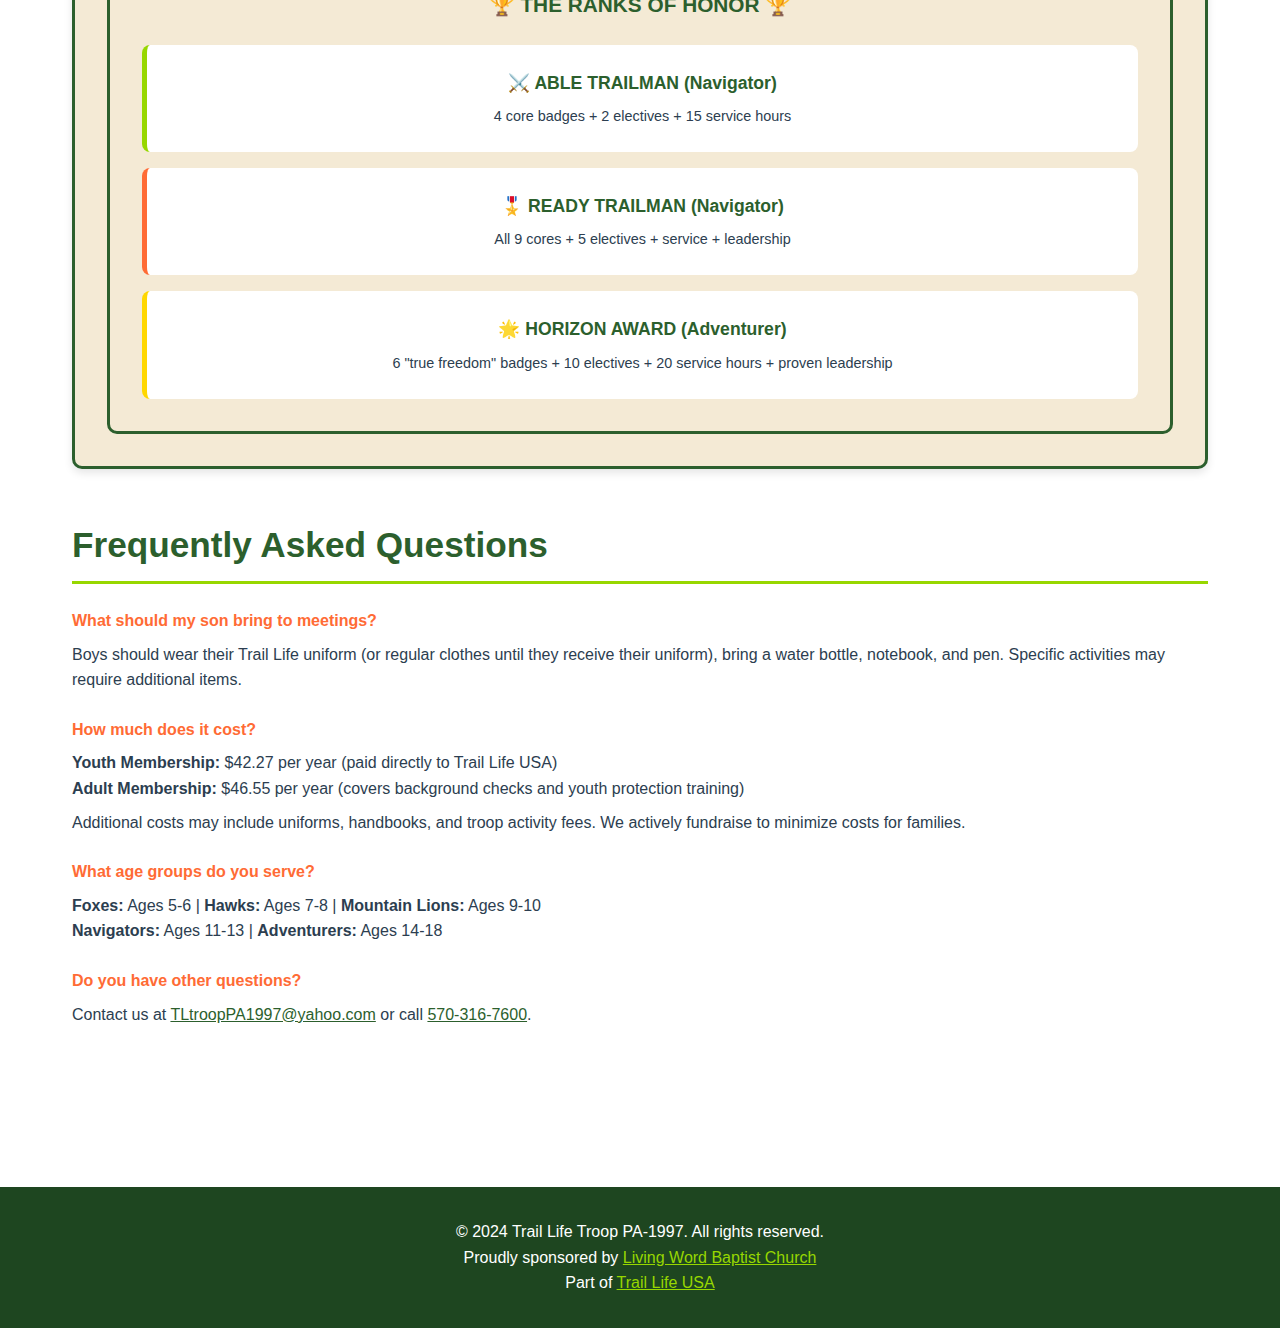
<file: resources.html>
<!DOCTYPE html>
<html lang="en">
<head>
    <meta charset="UTF-8">
    <meta name="viewport" content="width=device-width, initial-scale=1.0">
    <title>Resources - Trailhead PA-1997</title>
    <link rel="stylesheet" href="styles.css">
</head>
<body>
    <header>
        <div class="header-content">
            <div class="logo-container">
                <img src="image_7.png" alt="Trail Life Troop PA-1997 Logo">
            </div>
        </div>
    </header>

    <nav>
        <ul>
            <li><a href="index.html">Home</a></li>
            <li><a href="about.html">About</a></li>
            <li><a href="events.html">Events</a></li>
            <li><a href="resources.html" class="active">Resources</a></li>
            <li><a href="gallery.html">Gallery</a></li>
            <li><a href="contact.html">Contact</a></li>
        </ul>
    </nav>

    <div class="container">
        <section>
            <h2>Knowledge Base & Resources</h2>
            <p style="font-size: 1.1rem; margin-bottom: 2rem; line-height: 1.8;">Learn more about Trail Life, outdoor skills, advancement, and resources for parents and troop members.</p>
            
            <div style="background: linear-gradient(135deg, #1e4620 0%, #2c5f2d 100%); color: white; padding: 3rem; border-radius: 15px; margin-bottom: 3rem; box-shadow: 0 6px 12px rgba(0,0,0,0.2);">
                <h3 style="color: white; font-size: 2.2rem; margin-bottom: 1.5rem; text-align: center;">Why Trail Life USA?</h3>
                
                <div style="max-width: 900px; margin: 0 auto;">
                    <div style="background: rgba(255,255,255,0.1); padding: 2rem; border-radius: 10px; margin-bottom: 2rem; backdrop-filter: blur(10px);">
                        <h4 style="color: #97d700; font-size: 1.5rem; margin-bottom: 1rem;">👨‍👦 Mentoring Boys in a Masculine Program</h4>
                        <p style="font-size: 1.1rem; line-height: 1.8; margin-bottom: 1rem;">"We think Trail Life USA is a great way for boys and dads (and boys without dads!) to connect with God through outdoor adventure, and to grow in character and leadership." <em>- Benham Brothers</em></p>
                        <p style="font-size: 1.05rem; line-height: 1.8;">More than ever, boys need a uniquely masculine program where their assertive, audacious, and adventurous nature is celebrated, not sequestered.</p>
                    </div>
                    
                    <div style="background: rgba(255,255,255,0.1); padding: 2rem; border-radius: 10px; margin-bottom: 2rem; backdrop-filter: blur(10px);">
                        <h4 style="color: #97d700; font-size: 1.5rem; margin-bottom: 1rem;">🕊️ Let Boys Be Boys</h4>
                        <p style="font-size: 1.05rem; line-height: 1.8; margin-bottom: 1rem;">Too many boys are turning to virtual worlds to find realms they can conquer. The result? Apathy, apparent rebellion, or outright resistance to real-world challenge.</p>
                        <p style="font-size: 1.05rem; line-height: 1.8;"><strong>Trail Life USA is where boys thrive!</strong> Adults are equipped to lead in a structured outdoor environment where boys engage in real-world challenges through camping, hiking, fishing, riflery, archery, canoeing, and hands-on character and leadership development.</p>
                    </div>
                    
                    <div style="background: rgba(255,255,255,0.1); padding: 2rem; border-radius: 10px; backdrop-filter: blur(10px);">
                        <h4 style="color: #97d700; font-size: 1.5rem; margin-bottom: 1rem;">🌲 Real-World Achievement</h4>
                        <p style="font-size: 1.05rem; line-height: 1.8;">In the outdoors, the experience of adults is never obsolete. Boys find mentors, fathers and sons connect, important relationships are fostered, and boys achieve significant accomplishments that build confidence and character for life.</p>
                    </div>
                </div>
            </div>
            
            <div class="info-grid">
                <div class="info-card">
                    <h3>📖 Trail Life Program Overview</h3>
                    <p>Learn about the Trail Life mission, values, and program structure. Understand how our Christ-centered outdoor adventures build character and leadership.</p>
                    <a href="https://www.traillifeusa.com/program-overview" target="_blank" style="color: #2c5f2d; font-weight: bold;">Learn More →</a>
                </div>
                <div class="info-card">
                    <h3>🎯 Advancement & Awards</h3>
                    <p><strong>Woodlands Trail Program (Ages 5-10)</strong></p>
                    <p style="margin-top: 0.5rem;">Our youngest warriors earn recognition through the Branch Patch, Forest Award, and Worthy Life Award. Boys earn Branch Pins by completing requirements in seven branches of activities.</p>
                    <a href="https://www.traillife.org/advancement/" target="_blank" style="color: #2c5f2d; font-weight: bold; margin-top: 1rem; display: inline-block;">View Full Requirements →</a>
                </div>
                <div class="info-card">
                    <h3>🕊️ Trail Hacks by The Wild Brothers</h3>
                    <p>The Wild Brothers - Morgan, Hudson, Kian, and Asher - grew up as Christian missionaries in the jungles of Indonesia. Now partnered with Trail Life USA, they produce the Trail Hacks series - practical outdoor tips and survival skills delivered with a Christian perspective.</p>
                    <a href="https://www.traillifeusa.com/trailhacks" target="_blank" style="display: inline-block; background: #A73638; color: white; padding: 0.8rem 1.5rem; text-decoration: none; border-radius: 5px; font-weight: bold; margin-top: 1rem;">Watch Trail Hacks →</a>
                </div>
                <div class="info-card">
                    <h3>👨‍👩‍👧‍👦 Parent Resources</h3>
                    <p>FAQs, parent handbook, what to expect, packing lists, and tips for supporting your son's Trail Life journey.</p>
                </div>
                <div class="info-card">
                    <h3>🌐 Trail Life Connect</h3>
                    <p>Official Trail Life USA online platform for troop management, advancement tracking, communication, and resources.</p>
                    <a href="https://www.traillifeconnect.com/" target="_blank" style="color: #2c5f2d; font-weight: bold;">Visit Trail Life Connect →</a>
                </div>
                <div class="info-card">
                    <h3>🛍️ Gear & Uniforms</h3>
                    <p>Purchase official Trail Life uniforms, patches, and camping gear at the Trail Life USA Shop.</p>
                    <a href="https://shop.traillifeusa.com/" target="_blank" style="color: #2c5f2d; font-weight: bold;">Shop Now →</a>
                </div>
            </div>
        </section>

        <section style="margin-top: 3rem;">
            <h2>Advancement Details</h2>
            
            <div style="margin-top: 1.5rem; padding: 2rem; background: #f4ead5; border-radius: 10px; border: 3px solid #2c5f2d; box-shadow: 0 4px 8px rgba(0,0,0,0.1);">
                <h4 style="color: #2c5f2d; font-size: 1.4rem; margin-bottom: 1rem; text-align: center; font-weight: 700;">⚔️ THE WARRIOR'S PATH: NAVIGATORS & ADVENTURERS ⚔️</h4>
                <p style="text-align: center; font-size: 1.05rem; margin-bottom: 1.5rem; font-family: 'PT Serif', serif; font-style: italic; color: #1e4620;">"The journey from boy to man isn't marked by age—it's forged through challenge, service, and leadership!"</p>
                
                <div style="background: white; padding: 1.5rem; border-radius: 8px; margin-bottom: 1rem; border-left: 4px solid #97d700;">
                    <p style="font-weight: 700; color: #2c5f2d; margin-bottom: 0.8rem; font-size: 1.1rem;">🔥 MASTER THE SKILLS</p>
                    <p style="font-size: 0.95rem; line-height: 1.7;"><strong>15 Core Trail Badges await:</strong> From building fires to learning first aid, from mastering ropework to cooking meals that fuel adventures. Navigate by stars, honor the flag, survive the wilderness.</p>
                    <p style="font-size: 0.95rem; line-height: 1.7; margin-top: 0.5rem;"><strong>Plus 10+ Elective Badges:</strong> Follow your passion or design custom badges for skills YOU want to master!</p>
                </div>
                
                <div style="background: white; padding: 1.5rem; border-radius: 8px; margin-bottom: 1rem; border-left: 4px solid #ff6b35;">
                    <p style="font-weight: 700; color: #2c5f2d; margin-bottom: 0.8rem; font-size: 1.1rem;">💪 SERVE WITH PURPOSE</p>
                    <p style="font-size: 0.95rem; line-height: 1.7;"><strong>Navigators:</strong> 15 hours per year making a real difference</p>
                    <p style="font-size: 0.95rem; line-height: 1.7;"><strong>Adventurers:</strong> 20 hours per year serving others before yourself</p>
                </div>
                
                <div style="background: white; padding: 1.5rem; border-radius: 8px; margin-bottom: 1rem; border-left: 4px solid #ffd700;">
                    <p style="font-weight: 700; color: #2c5f2d; margin-bottom: 0.8rem; font-size: 1.1rem;">👑 LEAD LIKE A WARRIOR</p>
                    <p style="font-size: 0.95rem; line-height: 1.7;">Real leaders don't wait to be appointed—they step up! Hold a troop position, plan epic activities, or lead projects that inspire your brothers.</p>
                </div>
                
                <div style="background: #f4ead5; padding: 2rem; border-radius: 10px; text-align: center; border: 3px solid #2c5f2d; margin-top: 2rem;">
                    <p style="font-weight: 700; font-size: 1.3rem; margin-bottom: 1.5rem; color: #2c5f2d;">🏆 THE RANKS OF HONOR 🏆</p>
                    <div style="background: white; padding: 1.5rem; border-radius: 8px; margin-bottom: 1rem; border-left: 5px solid #97d700;">
                        <p style="font-weight: 700; font-size: 1.1rem; margin-bottom: 0.5rem; color: #2c5f2d;">⚔️ ABLE TRAILMAN (Navigator)</p>
                        <p style="font-size: 0.9rem; line-height: 1.6;">4 core badges + 2 electives + 15 service hours</p>
                    </div>
                    <div style="background: white; padding: 1.5rem; border-radius: 8px; margin-bottom: 1rem; border-left: 5px solid #ff6b35;">
                        <p style="font-weight: 700; font-size: 1.1rem; margin-bottom: 0.5rem; color: #2c5f2d;">🎖️ READY TRAILMAN (Navigator)</p>
                        <p style="font-size: 0.9rem; line-height: 1.6;">All 9 cores + 5 electives + service + leadership</p>
                    </div>
                    <div style="background: white; padding: 1.5rem; border-radius: 8px; border-left: 5px solid #ffd700;">
                        <p style="font-weight: 700; font-size: 1.1rem; margin-bottom: 0.5rem; color: #2c5f2d;">🌟 HORIZON AWARD (Adventurer)</p>
                        <p style="font-size: 0.9rem; line-height: 1.6;">6 "true freedom" badges + 10 electives + 20 service hours + proven leadership</p>
                    </div>
                </div>
            </div>
        </section>

        <section style="margin-top: 3rem;">
            <h2>Frequently Asked Questions</h2>
            
            <div style="margin-bottom: 1.5rem;">
                <h4 style="color: #ff6b35; margin-bottom: 0.5rem;">What should my son bring to meetings?</h4>
                <p>Boys should wear their Trail Life uniform (or regular clothes until they receive their uniform), bring a water bottle, notebook, and pen. Specific activities may require additional items.</p>
            </div>
            
            <div style="margin-bottom: 1.5rem;">
                <h4 style="color: #ff6b35; margin-bottom: 0.5rem;">How much does it cost?</h4>
                <p><strong>Youth Membership:</strong> $42.27 per year (paid directly to Trail Life USA)<br>
                <strong>Adult Membership:</strong> $46.55 per year (covers background checks and youth protection training)</p>
                <p style="margin-top: 0.5rem;">Additional costs may include uniforms, handbooks, and troop activity fees. We actively fundraise to minimize costs for families.</p>
            </div>
            
            <div style="margin-bottom: 1.5rem;">
                <h4 style="color: #ff6b35; margin-bottom: 0.5rem;">What age groups do you serve?</h4>
                <p><strong>Foxes:</strong> Ages 5-6 | <strong>Hawks:</strong> Ages 7-8 | <strong>Mountain Lions:</strong> Ages 9-10<br>
                <strong>Navigators:</strong> Ages 11-13 | <strong>Adventurers:</strong> Ages 14-18</p>
            </div>
            
            <div>
                <h4 style="color: #ff6b35; margin-bottom: 0.5rem;">Do you have other questions?</h4>
                <p>Contact us at <a href="mailto:TLtroopPA1997@yahoo.com" style="color: #2c5f2d;">TLtroopPA1997@yahoo.com</a> or call <a href="tel:570-316-7600" style="color: #2c5f2d;">570-316-7600</a>.</p>
            </div>
        </section>
    </div>

    <footer>
        <p>&copy; 2024 Trail Life Troop PA-1997. All rights reserved.</p>
        <p>Proudly sponsored by <a href="https://www.lwbcsv.com" target="_blank">Living Word Baptist Church</a></p>
        <p>Part of <a href="https://www.traillife.org" target="_blank">Trail Life USA</a></p>
    </footer>

    <script src="script.js"></script>
</body>
</html>
</file>
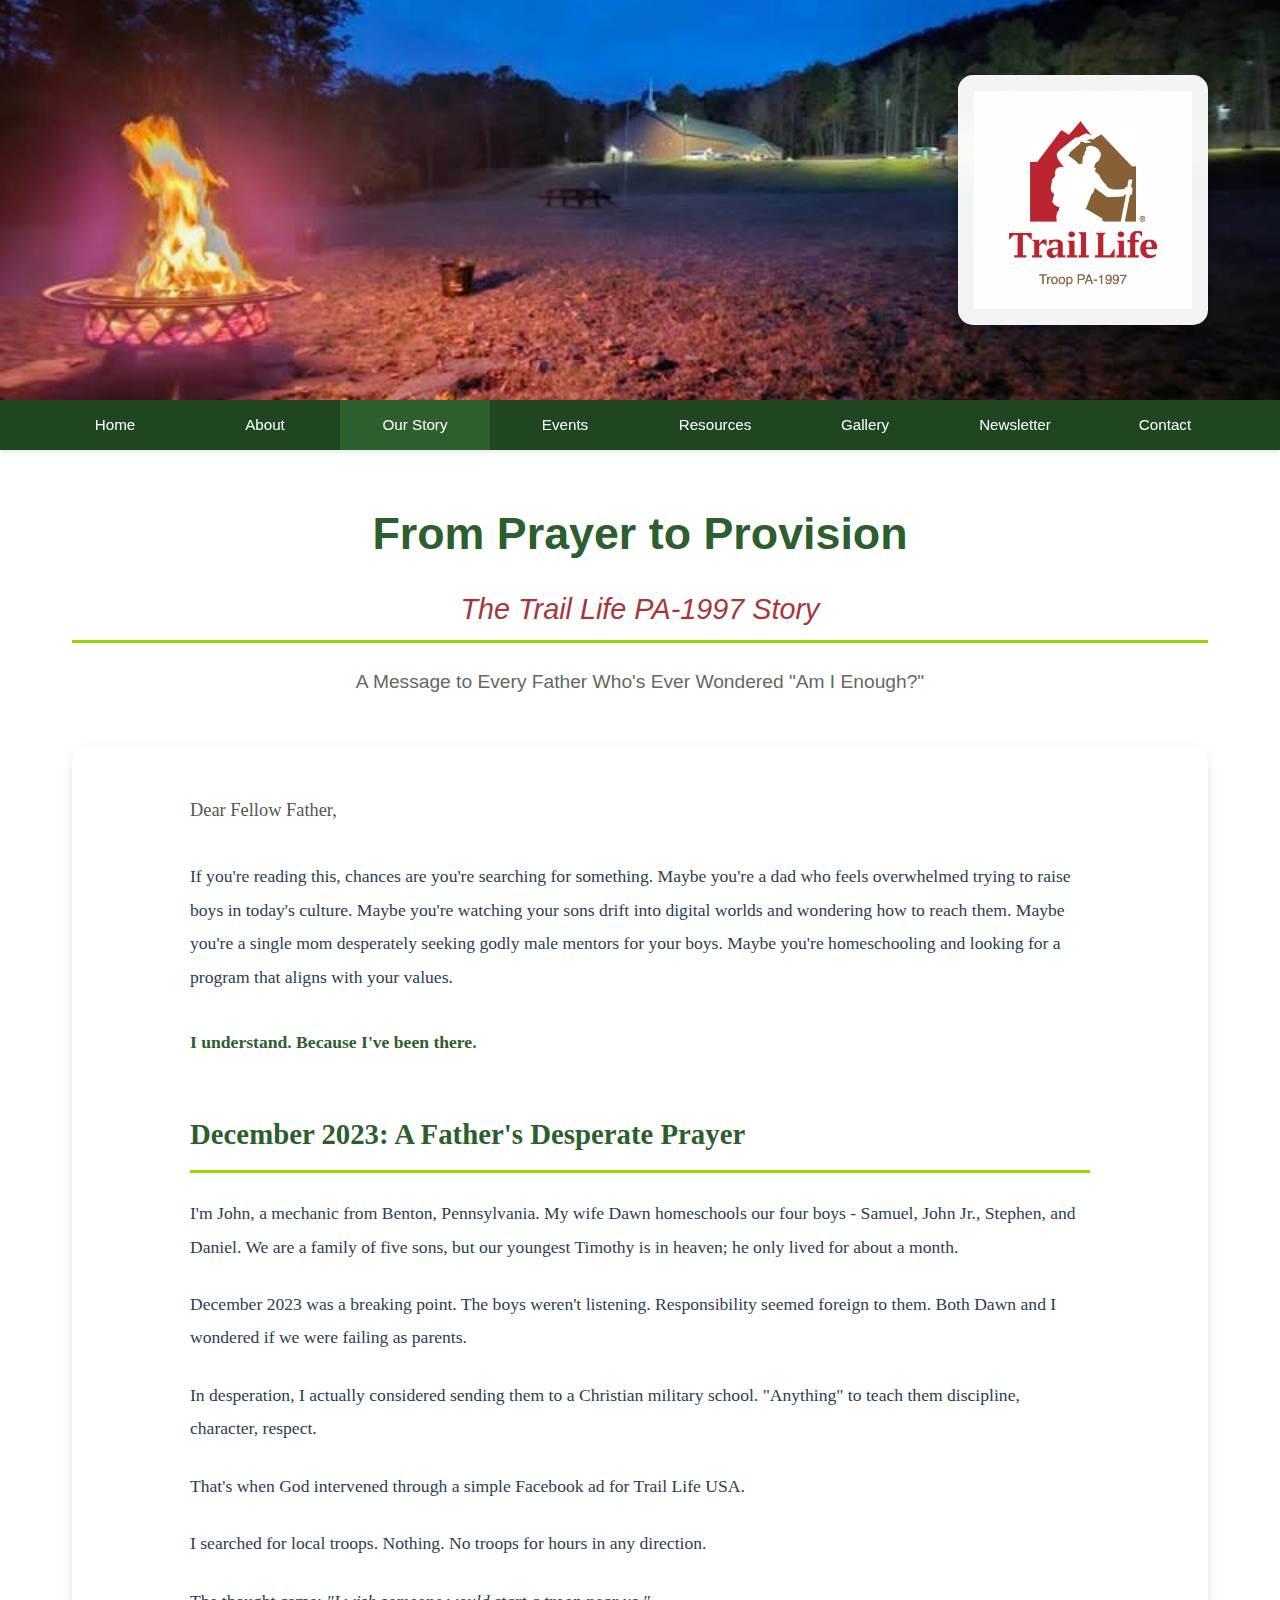
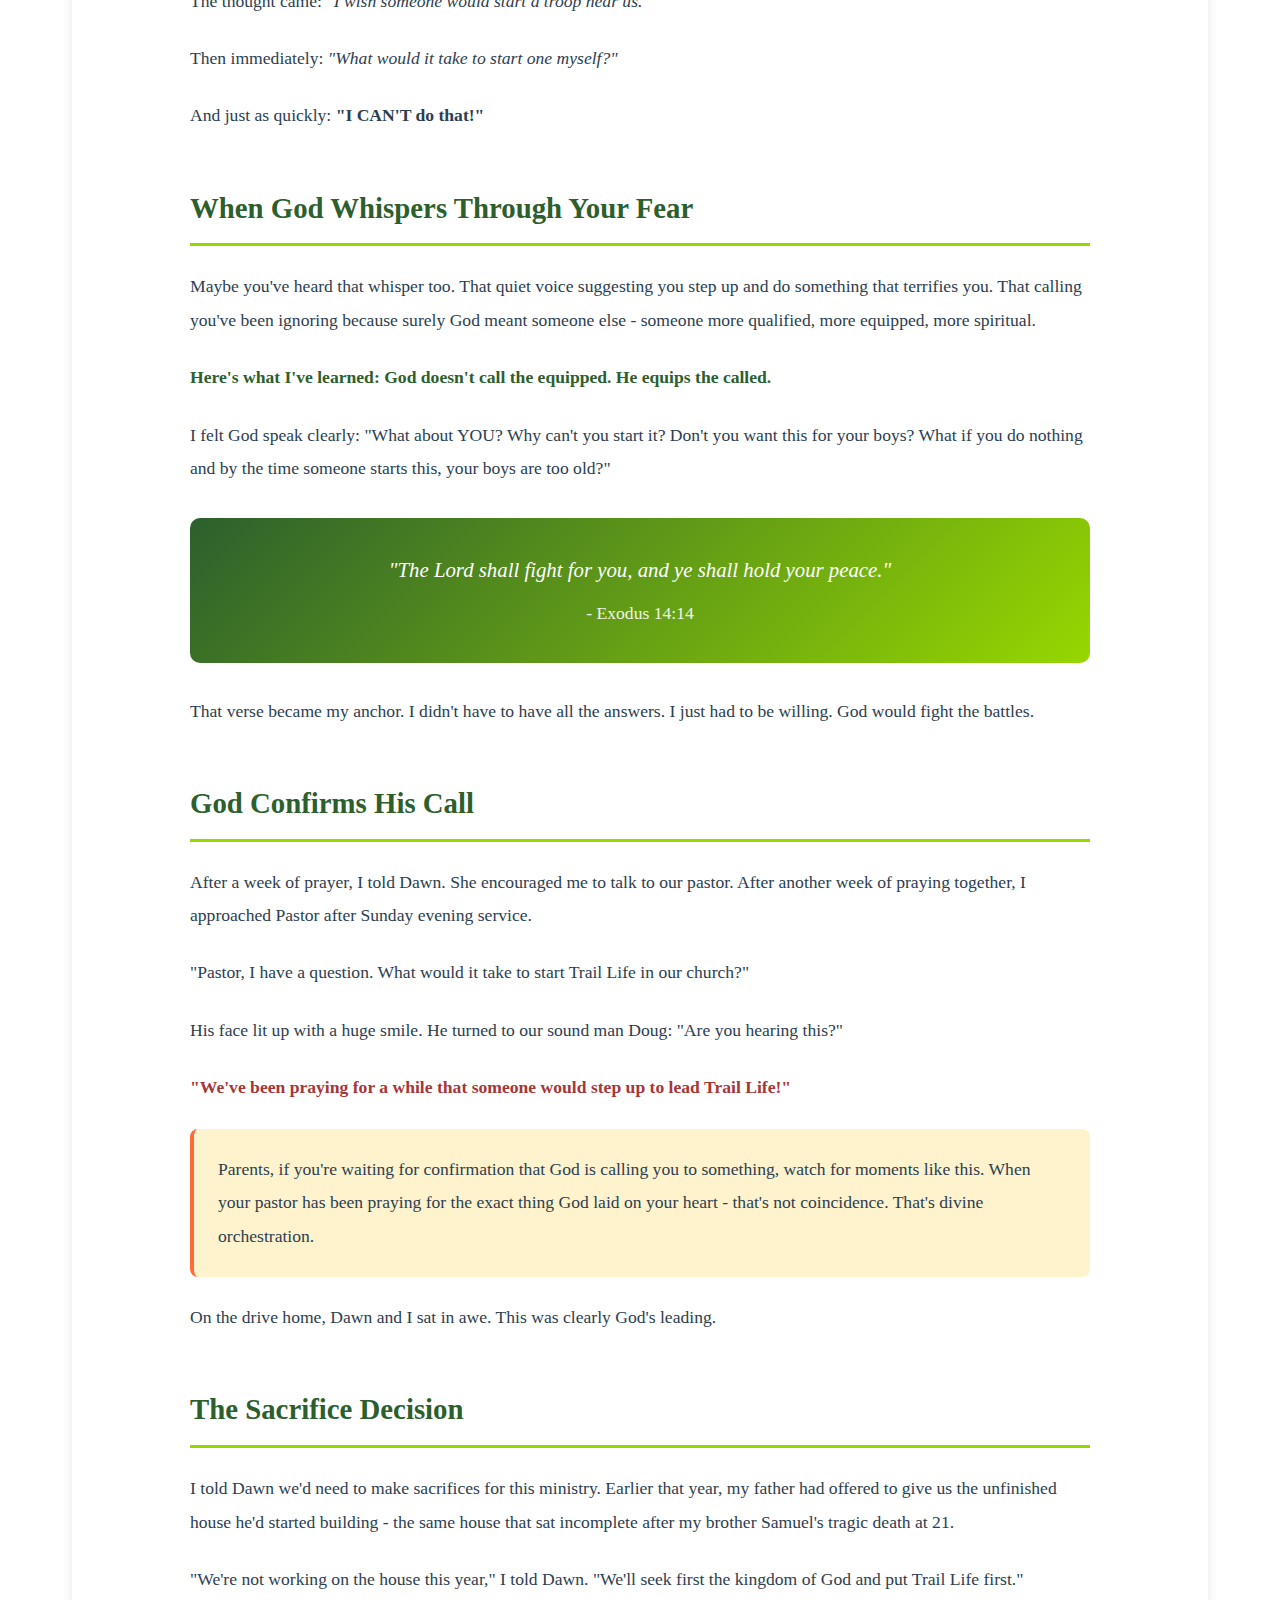
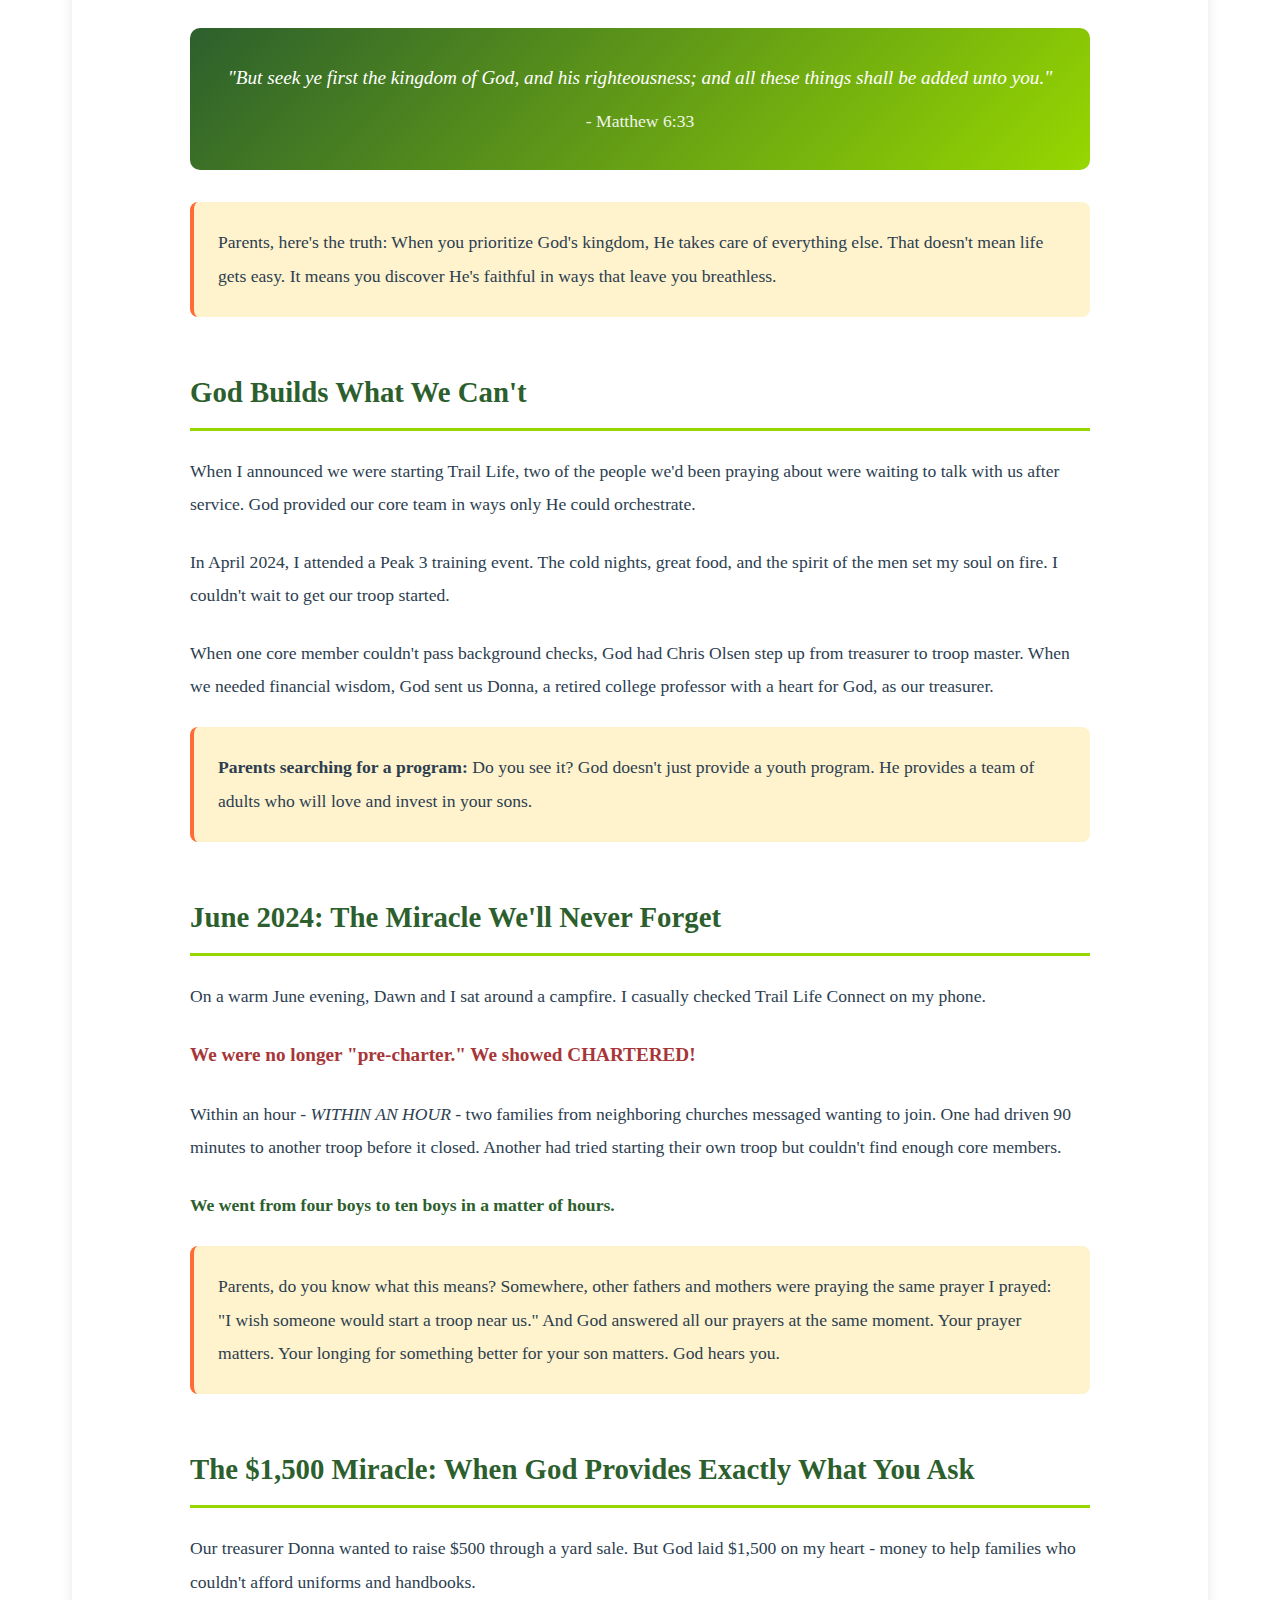
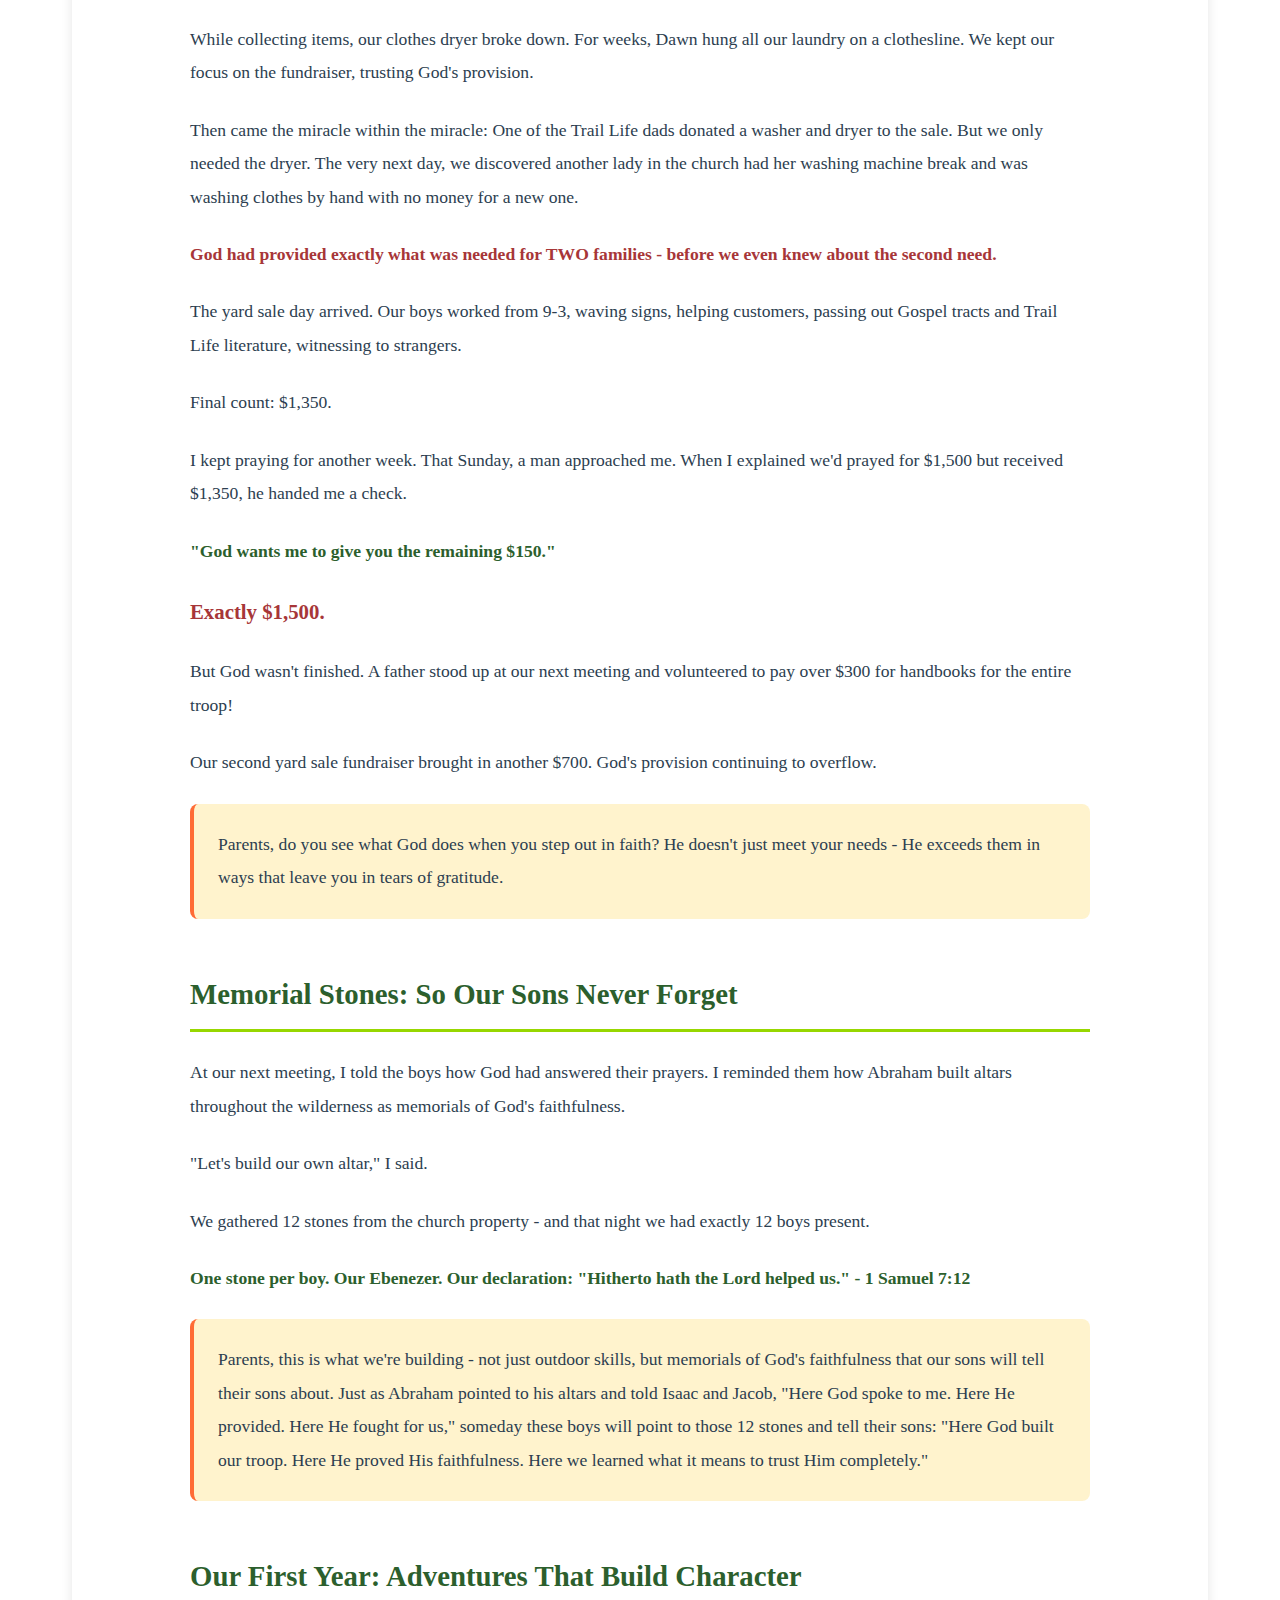
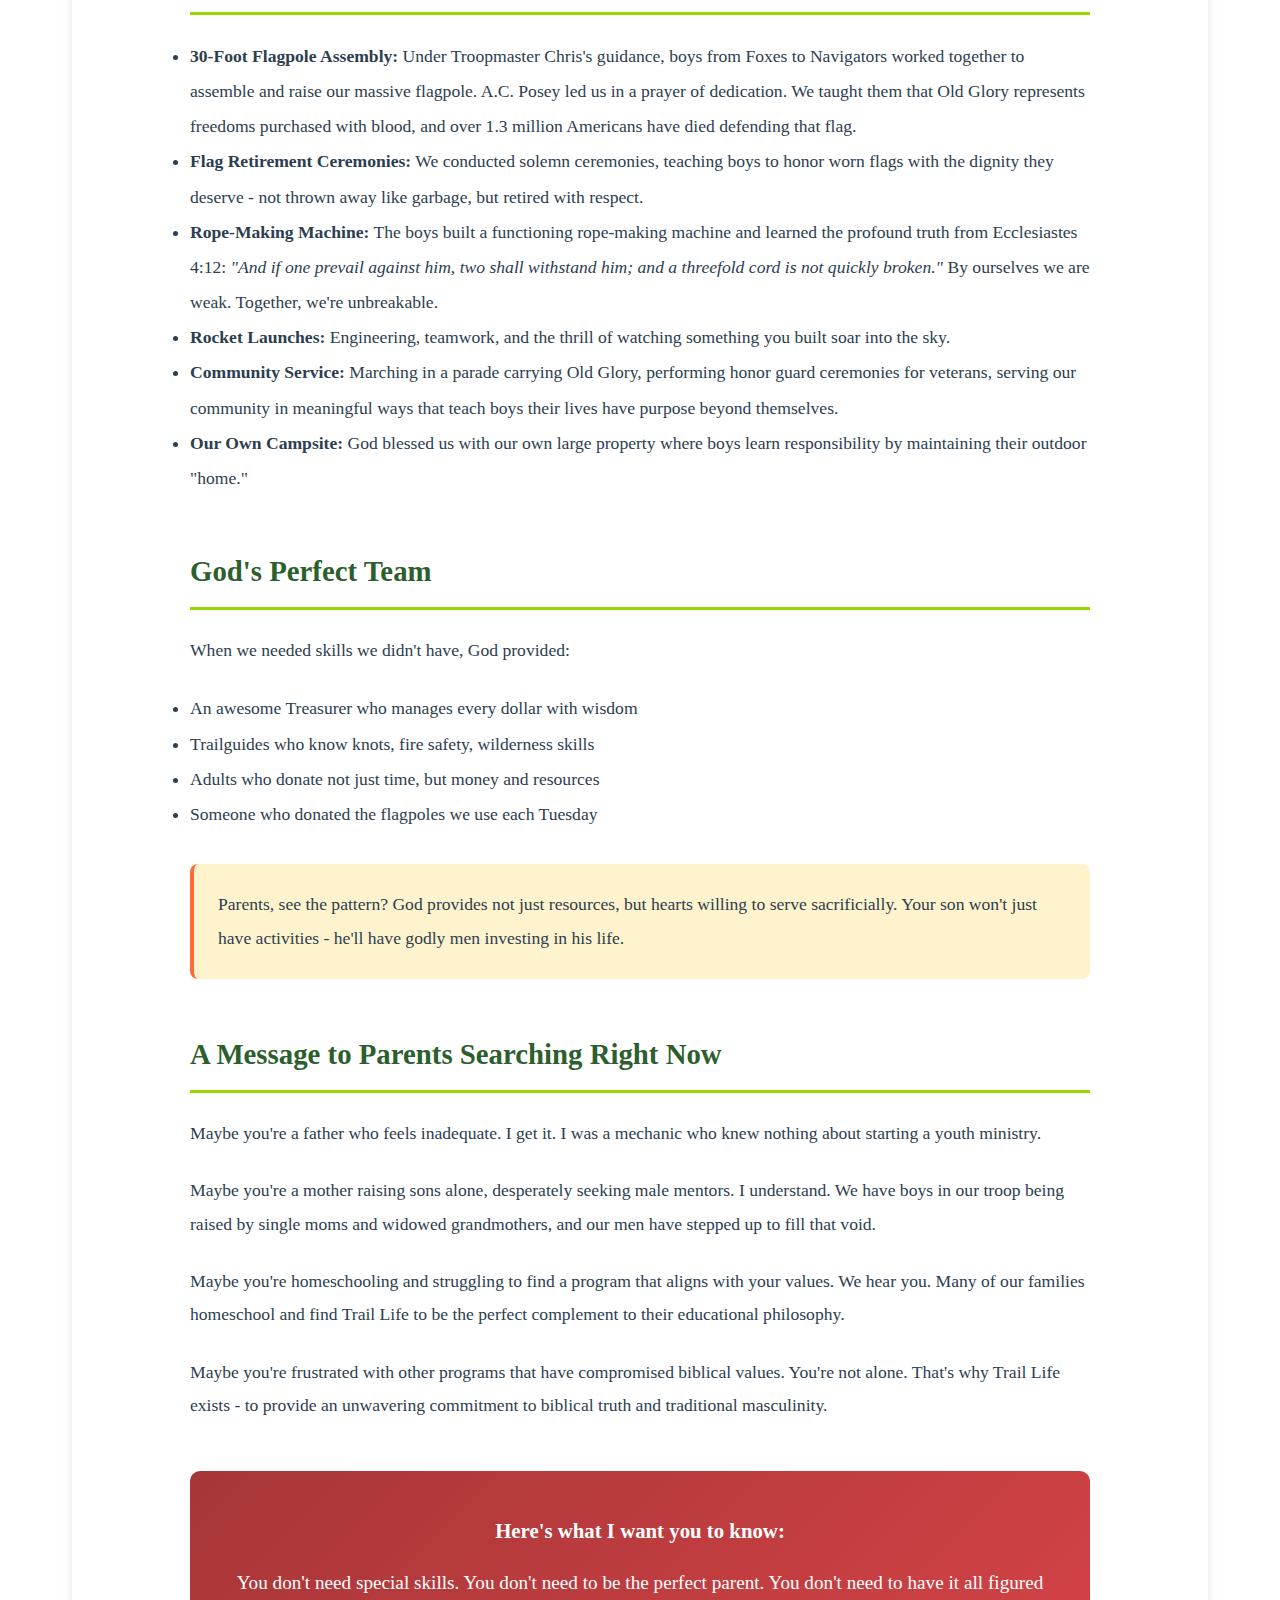
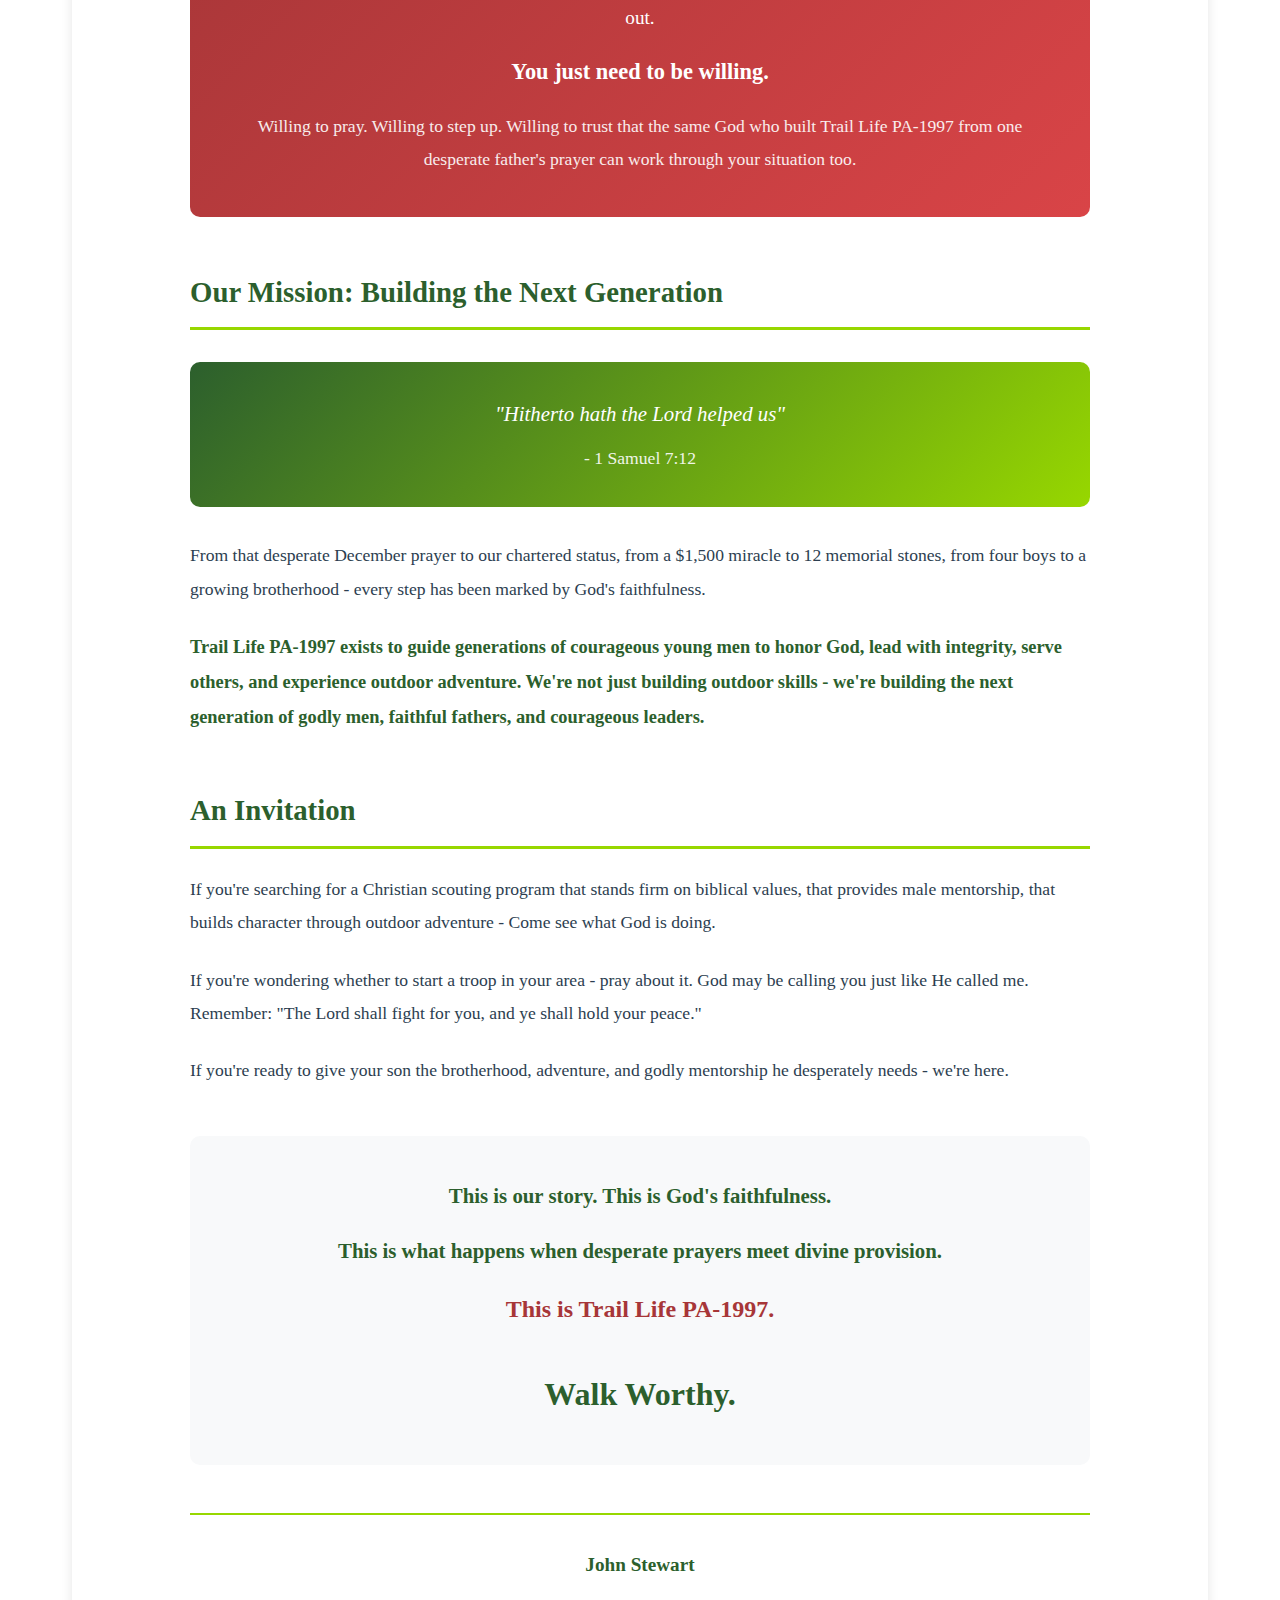
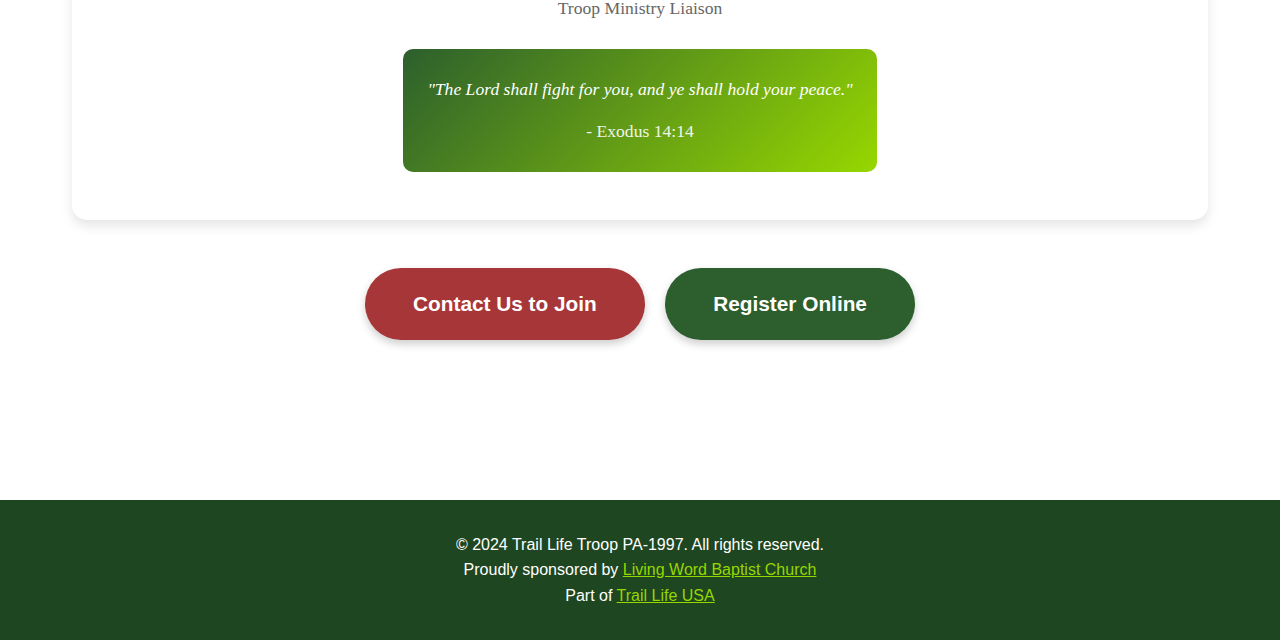
<file: story.html>
<!DOCTYPE html>
<html lang="en">
<head>
    <meta charset="UTF-8">
    <meta name="viewport" content="width=device-width, initial-scale=1.0">
    <title>Our Story - Trail Life PA-1997</title>
    <meta name="description" content="From prayer to provision: How God built Trail Life PA-1997 from one father's desperate prayer. A story of faith, family, and divine provision.">
    <link rel="stylesheet" href="styles.css">
</head>
<body>
    <header>
        <div class="header-content">
            <div class="logo-container">
                <img src="image_7.png" alt="Trail Life Troop PA-1997 Logo">
            </div>
        </div>
    </header>

    <nav>
        <ul>
            <li><a href="index.html">Home</a></li>
            <li><a href="about.html">About</a></li>
            <li><a href="story.html" class="active">Our Story</a></li>
            <li><a href="events.html">Events</a></li>
            <li><a href="resources.html">Resources</a></li>
            <li><a href="gallery.html">Gallery</a></li>
            <li><a href="newsletter.html">Newsletter</a></li>
            <li><a href="contact.html">Contact</a></li>
        </ul>
    </nav>

    <div class="container">
        <section>
            <div style="text-align: center; margin-bottom: 3rem;">
                <h1 style="color: #2c5f2d; font-size: 2.8rem; margin-bottom: 1rem;">From Prayer to Provision</h1>
                <h2 style="color: #A73638; font-size: 1.8rem; font-weight: normal; font-style: italic;">The Trail Life PA-1997 Story</h2>
                <p style="font-size: 1.2rem; color: #666; margin-top: 1rem;">A Message to Every Father Who's Ever Wondered "Am I Enough?"</p>
            </div>

            <div style="background: white; padding: 3rem; border-radius: 15px; box-shadow: 0 6px 12px rgba(0,0,0,0.1); margin-bottom: 3rem;">
                <div style="max-width: 900px; margin: 0 auto; font-family: 'PT Serif', serif; font-size: 1.1rem; line-height: 1.9; color: #2c3e50;">
                    
                    <p style="margin-bottom: 2rem; font-size: 1.15rem; color: #555;">Dear Fellow Father,</p>
                    
                    <p style="margin-bottom: 2rem;">If you're reading this, chances are you're searching for something. Maybe you're a dad who feels overwhelmed trying to raise boys in today's culture. Maybe you're watching your sons drift into digital worlds and wondering how to reach them. Maybe you're a single mom desperately seeking godly male mentors for your boys. Maybe you're homeschooling and looking for a program that aligns with your values.</p>
                    
                    <p style="margin-bottom: 2rem; font-weight: bold; color: #2c5f2d;">I understand. Because I've been there.</p>
                    
                    <h3 style="color: #2c5f2d; font-size: 1.8rem; margin: 3rem 0 1.5rem 0; border-bottom: 3px solid #97d700; padding-bottom: 0.5rem;">December 2023: A Father's Desperate Prayer</h3>
                    
                    <p style="margin-bottom: 1.5rem;">I'm John, a mechanic from Benton, Pennsylvania. My wife Dawn homeschools our four boys - Samuel, John Jr., Stephen, and Daniel. We are a family of five sons, but our youngest Timothy is in heaven; he only lived for about a month.</p>
                    
                    <p style="margin-bottom: 1.5rem;">December 2023 was a breaking point. The boys weren't listening. Responsibility seemed foreign to them. Both Dawn and I wondered if we were failing as parents.</p>
                    
                    <p style="margin-bottom: 1.5rem;">In desperation, I actually considered sending them to a Christian military school. "Anything" to teach them discipline, character, respect.</p>
                    
                    <p style="margin-bottom: 1.5rem;">That's when God intervened through a simple Facebook ad for Trail Life USA.</p>
                    
                    <p style="margin-bottom: 1.5rem;">I searched for local troops. Nothing. No troops for hours in any direction.</p>
                    
                    <p style="margin-bottom: 1.5rem;">The thought came: <em>"I wish someone would start a troop near us."</em></p>
                    
                    <p style="margin-bottom: 1.5rem;">Then immediately: <em>"What would it take to start one myself?"</em></p>
                    
                    <p style="margin-bottom: 2rem;">And just as quickly: <strong>"I CAN'T do that!"</strong></p>
                    
                    <h3 style="color: #2c5f2d; font-size: 1.8rem; margin: 3rem 0 1.5rem 0; border-bottom: 3px solid #97d700; padding-bottom: 0.5rem;">When God Whispers Through Your Fear</h3>
                    
                    <p style="margin-bottom: 1.5rem;">Maybe you've heard that whisper too. That quiet voice suggesting you step up and do something that terrifies you. That calling you've been ignoring because surely God meant someone else - someone more qualified, more equipped, more spiritual.</p>
                    
                    <p style="margin-bottom: 1.5rem; font-weight: bold; color: #2c5f2d;">Here's what I've learned: God doesn't call the equipped. He equips the called.</p>
                    
                    <p style="margin-bottom: 1.5rem;">I felt God speak clearly: "What about YOU? Why can't you start it? Don't you want this for your boys? What if you do nothing and by the time someone starts this, your boys are too old?"</p>
                    
                    <div style="background: linear-gradient(135deg, #2c5f2d 0%, #97d700 100%); color: white; padding: 2rem; border-radius: 10px; margin: 2rem 0; text-align: center;">
                        <p style="font-size: 1.3rem; font-style: italic; margin: 0;">"The Lord shall fight for you, and ye shall hold your peace."</p>
                        <p style="margin-top: 0.5rem; opacity: 0.9;">- Exodus 14:14</p>
                    </div>
                    
                    <p style="margin-bottom: 2rem;">That verse became my anchor. I didn't have to have all the answers. I just had to be willing. God would fight the battles.</p>
                    
                    <h3 style="color: #2c5f2d; font-size: 1.8rem; margin: 3rem 0 1.5rem 0; border-bottom: 3px solid #97d700; padding-bottom: 0.5rem;">God Confirms His Call</h3>
                    
                    <p style="margin-bottom: 1.5rem;">After a week of prayer, I told Dawn. She encouraged me to talk to our pastor. After another week of praying together, I approached Pastor after Sunday evening service.</p>
                    
                    <p style="margin-bottom: 1.5rem;">"Pastor, I have a question. What would it take to start Trail Life in our church?"</p>
                    
                    <p style="margin-bottom: 1.5rem;">His face lit up with a huge smile. He turned to our sound man Doug: "Are you hearing this?"</p>
                    
                    <p style="margin-bottom: 1.5rem; font-weight: bold; color: #A73638;">"We've been praying for a while that someone would step up to lead Trail Life!"</p>
                    
                    <p style="margin-bottom: 1.5rem; background: #fff3cd; padding: 1.5rem; border-radius: 8px; border-left: 4px solid #ff6b35;">Parents, if you're waiting for confirmation that God is calling you to something, watch for moments like this. When your pastor has been praying for the exact thing God laid on your heart - that's not coincidence. That's divine orchestration.</p>
                    
                    <p style="margin-bottom: 2rem;">On the drive home, Dawn and I sat in awe. This was clearly God's leading.</p>
                    
                    <h3 style="color: #2c5f2d; font-size: 1.8rem; margin: 3rem 0 1.5rem 0; border-bottom: 3px solid #97d700; padding-bottom: 0.5rem;">The Sacrifice Decision</h3>
                    
                    <p style="margin-bottom: 1.5rem;">I told Dawn we'd need to make sacrifices for this ministry. Earlier that year, my father had offered to give us the unfinished house he'd started building - the same house that sat incomplete after my brother Samuel's tragic death at 21.</p>
                    
                    <p style="margin-bottom: 1.5rem;">"We're not working on the house this year," I told Dawn. "We'll seek first the kingdom of God and put Trail Life first."</p>
                    
                    <div style="background: linear-gradient(135deg, #2c5f2d 0%, #97d700 100%); color: white; padding: 2rem; border-radius: 10px; margin: 2rem 0; text-align: center;">
                        <p style="font-size: 1.2rem; font-style: italic; margin: 0;">"But seek ye first the kingdom of God, and his righteousness; and all these things shall be added unto you."</p>
                        <p style="margin-top: 0.5rem; opacity: 0.9;">- Matthew 6:33</p>
                    </div>
                    
                    <p style="margin-bottom: 2rem; background: #fff3cd; padding: 1.5rem; border-radius: 8px; border-left: 4px solid #ff6b35;">Parents, here's the truth: When you prioritize God's kingdom, He takes care of everything else. That doesn't mean life gets easy. It means you discover He's faithful in ways that leave you breathless.</p>
                    
                    <h3 style="color: #2c5f2d; font-size: 1.8rem; margin: 3rem 0 1.5rem 0; border-bottom: 3px solid #97d700; padding-bottom: 0.5rem;">God Builds What We Can't</h3>
                    
                    <p style="margin-bottom: 1.5rem;">When I announced we were starting Trail Life, two of the people we'd been praying about were waiting to talk with us after service. God provided our core team in ways only He could orchestrate.</p>
                    
                    <p style="margin-bottom: 1.5rem;">In April 2024, I attended a Peak 3 training event. The cold nights, great food, and the spirit of the men set my soul on fire. I couldn't wait to get our troop started.</p>
                    
                    <p style="margin-bottom: 1.5rem;">When one core member couldn't pass background checks, God had Chris Olsen step up from treasurer to troop master. When we needed financial wisdom, God sent us Donna, a retired college professor with a heart for God, as our treasurer.</p>
                    
                    <p style="margin-bottom: 2rem; background: #fff3cd; padding: 1.5rem; border-radius: 8px; border-left: 4px solid #ff6b35;"><strong>Parents searching for a program:</strong> Do you see it? God doesn't just provide a youth program. He provides a team of adults who will love and invest in your sons.</p>
                    
                    <h3 style="color: #2c5f2d; font-size: 1.8rem; margin: 3rem 0 1.5rem 0; border-bottom: 3px solid #97d700; padding-bottom: 0.5rem;">June 2024: The Miracle We'll Never Forget</h3>
                    
                    <p style="margin-bottom: 1.5rem;">On a warm June evening, Dawn and I sat around a campfire. I casually checked Trail Life Connect on my phone.</p>
                    
                    <p style="margin-bottom: 1.5rem; font-weight: bold; color: #A73638; font-size: 1.2rem;">We were no longer "pre-charter." We showed CHARTERED!</p>
                    
                    <p style="margin-bottom: 1.5rem;">Within an hour - <em>WITHIN AN HOUR</em> - two families from neighboring churches messaged wanting to join. One had driven 90 minutes to another troop before it closed. Another had tried starting their own troop but couldn't find enough core members.</p>
                    
                    <p style="margin-bottom: 1.5rem; font-weight: bold; color: #2c5f2d;">We went from four boys to ten boys in a matter of hours.</p>
                    
                    <p style="margin-bottom: 2rem; background: #fff3cd; padding: 1.5rem; border-radius: 8px; border-left: 4px solid #ff6b35;">Parents, do you know what this means? Somewhere, other fathers and mothers were praying the same prayer I prayed: "I wish someone would start a troop near us." And God answered all our prayers at the same moment. Your prayer matters. Your longing for something better for your son matters. God hears you.</p>
                    
                    <h3 style="color: #2c5f2d; font-size: 1.8rem; margin: 3rem 0 1.5rem 0; border-bottom: 3px solid #97d700; padding-bottom: 0.5rem;">The $1,500 Miracle: When God Provides Exactly What You Ask</h3>
                    
                    <p style="margin-bottom: 1.5rem;">Our treasurer Donna wanted to raise $500 through a yard sale. But God laid $1,500 on my heart - money to help families who couldn't afford uniforms and handbooks.</p>
                    
                    <p style="margin-bottom: 1.5rem;">While collecting items, our clothes dryer broke down. For weeks, Dawn hung all our laundry on a clothesline. We kept our focus on the fundraiser, trusting God's provision.</p>
                    
                    <p style="margin-bottom: 1.5rem;">Then came the miracle within the miracle: One of the Trail Life dads donated a washer and dryer to the sale. But we only needed the dryer. The very next day, we discovered another lady in the church had her washing machine break and was washing clothes by hand with no money for a new one.</p>
                    
                    <p style="margin-bottom: 1.5rem; font-weight: bold; color: #A73638;">God had provided exactly what was needed for TWO families - before we even knew about the second need.</p>
                    
                    <p style="margin-bottom: 1.5rem;">The yard sale day arrived. Our boys worked from 9-3, waving signs, helping customers, passing out Gospel tracts and Trail Life literature, witnessing to strangers.</p>
                    
                    <p style="margin-bottom: 1.5rem;">Final count: $1,350.</p>
                    
                    <p style="margin-bottom: 1.5rem;">I kept praying for another week. That Sunday, a man approached me. When I explained we'd prayed for $1,500 but received $1,350, he handed me a check.</p>
                    
                    <p style="margin-bottom: 1.5rem; font-weight: bold; color: #2c5f2d;">"God wants me to give you the remaining $150."</p>
                    
                    <p style="margin-bottom: 1.5rem; font-size: 1.3rem; color: #A73638; font-weight: bold;">Exactly $1,500.</p>
                    
                    <p style="margin-bottom: 1.5rem;">But God wasn't finished. A father stood up at our next meeting and volunteered to pay over $300 for handbooks for the entire troop!</p>
                    
                    <p style="margin-bottom: 1.5rem;">Our second yard sale fundraiser brought in another $700. God's provision continuing to overflow.</p>
                    
                    <p style="margin-bottom: 2rem; background: #fff3cd; padding: 1.5rem; border-radius: 8px; border-left: 4px solid #ff6b35;">Parents, do you see what God does when you step out in faith? He doesn't just meet your needs - He exceeds them in ways that leave you in tears of gratitude.</p>
                    
                    <h3 style="color: #2c5f2d; font-size: 1.8rem; margin: 3rem 0 1.5rem 0; border-bottom: 3px solid #97d700; padding-bottom: 0.5rem;">Memorial Stones: So Our Sons Never Forget</h3>
                    
                    <p style="margin-bottom: 1.5rem;">At our next meeting, I told the boys how God had answered their prayers. I reminded them how Abraham built altars throughout the wilderness as memorials of God's faithfulness.</p>
                    
                    <p style="margin-bottom: 1.5rem;">"Let's build our own altar," I said.</p>
                    
                    <p style="margin-bottom: 1.5rem;">We gathered 12 stones from the church property - and that night we had exactly 12 boys present.</p>
                    
                    <p style="margin-bottom: 1.5rem; font-weight: bold; color: #2c5f2d;">One stone per boy. Our Ebenezer. Our declaration: "Hitherto hath the Lord helped us." - 1 Samuel 7:12</p>
                    
                    <p style="margin-bottom: 2rem; background: #fff3cd; padding: 1.5rem; border-radius: 8px; border-left: 4px solid #ff6b35;">Parents, this is what we're building - not just outdoor skills, but memorials of God's faithfulness that our sons will tell their sons about. Just as Abraham pointed to his altars and told Isaac and Jacob, "Here God spoke to me. Here He provided. Here He fought for us," someday these boys will point to those 12 stones and tell their sons: "Here God built our troop. Here He proved His faithfulness. Here we learned what it means to trust Him completely."</p>
                    
                    <h3 style="color: #2c5f2d; font-size: 1.8rem; margin: 3rem 0 1.5rem 0; border-bottom: 3px solid #97d700; padding-bottom: 0.5rem;">Our First Year: Adventures That Build Character</h3>
                    
                    <ul style="margin-bottom: 2rem; line-height: 2;">
                        <li><strong>30-Foot Flagpole Assembly:</strong> Under Troopmaster Chris's guidance, boys from Foxes to Navigators worked together to assemble and raise our massive flagpole. A.C. Posey led us in a prayer of dedication. We taught them that Old Glory represents freedoms purchased with blood, and over 1.3 million Americans have died defending that flag.</li>
                        
                        <li><strong>Flag Retirement Ceremonies:</strong> We conducted solemn ceremonies, teaching boys to honor worn flags with the dignity they deserve - not thrown away like garbage, but retired with respect.</li>
                        
                        <li><strong>Rope-Making Machine:</strong> The boys built a functioning rope-making machine and learned the profound truth from Ecclesiastes 4:12: <em>"And if one prevail against him, two shall withstand him; and a threefold cord is not quickly broken."</em> By ourselves we are weak. Together, we're unbreakable.</li>
                        
                        <li><strong>Rocket Launches:</strong> Engineering, teamwork, and the thrill of watching something you built soar into the sky.</li>
                        
                        <li><strong>Community Service:</strong> Marching in a parade carrying Old Glory, performing honor guard ceremonies for veterans, serving our community in meaningful ways that teach boys their lives have purpose beyond themselves.</li>
                        
                        <li><strong>Our Own Campsite:</strong> God blessed us with our own large property where boys learn responsibility by maintaining their outdoor "home."</li>
                    </ul>
                    
                    <h3 style="color: #2c5f2d; font-size: 1.8rem; margin: 3rem 0 1.5rem 0; border-bottom: 3px solid #97d700; padding-bottom: 0.5rem;">God's Perfect Team</h3>
                    
                    <p style="margin-bottom: 1.5rem;">When we needed skills we didn't have, God provided:</p>
                    
                    <ul style="margin-bottom: 2rem; line-height: 2;">
                        <li>An awesome Treasurer who manages every dollar with wisdom</li>
                        <li>Trailguides who know knots, fire safety, wilderness skills</li>
                        <li>Adults who donate not just time, but money and resources</li>
                        <li>Someone who donated the flagpoles we use each Tuesday</li>
                    </ul>
                    
                    <p style="margin-bottom: 2rem; background: #fff3cd; padding: 1.5rem; border-radius: 8px; border-left: 4px solid #ff6b35;">Parents, see the pattern? God provides not just resources, but hearts willing to serve sacrificially. Your son won't just have activities - he'll have godly men investing in his life.</p>
                    
                    <h3 style="color: #2c5f2d; font-size: 1.8rem; margin: 3rem 0 1.5rem 0; border-bottom: 3px solid #97d700; padding-bottom: 0.5rem;">A Message to Parents Searching Right Now</h3>
                    
                    <p style="margin-bottom: 1.5rem;">Maybe you're a father who feels inadequate. I get it. I was a mechanic who knew nothing about starting a youth ministry.</p>
                    
                    <p style="margin-bottom: 1.5rem;">Maybe you're a mother raising sons alone, desperately seeking male mentors. I understand. We have boys in our troop being raised by single moms and widowed grandmothers, and our men have stepped up to fill that void.</p>
                    
                    <p style="margin-bottom: 1.5rem;">Maybe you're homeschooling and struggling to find a program that aligns with your values. We hear you. Many of our families homeschool and find Trail Life to be the perfect complement to their educational philosophy.</p>
                    
                    <p style="margin-bottom: 1.5rem;">Maybe you're frustrated with other programs that have compromised biblical values. You're not alone. That's why Trail Life exists - to provide an unwavering commitment to biblical truth and traditional masculinity.</p>
                    
                    <div style="background: linear-gradient(135deg, #A73638 0%, #d94447 100%); color: white; padding: 2.5rem; border-radius: 10px; margin: 3rem 0; text-align: center;">
                        <p style="font-size: 1.3rem; font-weight: bold; margin-bottom: 1rem;">Here's what I want you to know:</p>
                        <p style="font-size: 1.2rem; line-height: 1.8;">You don't need special skills. You don't need to be the perfect parent. You don't need to have it all figured out.</p>
                        <p style="font-size: 1.4rem; font-weight: bold; margin-top: 1rem;">You just need to be willing.</p>
                        <p style="font-size: 1.1rem; margin-top: 1rem; opacity: 0.9;">Willing to pray. Willing to step up. Willing to trust that the same God who built Trail Life PA-1997 from one desperate father's prayer can work through your situation too.</p>
                    </div>
                    
                    <h3 style="color: #2c5f2d; font-size: 1.8rem; margin: 3rem 0 1.5rem 0; border-bottom: 3px solid #97d700; padding-bottom: 0.5rem;">Our Mission: Building the Next Generation</h3>
                    
                    <div style="background: linear-gradient(135deg, #2c5f2d 0%, #97d700 100%); color: white; padding: 2rem; border-radius: 10px; margin: 2rem 0; text-align: center;">
                        <p style="font-size: 1.3rem; font-style: italic; margin: 0;">"Hitherto hath the Lord helped us"</p>
                        <p style="margin-top: 0.5rem; opacity: 0.9;">- 1 Samuel 7:12</p>
                    </div>
                    
                    <p style="margin-bottom: 1.5rem;">From that desperate December prayer to our chartered status, from a $1,500 miracle to 12 memorial stones, from four boys to a growing brotherhood - every step has been marked by God's faithfulness.</p>
                    
                    <p style="margin-bottom: 2rem; font-size: 1.15rem; font-weight: bold; color: #2c5f2d;">Trail Life PA-1997 exists to guide generations of courageous young men to honor God, lead with integrity, serve others, and experience outdoor adventure. We're not just building outdoor skills - we're building the next generation of godly men, faithful fathers, and courageous leaders.</p>
                    
                    <h3 style="color: #2c5f2d; font-size: 1.8rem; margin: 3rem 0 1.5rem 0; border-bottom: 3px solid #97d700; padding-bottom: 0.5rem;">An Invitation</h3>
                    
                    <p style="margin-bottom: 1.5rem;">If you're searching for a Christian scouting program that stands firm on biblical values, that provides male mentorship, that builds character through outdoor adventure - Come see what God is doing.</p>
                    
                    <p style="margin-bottom: 1.5rem;">If you're wondering whether to start a troop in your area - pray about it. God may be calling you just like He called me. Remember: "The Lord shall fight for you, and ye shall hold your peace."</p>
                    
                    <p style="margin-bottom: 2rem;">If you're ready to give your son the brotherhood, adventure, and godly mentorship he desperately needs - we're here.</p>
                    
                    <div style="background: #f8f9fa; padding: 2.5rem; border-radius: 10px; text-align: center; margin: 3rem 0;">
                        <p style="font-size: 1.3rem; font-weight: bold; color: #2c5f2d; margin-bottom: 1rem;">This is our story. This is God's faithfulness.</p>
                        <p style="font-size: 1.3rem; font-weight: bold; color: #2c5f2d; margin-bottom: 1rem;">This is what happens when desperate prayers meet divine provision.</p>
                        <p style="font-size: 1.5rem; font-weight: bold; color: #A73638;">This is Trail Life PA-1997.</p>
                        <p style="font-size: 2rem; font-weight: bold; color: #2c5f2d; margin-top: 2rem;">Walk Worthy.</p>
                    </div>
                    
                    <div style="border-top: 2px solid #97d700; padding-top: 2rem; margin-top: 3rem; text-align: center;">
                        <p style="font-size: 1.2rem; font-weight: bold; color: #2c5f2d; margin-bottom: 0.5rem;">John Stewart</p>
                        <p style="color: #666; margin-bottom: 1.5rem;">Troop Ministry Liaison</p>
                        <div style="background: linear-gradient(135deg, #2c5f2d 0%, #97d700 100%); color: white; padding: 1.5rem; border-radius: 10px; display: inline-block;">
                            <p style="font-style: italic; margin: 0;">"The Lord shall fight for you, and ye shall hold your peace."</p>
                            <p style="margin-top: 0.5rem; opacity: 0.9;">- Exodus 14:14</p>
                        </div>
                    </div>
                    
                </div>
            </div>
            
            <div style="text-align: center; margin-top: 3rem;">
                <a href="contact.html" style="display: inline-block; background: #A73638; color: white; padding: 1.2rem 3rem; text-decoration: none; border-radius: 50px; font-size: 1.3rem; font-weight: bold; box-shadow: 0 4px 8px rgba(0,0,0,0.2);">Contact Us to Join</a>
                <a href="https://www.traillifeusa.com/find-a-troop/" target="_blank" style="display: inline-block; background: #2c5f2d; color: white; padding: 1.2rem 3rem; text-decoration: none; border-radius: 50px; font-size: 1.3rem; font-weight: bold; margin-left: 1rem; box-shadow: 0 4px 8px rgba(0,0,0,0.2);">Register Online</a>
            </div>
            
        </section>
    </div>

    <footer>
        <p>&copy; 2024 Trail Life Troop PA-1997. All rights reserved.</p>
        <p>Proudly sponsored by <a href="https://www.lwbcsv.com" target="_blank">Living Word Baptist Church</a></p>
        <p>Part of <a href="https://www.traillife.org" target="_blank">Trail Life USA</a></p>
    </footer>

    <script src="script.js"></script>
</body>
</html>
</file>
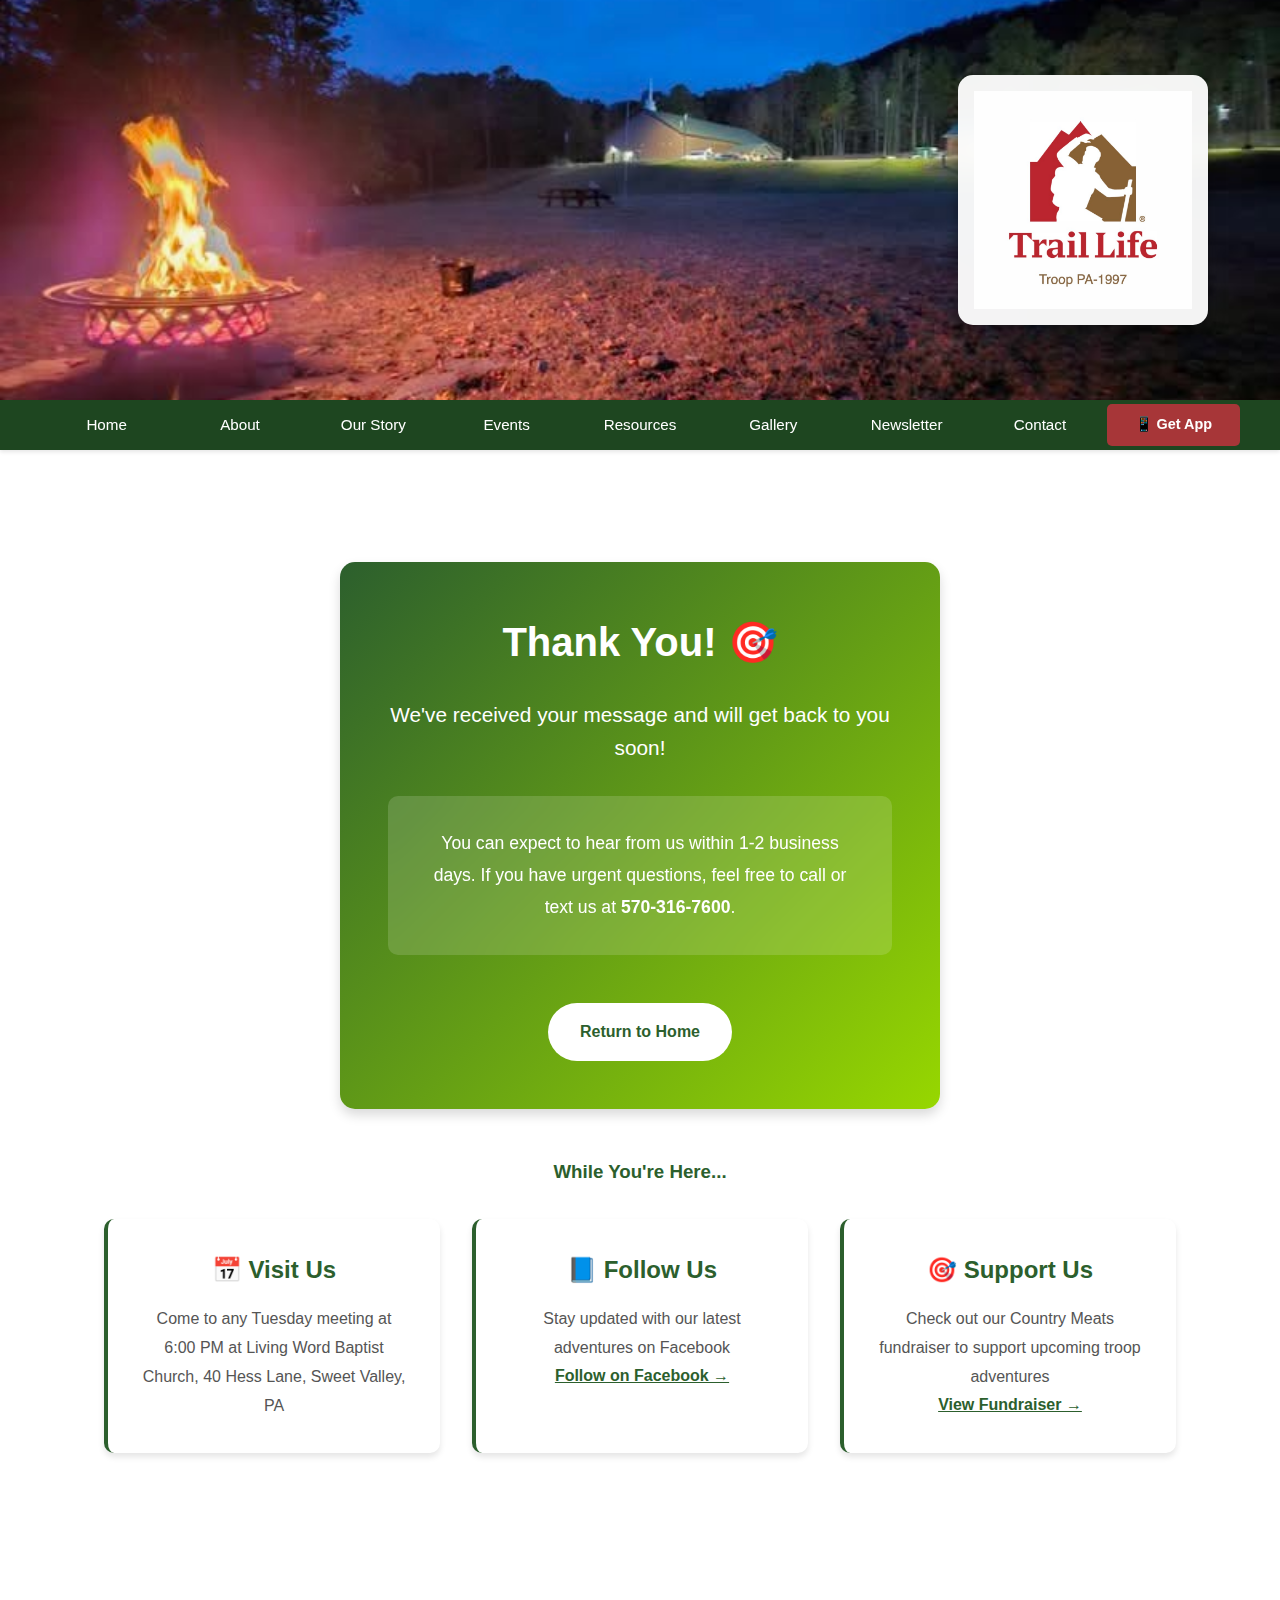
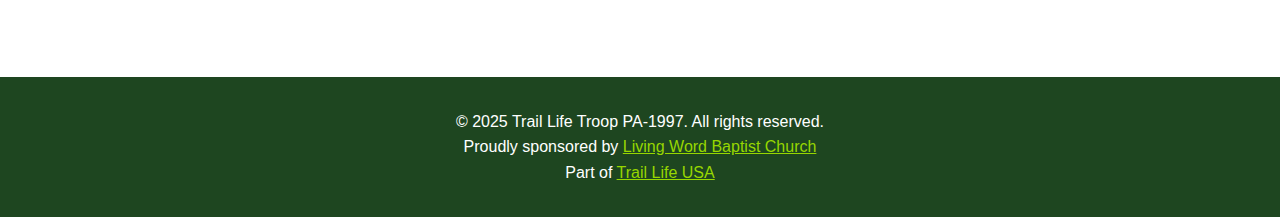
<file: thank-you.html>
<!DOCTYPE html>
<html lang="en">
<head>
    <meta charset="UTF-8">
    <meta name="viewport" content="width=device-width, initial-scale=1.0">
    <title>Thank You - Trail Life PA-1997</title>
    <link rel="stylesheet" href="styles.css">
</head>
<body>
    <header>
        <div class="header-content">
            <div class="logo-container">
                <img src="image_7.png" alt="Trail Life Troop PA-1997 Logo">
            </div>
        </div>
    </header>

   <nav>
    <ul>
        <li><a href="index.html">Home</a></li>
        <li><a href="about.html">About</a></li>
        <li><a href="story.html">Our Story</a></li>
        <li><a href="events.html">Events</a></li>
        <li><a href="resources.html">Resources</a></li>
        <li><a href="gallery.html">Gallery</a></li>
        <li><a href="newsletter.html">Newsletter</a></li>
        <li><a href="contact.html">Contact</a></li>
        <li style="min-width: 120px;"><button id="installAppBtn">📱 Get App</button></li>
    </ul>
</nav>

    <div class="container">
        <section style="text-align: center; padding: 4rem 2rem;">
            <div style="max-width: 600px; margin: 0 auto; background: linear-gradient(135deg, #2c5f2d 0%, #97d700 100%); padding: 3rem; border-radius: 15px; color: white; box-shadow: 0 6px 12px rgba(0,0,0,0.15);">
                <h2 style="color: white; font-size: 2.5rem; margin-bottom: 1rem; border: none;">Thank You! 🎯</h2>
                <p style="font-size: 1.3rem; margin-bottom: 2rem;">We've received your message and will get back to you soon!</p>
                
                <div style="background: rgba(255,255,255,0.15); padding: 2rem; border-radius: 10px; backdrop-filter: blur(10px); margin-bottom: 2rem;">
                    <p style="font-size: 1.1rem; line-height: 1.8;">You can expect to hear from us within 1-2 business days. If you have urgent questions, feel free to call or text us at <strong>570-316-7600</strong>.</p>
                </div>
                
                <a href="index.html" style="display: inline-block; background: white; color: #2c5f2d; padding: 1rem 2rem; text-decoration: none; border-radius: 50px; font-weight: bold; margin-top: 1rem;">Return to Home</a>
            </div>
            
            <div style="margin-top: 3rem;">
                <h3 style="color: #2c5f2d; margin-bottom: 1rem;">While You're Here...</h3>
                <div class="info-grid">
                    <div class="info-card">
                        <h3>📅 Visit Us</h3>
                        <p>Come to any Tuesday meeting at 6:00 PM at Living Word Baptist Church, 40 Hess Lane, Sweet Valley, PA</p>
                    </div>
                    <div class="info-card">
                        <h3>📘 Follow Us</h3>
                        <p>Stay updated with our latest adventures on Facebook</p>
                        <a href="https://www.facebook.com/share/g/19nwSQXx7a/" target="_blank" style="color: #2c5f2d; font-weight: bold;">Follow on Facebook →</a>
                    </div>
                    <div class="info-card">
                        <h3>🎯 Support Us</h3>
                        <p>Check out our Country Meats fundraiser to support upcoming troop adventures</p>
                        <a href="events.html#fundraiser" style="color: #2c5f2d; font-weight: bold;">View Fundraiser →</a>
                    </div>
                </div>
            </div>
        </section>
    </div>

    <footer>
        <p>&copy; 2025 Trail Life Troop PA-1997. All rights reserved.</p>
        <p>Proudly sponsored by <a href="https://www.lwbcsv.com" target="_blank">Living Word Baptist Church</a></p>
        <p>Part of <a href="https://www.traillife.org" target="_blank">Trail Life USA</a></p>
    </footer>

    <script src="script.js"></script>
</body>
</html>
</file>
<file: styles.css>
/* Trail Life Troop PA-1997 Styles */

* {
    margin: 0;
    padding: 0;
    box-sizing: border-box;
}

body {
    font-family: 'Open Sans', 'Segoe UI', Tahoma, Geneva, Verdana, sans-serif;
    line-height: 1.6;
    color: #2c3e50;
}

header {
    background: url('image_6.jpeg') center center / cover no-repeat;
    color: white;
    padding: 0;
    box-shadow: 0 4px 6px rgba(0,0,0,0.1);
    position: relative;
    overflow: hidden;
    min-height: 400px;
}

.header-content {
    max-width: 1200px;
    margin: 0 auto;
    padding: 3rem 2rem;
    position: relative;
    z-index: 1;
    min-height: 400px;
    display: flex;
    flex-direction: column;
    justify-content: center;
    align-items: flex-end;
}

.logo-container {
    width: 250px;
    height: 250px;
    background: rgba(255, 255, 255, 0.95);
    border-radius: 15px;
    display: flex;
    align-items: center;
    justify-content: center;
    padding: 1rem;
    box-shadow: 0 8px 16px rgba(0,0,0,0.4);
    backdrop-filter: blur(10px);
}

.logo-container img {
    max-width: 100%;
    max-height: 100%;
    object-fit: contain;
}

nav {
    background: #1e4620;
    padding: 0;
    position: sticky;
    top: 0;
    z-index: 100;
    box-shadow: 0 2px 4px rgba(0,0,0,0.1);
}

nav ul {
    list-style: none;
    display: flex;
    max-width: 1200px;
    margin: 0 auto;
    flex-wrap: wrap;
    align-items: center;
}

nav li {
    flex: 1;
    min-width: 100px;
}

nav a {
    display: block;
    color: white;
    text-decoration: none;
    padding: 0.8rem 1rem;
    text-align: center;
    transition: background 0.3s;
    font-size: 0.95rem;
}

nav a:hover,
nav a.active {
    background: #2c5f2d;
}

#installAppBtn {
    background: #A73638;
    color: white;
    padding: 0.8rem 1rem;
    border: none;
    font-size: 0.9rem;
    font-weight: 700;
    cursor: pointer;
    transition: background 0.3s, transform 0.2s;
    font-family: 'Open Sans', sans-serif;
    border-radius: 5px;
    width: 100%;
    display: none;
}

#installAppBtn:hover {
    background: #8b2b2d;
    transform: scale(1.05);
}

.hero {
    background: linear-gradient(rgba(0,0,0,0.4), rgba(0,0,0,0.4)), 
                url('data:image/svg+xml,<svg xmlns="http://www.w3.org/2000/svg" viewBox="0 0 1200 600"><rect fill="%23228B22" width="1200" height="600"/><path fill="%23186418" d="M0 400L50 383C100 367 200 333 300 333C400 333 500 367 600 383C700 400 800 400 900 383C1000 367 1100 333 1150 317L1200 300V600H0Z"/></svg>');
    background-size: cover;
    background-position: center;
    color: white;
    padding: 6rem 2rem;
    text-align: center;
}

.hero h2 {
    font-size: 3rem;
    margin-bottom: 1rem;
    text-shadow: 2px 2px 4px rgba(0,0,0,0.7);
    color: #A73638;
}

.hero p {
    font-size: 1.5rem;
    margin-bottom: 2rem;
    text-shadow: 1px 1px 3px rgba(0,0,0,0.7);
}

.cta-button {
    display: inline-block;
    background: #ff6b35;
    color: white;
    padding: 1rem 2.5rem;
    text-decoration: none;
    border-radius: 50px;
    font-size: 1.2rem;
    font-weight: bold;
    transition: transform 0.3s, box-shadow 0.3s;
    box-shadow: 0 4px 6px rgba(0,0,0,0.3);
}

.cta-button:hover {
    transform: translateY(-2px);
    box-shadow: 0 6px 12px rgba(0,0,0,0.4);
}

.container {
    max-width: 1200px;
    margin: 0 auto;
    padding: 3rem 2rem;
}

section {
    margin-bottom: 3rem;
}

h2 {
    color: #2c5f2d;
    font-size: 2.2rem;
    margin-bottom: 1.5rem;
    padding-bottom: 0.5rem;
    border-bottom: 3px solid #97d700;
}

.info-grid {
    display: grid;
    grid-template-columns: repeat(auto-fit, minmax(300px, 1fr));
    gap: 2rem;
    margin-top: 2rem;
}

.info-card {
    background: white;
    padding: 2rem;
    border-radius: 10px;
    box-shadow: 0 4px 6px rgba(0,0,0,0.1);
    border-left: 4px solid #2c5f2d;
    transition: transform 0.3s;
}

.info-card:hover {
    transform: translateY(-5px);
    box-shadow: 0 6px 12px rgba(0,0,0,0.15);
}

.info-card h3 {
    color: #2c5f2d;
    margin-bottom: 1rem;
    font-size: 1.5rem;
}

.info-card p {
    color: #555;
    line-height: 1.8;
}

.calendar-event {
    background: #f8f9fa;
    padding: 1.5rem;
    margin-bottom: 1rem;
    border-radius: 8px;
    border-left: 4px solid #ff6b35;
}

.calendar-event h3 {
    color: #2c5f2d;
    margin-bottom: 0.5rem;
}

.calendar-event .date {
    color: #ff6b35;
    font-weight: bold;
    margin-bottom: 0.5rem;
}

.gallery {
    display: grid;
    grid-template-columns: repeat(auto-fill, minmax(250px, 1fr));
    gap: 1.5rem;
    margin-top: 2rem;
}

.gallery-item {
    aspect-ratio: 4/3;
    background: linear-gradient(135deg, #2c5f2d 0%, #97d700 100%);
    border-radius: 10px;
    display: flex;
    align-items: center;
    justify-content: center;
    color: white;
    font-weight: bold;
    font-size: 1.2rem;
    text-align: center;
    padding: 1rem;
    box-shadow: 0 4px 6px rgba(0,0,0,0.1);
}

.contact-form {
    max-width: 600px;
    margin: 2rem auto;
}

.form-group {
    margin-bottom: 1.5rem;
}

label {
    display: block;
    margin-bottom: 0.5rem;
    color: #2c5f2d;
    font-weight: bold;
}

input, textarea, select {
    width: 100%;
    padding: 0.8rem;
    border: 2px solid #ddd;
    border-radius: 5px;
    font-size: 1rem;
    font-family: inherit;
}

input:focus, textarea:focus, select:focus {
    outline: none;
    border-color: #2c5f2d;
}

textarea {
    resize: vertical;
    min-height: 150px;
}

button[type="submit"] {
    background: #2c5f2d;
    color: white;
    padding: 1rem 2.5rem;
    border: none;
    border-radius: 50px;
    font-size: 1.1rem;
    font-weight: bold;
    cursor: pointer;
    transition: background 0.3s;
}

button[type="submit"]:hover {
    background: #1e4620;
}

.leadership {
    display: grid;
    grid-template-columns: repeat(auto-fit, minmax(250px, 1fr));
    gap: 2rem;
    margin-top: 2rem;
}

.leader-card {
    text-align: center;
    padding: 2rem;
    background: white;
    border-radius: 10px;
    box-shadow: 0 4px 6px rgba(0,0,0,0.1);
}

.leader-photo {
    width: 120px;
    height: 120px;
    background: linear-gradient(135deg, #2c5f2d 0%, #97d700 100%);
    border-radius: 50%;
    margin: 0 auto 1rem;
    display: flex;
    align-items: center;
    justify-content: center;
    color: white;
    font-size: 3rem;
    overflow: hidden;
}

.leader-photo img {
    width: 100%;
    height: 100%;
    object-fit: cover;
}

.leader-card h3 {
    color: #2c5f2d;
    margin-bottom: 0.5rem;
}

.leader-card .role {
    color: #ff6b35;
    font-weight: bold;
    margin-bottom: 0.5rem;
}

footer {
    background: #1e4620;
    color: white;
    text-align: center;
    padding: 2rem;
    margin-top: 4rem;
}

footer a {
    color: #97d700;
}

/* Responsive Design */
@media (max-width: 768px) {
    .header-content {
        align-items: center;
        padding: 2rem 1rem;
    }

    .logo-container {
        width: 180px;
        height: 180px;
    }

    .hero h2 {
        font-size: 2rem;
    }

    .hero p {
        font-size: 1.2rem;
    }

    nav ul {
        flex-direction: row;
        justify-content: center;
    }

    nav li {
        flex: 0 0 auto;
        min-width: auto;
    }

    nav a {
        padding: 0.6rem 0.8rem;
        font-size: 0.85rem;
    }
}

@media (max-width: 480px) {
    nav a {
        padding: 0.5rem 0.6rem;
        font-size: 0.8rem;
    }
}
</file>
